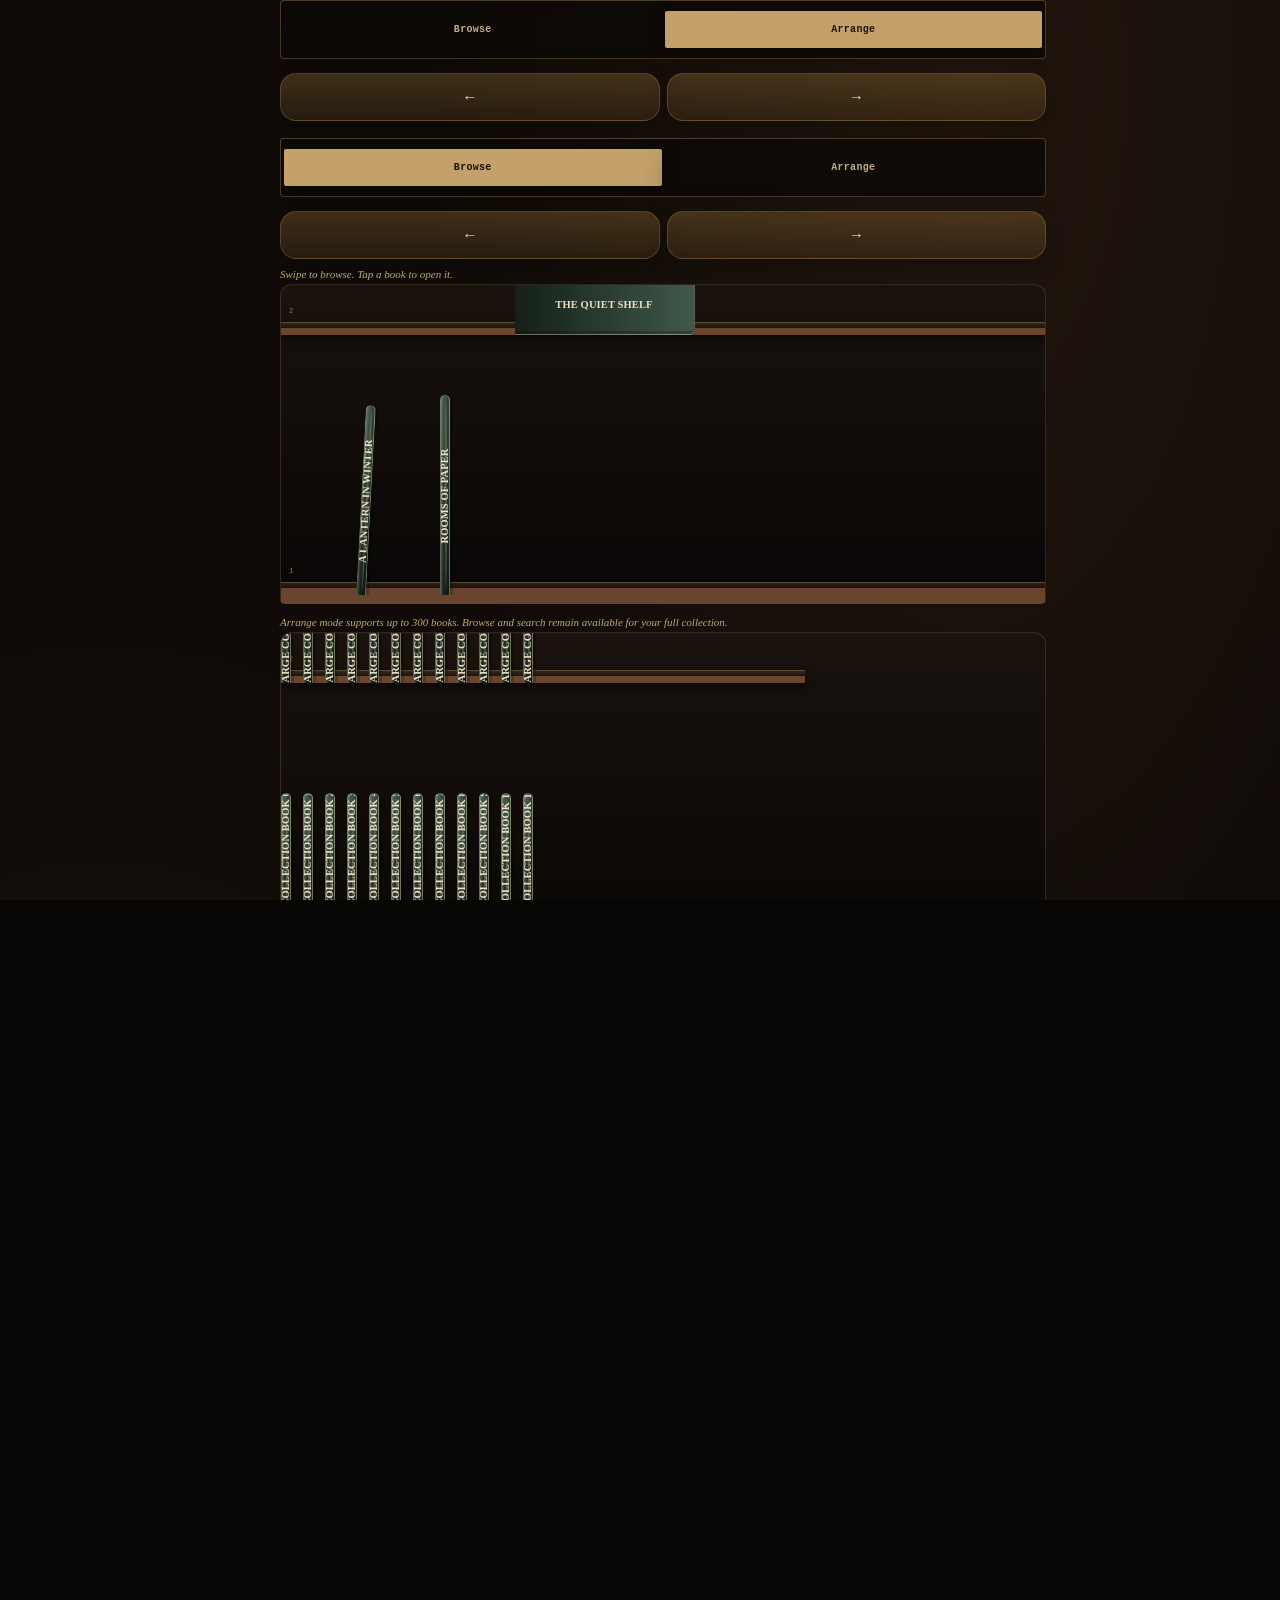
<file: tests/library-arrangement-browser-fixture.html>
<!doctype html>
<html lang="en">
<head>
  <meta charset="utf-8">
  <meta name="viewport" content="width=device-width,initial-scale=1">
  <title>Private bookshelf interaction check</title>
  <link rel="stylesheet" href="../styles.css">
  <link rel="stylesheet" href="../library-restoration.css">
  <style>
    html, body { margin: 0; min-height: 100%; color: #f0e4d0; background: #080706; }
    #mainApp { min-height: 100vh; }
    .app-content { padding: 12px; }
    #collectionScreen { display: block; max-width: 720px; margin: 0 auto; }
    .phase3g-library-stage { display: grid; gap: 10px; }
    #libraryGrid { display: contents; }
    .personal-shelf-tools { grid-row: 1; }
    .personal-shelf-status { grid-row: 5; }
    .personal-shelf-viewport { grid-row: 7; }
    .library-book-spine { position: relative; width: 100%; height: 100%; border: 1px solid #ba9a66; background: linear-gradient(90deg,#79583c,#322117); }
    .library-spine-title { position:absolute; inset:50% auto auto 50%; color:#f3e3c5; transform:translate(-50%,-50%) rotate(-90deg); font:10px Georgia,serif; white-space:nowrap; }
    #testReport { white-space: pre-wrap; margin: 12px; color: #dec18b; font: 12px/1.45 monospace; }
  </style>
</head>
<body>
  <main id="mainApp">
    <div class="app-content">
      <section id="collectionScreen" class="active" aria-label="Bookshelf test">
        <div class="phase3g-library-stage"><div id="libraryGrid"></div></div>
      </section>
    </div>
  </main>
  <pre id="testReport" role="status">Starting mobile checks…</pre>
  <script type="module">
    import { createPersonalShelves } from "../personal-shelves.mjs";
    import { serializeArrangement } from "../library-arrangement-model.mjs";

    const books = [
      { id: "book-a", title: "The Quiet Shelf", shelfX: 0, width: 60, height: 180 },
      { id: "book-b", title: "A Lantern in Winter", shelfX: 75, width: 66, height: 190 },
      { id: "book-c", title: "Rooms of Paper", shelfX: 159, width: 72, height: 200 },
      { id: "book-d", title: "The Copper Garden", shelfX: 300, width: 58, height: 175 },
    ];
    const dimensions = book => ({ width: book.width, height: book.height });
    let saved = null;
    let saves = 0;
    const savedPosition = id => Object.values(saved?.positions || {}).find(position => position.bookId === id);
    const token = { uid: "fictional-reader" };
    const shelves = createPersonalShelves({
      getBooks: () => books,
      getUid: () => token.uid,
      getSession: () => token,
      getSavedArrangement: () => saved,
      dimensions,
      renderSpine: book => `<div class="library-book-spine"><span class="library-spine-title">${book.title}</span></div>`,
      saveArrangement: async (_uid, scene, _session) => {
        saved = { ...serializeArrangement(scene), revision: (saved?.revision || 0) + 1 };
        saves++;
        return structuredClone(saved);
      },
    });
    const host = document.getElementById("libraryGrid");
    const report = document.getElementById("testReport");
    const checks = [];
    let phase = "initialize";
    const check = (condition, label) => {
      if (!condition) throw new Error(label);
      checks.push(label);
    };
    const wait = ms => new Promise(resolve => setTimeout(resolve, ms));
    async function waitSaved(count) {
      for (let i = 0; i < 100 && saves < count; i++) await wait(10);
      if (saves < count) throw new Error("Timed out waiting for the local save callback");
    }
    try {
      shelves.render(host, "collection", books);
      const viewport = host.querySelector(".personal-shelf-viewport");
      const arrangeButton = [...host.querySelectorAll("button")].find(button => button.textContent === "Arrange");
      arrangeButton.click();
      const bookC = host.querySelector('[data-book-id="book-c"]');
      phase = "unsupported lean";
      bookC.click();
      host.querySelector('[aria-label="Lean right"]').click();
      await wait(80);
      check(saved === null, "unsupported lean leaves the database untouched");
      const bookB = host.querySelector('[data-book-id="book-b"]');
      bookC.click();
      phase = "supported lean";
      bookB.click();
      host.querySelector('[aria-label="Lean left"]').click();
      await waitSaved(1);
      check(savedPosition("book-b")?.orientation === "lean-left", "supported lean is selectable and saved");

      const bookD = host.querySelector('[data-book-id="book-d"]');
      phase = "cross-shelf drag";
      const rect = bookD.getBoundingClientRect();
      const viewRect = viewport.getBoundingClientRect();
      const startX = rect.left + rect.width / 2;
      const startY = rect.top + rect.height / 2;
      bookD.dispatchEvent(new PointerEvent("pointerdown", { bubbles:true, pointerId:3, isPrimary:true, button:0, clientX:startX, clientY:startY }));
      await wait(450);
      const dropX = viewRect.left + 440;
      const dropY = viewRect.top + 20;
      bookD.dispatchEvent(new PointerEvent("pointermove", { bubbles:true, pointerId:3, isPrimary:true, clientX:dropX, clientY:dropY }));
      bookD.dispatchEvent(new PointerEvent("pointerup", { bubbles:true, pointerId:3, isPrimary:true, clientX:dropX, clientY:dropY }));
      await waitSaved(2);
      check(savedPosition("book-d")?.shelfId === "shelf-2", "pointer drag moves a book across shelf rows");

      const currentD = host.querySelector('[data-book-id="book-d"]');
      phase = "keyboard shelf move";
      currentD.focus();
      currentD.dispatchEvent(new KeyboardEvent("keydown", { key:"ArrowDown", bubbles:true }));
      await waitSaved(3);
      check(savedPosition("book-d")?.shelfId === "shelf-1", "keyboard arrow movement changes shelf accessibly");

      shelves.render(host, "collection", books);
      phase = "reload persistence";
      const persisted = saved;
      shelves.resetSession();
      shelves.render(host, "collection", books);
      check(Object.values(persisted.positions).some(position => position.bookId === "book-b" && position.orientation === "lean-left") &&
        Object.values(persisted.positions).some(position => position.bookId === "book-d" && position.shelfId === "shelf-1") &&
        host.querySelectorAll(".personal-shelf-rail").length === 2,
      "serialized orientation and shelf placement remain available after re-render");
      host.querySelectorAll("button")[1].click();
      check(viewport.scrollWidth >= viewport.clientWidth, "bookshelf supports horizontal overflow on a narrow screen");
      check(document.documentElement.scrollWidth <= window.innerWidth + 1,
        `page has no horizontal clipping at ${window.innerWidth}px (document ${document.documentElement.scrollWidth}, body ${document.body.scrollWidth}; wide ${[...document.querySelectorAll("*")].filter(el => el.getBoundingClientRect().right > window.innerWidth + 1).map(el => `${el.tagName}.${el.className?.baseVal || el.className}`).slice(0, 6).join(",")})`);
      check([...host.querySelectorAll(".personal-shelf-action")].every(button =>
        button.getBoundingClientRect().left >= 0 && button.getBoundingClientRect().right <= window.innerWidth + 1),
      "arrangement controls remain within the mobile viewport");

      const actionHost = document.createElement("div");
      actionHost.id = "integratedInteractionCheck";
      document.querySelector(".phase3g-library-stage").append(actionHost);
      let actionSaved = null;
      let actionSaves = 0;
      const actionShelves = createPersonalShelves({
        getBooks: () => books,
        getUid: () => token.uid,
        getSession: () => token,
        getSavedArrangement: () => actionSaved,
        dimensions,
        renderSpine: book => `<div class="library-book-spine"><span class="library-spine-title">${book.title}</span></div>`,
        saveArrangement: async (_uid, scene) => {
          actionSaved = { ...serializeArrangement(scene), revision: (actionSaved?.revision || 0) + 1 };
          actionSaves++;
          return structuredClone(actionSaved);
        },
      });
      const actionPosition = id => Object.values(actionSaved?.positions || {}).find(position => position.bookId === id);
      async function waitActionSaved(count) {
        for (let i = 0; i < 100 && actionSaves < count; i++) await wait(10);
        if (actionSaves < count) {
          throw new Error(`Timed out waiting for the integrated save callback (${actionHost.querySelector(".personal-shelf-status")?.textContent || "no status"}).`);
        }
        for (let i = 0; i < 100 &&
          actionHost.querySelector(".personal-shelf-status")?.textContent === "Saving arrangement…"; i++) {
          await wait(10);
        }
      }
      actionShelves.render(actionHost, "collection", books);
      [...actionHost.querySelectorAll(".personal-shelf-mode")].find(button => button.textContent === "Arrange").click();
      phase = "both supported lean directions";
      actionHost.querySelector('[data-book-id="book-b"]').click();
      actionHost.querySelector('[aria-label="Lean left"]').click();
      await waitActionSaved(1);
      check(actionPosition("book-b")?.orientation === "lean-left", "integrated UI saves a supported left lean");
      actionHost.querySelector('[data-book-id="book-b"]').click();
      actionHost.querySelector('[aria-label="Stand upright"]').click();
      await waitActionSaved(2);
      actionHost.querySelector('[data-book-id="book-b"]').click();
      actionHost.querySelector('[aria-label="Lean right"]').click();
      await waitActionSaved(3);
      check(actionPosition("book-b")?.orientation === "lean-right", "integrated UI saves a supported right lean");

      phase = "horizontal placement and separation";
      actionHost.querySelector('[data-book-id="book-d"]').click();
      actionHost.querySelector('[aria-label="Lay flat"]').click();
      await waitActionSaved(4);
      check(actionPosition("book-d")?.orientation === "horizontal" &&
        Boolean(actionPosition("book-d")?.stackId),
      "integrated UI saves horizontal placement with stack membership");
      actionHost.querySelector('[data-book-id="book-d"]').click();
      actionHost.querySelector('[aria-label="Separate stack"]').click();
      await waitActionSaved(5);
      check(!Object.keys(actionSaved.stacks || {}).length &&
        actionPosition("book-d")?.orientation === "upright",
      "integrated UI separates a horizontal book back to its saved position");

      phase = "three-book stack and reload";
      for (const id of ["book-b", "book-c", "book-a"]) {
        actionHost.querySelector(`[data-book-id="${id}"]`).click();
      }
      actionHost.querySelector('[aria-label="Stack selected"]').click();
      await waitActionSaved(6);
      const tripleStackId = actionPosition("book-a")?.stackId;
      check(Boolean(tripleStackId) && Object.keys(actionSaved.stacks[tripleStackId].members).length === 3,
        "integrated UI saves a stack of three books");
      actionShelves.resetSession();
      actionShelves.render(actionHost, "collection", books);
      check(Object.values(actionSaved.positions).filter(position => position.stackId === tripleStackId).length === 3,
        "three-book stack membership survives a reload");
      [...actionHost.querySelectorAll(".personal-shelf-mode")].find(button => button.textContent === "Arrange").click();
      actionHost.querySelector('[data-book-id="book-b"]').click();
      actionHost.querySelector('[aria-label="Separate stack"]').click();
      await waitActionSaved(7);
      check(!Object.keys(actionSaved.stacks || {}).length &&
        ["book-a", "book-b", "book-c"].every(id => actionPosition(id)?.orientation !== "horizontal"),
      "integrated UI separates the complete three-book stack");

      phase = "cross-shelf placement and gaps";
      actionHost.querySelector('[data-book-id="book-d"]').dispatchEvent(
        new KeyboardEvent("keydown", { key:"ArrowUp", bubbles:true }));
      await waitActionSaved(8);
      check(actionPosition("book-d")?.shelfId === "shelf-2",
        "keyboard movement persists a cross-shelf placement");
      const beforeRight = actionPosition("book-d").x;
      actionHost.querySelector('[data-book-id="book-d"]').dispatchEvent(
        new KeyboardEvent("keydown", { key:"ArrowRight", bubbles:true }));
      await waitActionSaved(9);
      check(actionPosition("book-d").x === beforeRight + 24,
        "keyboard repositioning saves the coordinate that creates an intentional gap");

      phase = "cross-shelf stacking and reload";
      actionHost.querySelector('[data-book-id="book-a"]').click();
      actionHost.querySelector('[data-book-id="book-d"]').click();
      actionHost.querySelector('[aria-label="Stack selected"]').click();
      await waitActionSaved(10);
      const crossShelfStackId = actionPosition("book-a")?.stackId;
      check(Boolean(crossShelfStackId) && actionPosition("book-a")?.shelfId === "shelf-2",
        "integrated UI stacks a book from another shelf onto the selected shelf");
      actionShelves.resetSession();
      actionShelves.render(actionHost, "collection", books);
      check(Object.values(actionSaved.positions).filter(position => position.stackId === crossShelfStackId).length === 2,
        "cross-shelf stack members survive a reload");

      const oversizedHost = document.createElement("div");
      oversizedHost.id = "oversizedBrowseCheck";
      document.querySelector(".phase3g-library-stage").append(oversizedHost);
      const oversizedBooks = Array.from({ length: 301 }, (_, index) => ({
        id: `large-book-${index}`, title: `Large Collection Book ${index}`,
        width: 22, height: 150,
      }));
      let oversizedSaves = 0;
      const oversizedShelves = createPersonalShelves({
        getBooks: () => oversizedBooks,
        getUid: () => token.uid,
        getSession: () => token,
        dimensions,
        renderSpine: book => `<div class="library-book-spine"><span class="library-spine-title">${book.title}</span></div>`,
        saveArrangement: async () => { oversizedSaves += 1; throw new Error("Oversized browse must not save."); },
      });
      phase = "large collection browse";
      oversizedShelves.render(oversizedHost, "collection", oversizedBooks);
      await wait(40);
      const oversizedViewport = oversizedHost.querySelector(".personal-shelf-viewport");
      const firstLargeBook = oversizedHost.querySelector('[data-book-id="large-book-0"]');
      const firstLargeBookRect = firstLargeBook.getBoundingClientRect();
      const oversizedViewportRect = oversizedViewport.getBoundingClientRect();
      check(oversizedHost.querySelectorAll("[data-book-id]").length === 301 &&
        ![...oversizedHost.querySelectorAll("button")].some(button => button.textContent === "Arrange") &&
        oversizedHost.querySelector(".personal-shelf-status")?.textContent.includes("Browse and search remain available") &&
        oversizedSaves === 0 &&
        oversizedViewport.scrollTop > 0 &&
        firstLargeBookRect.bottom > oversizedViewportRect.top &&
        firstLargeBookRect.top < oversizedViewportRect.bottom,
      "collections above 300 show shelf one on open and remain browseable without arrangement writes");

      const invalidHost = document.createElement("div");
      invalidHost.id = "invalidArrangementBrowseCheck";
      document.querySelector(".phase3g-library-stage").append(invalidHost);
      const corrupt = structuredClone(saved);
      corrupt.positions["slot-005"] = { ...corrupt.positions["slot-001"] };
      const invalidShelves = createPersonalShelves({
        getBooks: () => books,
        getUid: () => token.uid,
        getSession: () => token,
        getSavedArrangement: () => corrupt,
        dimensions,
        renderSpine: book => `<div class="library-book-spine"><span class="library-spine-title">${book.title}</span></div>`,
        saveArrangement: async () => { throw new Error("Corrupt arrangement must not be overwritten."); },
      });
      phase = "invalid saved arrangement browse";
      invalidShelves.render(invalidHost, "collection", books);
      check(invalidHost.querySelectorAll("[data-book-id]").length === books.length &&
        ![...invalidHost.querySelectorAll("button")].some(button => button.textContent === "Arrange") &&
        invalidHost.querySelector(".personal-shelf-status")?.textContent.includes("saved copy was not changed"),
      "invalid saved arrangements preserve book access and are not overwritten");

      report.textContent = `PASS ${window.innerWidth}px: ${checks.join("; ")}`;
      document.documentElement.dataset.result = "pass";
    } catch (error) {
      report.textContent = `FAIL ${window.innerWidth}px (${phase}, saves=${saves}): ${error?.stack || error?.message || error}`;
      document.documentElement.dataset.result = "fail";
    }
  </script>
</body>
</html>
</file>
<file: styles.css>
:root {
  --bg: #080706;
  --ink: #eadcc2;
  --ink-soft: #c8b994;
  --muted: #a58a5e;
  --gold: #a67c3a;
  --gold-soft: #c8a36a;
  --gold-pale: #e4c98b;
  --panel: rgba(19, 15, 12, .84);
  --panel-strong: rgba(26, 18, 13, .96);
  --line: rgba(200, 163, 106, .20);
  --line-soft: rgba(200, 163, 106, .10);
  --sage: #5e6b4a;
  --rust: #7a2f2f;
  --bluebook: #223640;
  --greenbook: #303923;
  --danger: #d8a1a1;
  --shadow: 0 28px 70px rgba(0,0,0,.62);
}

* { box-sizing: border-box; }

html { scroll-behavior: smooth; }

body {
  margin: 0;
  min-height: 100vh;
  color: var(--ink);
  font-family: Inter, -apple-system, BlinkMacSystemFont, "Helvetica Neue", sans-serif;

  background:
    radial-gradient(
      circle at center,
      rgba(0,0,0,.05),
      rgba(0,0,0,.50) 55%,
      rgba(0,0,0,.88) 100%
    ),
    linear-gradient(
      180deg,
      rgba(10,5,2,.15),
      rgba(8,4,2,.72)
    ),
    url("assets/cozy-library-bg.PNG");

  background-size: cover;
  background-position: center;
  background-repeat: no-repeat;
  background-attachment: fixed;

  padding: 0;
}


body::after {
  display: none;
}
  
@keyframes ambientShift {

  0% {
    transform: scale(1) translateY(0px);
    filter: blur(0px);
  }

  50% {
    transform: scale(1.03) translateY(-6px);
    filter: blur(2px);
  }

  100% {
    transform: scale(1.06) translateY(4px);
    filter: blur(0px);
  }

}

.app-shell {
  width: 100%;
  margin: 0;
  position: relative;
  z-index: 1;
}

.phone-frame {
  border: none;
  border-radius: 0;
  background: transparent;
  box-shadow: none;
  overflow: visible;
  isolation: isolate;
  min-height: 100vh;
}

.app-content {
  padding: 0 18px 92px;
}

.header {
  text-align: center;
  padding: 8px 0 18px;
}

.brand-mark {
  width: 70px;
  height: 70px;
  margin: 2px auto 12px;
  border-radius: 50%;
  display: grid;
  place-items: center;
  color: var(--gold-pale);
  background:
    radial-gradient(circle at 32% 24%, rgba(228,201,139,.32), transparent 26%),
    linear-gradient(145deg, rgba(166,124,58,.24), rgba(15,12,9,.94));
  border: 1px solid rgba(200,163,106,.36);
  box-shadow:
    0 14px 34px rgba(0,0,0,.42),
    0 0 34px rgba(166,124,58,.18),
    inset 0 1px 0 rgba(255,255,255,.08);
}

.brand-mark svg {
  width: 42px;
  height: 42px;
}

h1, h2, h3 {
  font-family: "Cormorant Garamond", Georgia, serif;
  font-weight: 600;
  letter-spacing: .25px;
}

h1 {
  font-size: 2.65rem;
  line-height: .94;
  color: var(--gold-soft);
  margin: 0 0 8px;
  text-shadow: 0 12px 30px rgba(166,124,58,.22);
}

h2 {
  font-size: 1.52rem;
  margin: 0;
}

h3 {
  font-size: 1.35rem;
  margin: 10px 0 4px;
}

.subtitle {
  color: var(--muted);
  font-size: .95rem;
  margin: 0;
  letter-spacing: .35px;
}

.card {
  background:
    linear-gradient(180deg, rgba(255,255,255,.055), rgba(255,255,255,.02)),
    radial-gradient(circle at top left, rgba(200,163,106,.09), transparent 42%),
    rgba(18,14,11,.76);
  border: 1px solid rgba(200,163,106,.16);
  border-radius: 25px;
  padding: 18px;
  margin: 14px 0;
  box-shadow:
    0 14px 42px rgba(0,0,0,.34),
    inset 0 1px 0 rgba(255,255,255,.04);
  backdrop-filter: blur(16px);
}

.card-header {
  display: flex;
  align-items: baseline;
  justify-content: space-between;
  gap: 12px;
  position: relative;
  padding-bottom: 11px;
  margin-bottom: 14px;
}

.card-header::after {
  content: "";
  position: absolute;
  left: 0;
  bottom: 0;
  height: 1px;
  width: 76px;
  background: linear-gradient(90deg, rgba(200,163,106,.70), transparent);
}

.helper {
  color: var(--muted);
  font-size: .88rem;
  line-height: 1.45;
  margin: 0 0 12px;
}

input, select, button {
  width: 100%;
  min-height: 48px;
  padding: 12px 15px;
  margin: 7px 0;
  border-radius: 16px;
  font-size: .94rem;
  font-family: inherit;
}

input, select {
  background: rgba(255,255,255,.035);
  color: var(--ink);
  border: 1px solid rgba(200,163,106,.18);
  outline: none;
  backdrop-filter: blur(12px);
}

input::placeholder { color: rgba(169,138,94,.74); }

input:focus, select:focus {
  border-color: rgba(200,163,106,.42);
  box-shadow: 0 0 0 4px rgba(200,163,106,.08);
}

button {
  cursor: pointer;
  border: 1px solid rgba(200,163,106,.25);
  color: var(--ink);
  background:
    linear-gradient(180deg, rgba(166,124,58,.32), rgba(166,124,58,.14));
  font-weight: 650;
  box-shadow: 0 10px 22px rgba(0,0,0,.24);
  transition: transform .18s ease, box-shadow .18s ease, border-color .18s ease;
}

button:hover {
  transform: translateY(-1px);
  border-color: rgba(228,201,139,.38);
  box-shadow: 0 14px 28px rgba(0,0,0,.30);
}

.primary {
  color: #0e0c0a;
  background: linear-gradient(180deg, rgba(228,201,139,.92), rgba(166,124,58,.82));
}

.secondary {
  color: var(--muted);
  background: rgba(255,255,255,.02);
  border-color: rgba(200,163,106,.16);
  box-shadow: none;
}

.danger {
  color: var(--danger);
  background: transparent;
  border-color: rgba(216,161,161,.28);
  box-shadow: none;
}

.screen{
  opacity:0;
  transform:translateY(14px);
  pointer-events:none;
  position:absolute;
  inset:0;
  transition:
    opacity .35s ease,
    transform .35s ease;
}

.screen.active{
  opacity:1;
  transform:translateY(0);
  pointer-events:auto;
  position:relative;
}

.page-top {
  display: flex;
  align-items: center;
  justify-content: space-between;
  margin: 6px 0 18px;
}

.page-title {
  font-family: "Cormorant Garamond", Georgia, serif;
  font-size: 1.95rem;
  color: var(--gold-pale);
}

.icon-button {
  width: 42px;
  min-height: 42px;
  padding: 0;
  border-radius: 50%;
  display: grid;
  place-items: center;
}

.top-nav {
  position: fixed;
  left: 50%;
  bottom: 14px;
  transform: translateX(-50%);
  width: min(420px, calc(100% - 18px));
  z-index: 50;
  display: grid;
  grid-template-columns: repeat(6, minmax(0, 1fr));
  gap: 3px;
  padding: 6px;
  border-radius: 24px;
  background: rgba(14,11,8,.88);
  border: 1px solid rgba(200,163,106,.20);
  box-shadow: 0 18px 42px rgba(0,0,0,.54);
  backdrop-filter: blur(18px);
}

.nav-btn {
  min-height: 52px;
  margin: 0;
  padding: 6px 2px;
  border-radius: 17px;
  color: var(--muted);
  background: transparent;
  border: 1px solid transparent;
  box-shadow: none;
  font-size: .62rem;
  line-height: 1;
  display: flex;
  flex-direction: column;
  align-items: center;
  justify-content: center;
  gap: 4px;
  white-space: nowrap;
}

.nav-btn .nav-icon {
  height: 20px;
  display: flex;
  align-items: center;
  justify-content: center;
  color: currentColor;
  line-height: 1;
  font-size: 18px;
}

.nav-btn svg {
  width: 19px;
  height: 19px;
  stroke: currentColor;
  stroke-width: 1.8;
  fill: none;
}

.lounge-hero {
  min-height: 210px;
  border-radius: 28px;
  padding: 22px;
  overflow: hidden;
  position: relative;
  border: 1px solid rgba(200,163,106,.18);
  background:
    linear-gradient(90deg, rgba(9,7,5,.94), rgba(9,7,5,.60)),
    radial-gradient(circle at 84% 28%, rgba(200,163,106,.20), transparent 26%),
    linear-gradient(135deg, rgba(49,35,21,.96), rgba(8,7,6,.95));
  box-shadow: var(--shadow);
}

.lounge-hero::before {
  content: "";
  position: absolute;
  right: -24px;
  bottom: -42px;
  width: 180px;
  height: 180px;
  background: radial-gradient(circle, rgba(200,163,106,.18), transparent 64%);
  filter: blur(2px);
}
.lounge-hero::after{
  content:"";
  position:absolute;
  inset:-40%;
  background:
    radial-gradient(circle,
      rgba(255,220,150,.12),
      transparent 40%);

  animation: heroGlow 10s ease-in-out infinite alternate;
  z-index:-1;
}

@keyframes heroGlow{

  0%{
    transform:translateX(-10%) translateY(-4%);
  }

  100%{
    transform:translateX(12%) translateY(8%);
  }

}
.lounge-kicker {
  color: var(--gold-pale);
  font-size: .78rem;
  text-transform: uppercase;
  letter-spacing: 1.6px;
  margin-bottom: 8px;
}

.lounge-title {
  font-family: "Cormorant Garamond", Georgia, serif;
  font-size: 2.15rem;
  line-height: 1;
  color: var(--ink);
  margin: 0 0 10px;
}

.lounge-copy {
  color: var(--muted);
  line-height: 1.55;
  max-width: 260px;
  margin: 0;
  font-size: .92rem;
}

.shelf-preview {
  display: flex;
  gap: 6px;
  align-items: flex-end;
  margin-top: 18px;
}

.preview-spine {
  width: 34px;
  border-radius: 6px 6px 3px 3px;
  border: 1px solid rgba(200,163,106,.18);
  box-shadow: 0 10px 20px rgba(0,0,0,.28);
}

.preview-spine:nth-child(1) { height: 72px; background: linear-gradient(180deg, #3b4a35, #1c251b); }
.preview-spine:nth-child(2) { height: 90px; background: linear-gradient(180deg, #6b3527, #2b1712); }
.preview-spine:nth-child(3) { height: 62px; background: linear-gradient(180deg, #2a3f4a, #121f26); }
.preview-spine:nth-child(4) { height: 80px; background: linear-gradient(180deg, #4b341f, #1d130c); }

.club-card, .book-item, .picked-item, .winner, .next-read-card {
  background:
    linear-gradient(180deg, rgba(255,255,255,.035), rgba(255,255,255,.015)),
    rgba(17,13,10,.82);
  border: 1px solid rgba(200,163,106,.16);
  border-radius: 21px;
  padding: 14px;
  margin: 10px 0;
}

.item-title {
  font-weight: 700;
  font-size: 1.02rem;
  line-height: 1.2;
  color: var(--ink);
}

.small {
  color: var(--muted);
  font-size: .84rem;
  line-height: 1.35;
}

.status {
  color: var(--muted);
  font-size: .94rem;
  text-align: center;
  line-height: 1.45;
  padding: 18px 10px;
}

.book-card-polished {
  display: flex;
  gap: 14px;
  align-items: flex-start;
}

.book-mini-cover {
  width: 62px;
  height: 94px;
  border-radius: 8px 10px 10px 8px;
  object-fit: cover;
  background: rgba(255,255,255,.06);
  border: 1px solid var(--line);
  flex-shrink: 0;
  box-shadow:
    0 10px 22px rgba(0,0,0,.38),
    4px 0 0 rgba(255,255,255,.04);
}

.book-mini-placeholder {
  width: 62px;
  height: 94px;
  border-radius: 8px 10px 10px 8px;
  background:
    linear-gradient(90deg, rgba(255,255,255,.10), transparent 12%),
    linear-gradient(180deg, #4a2f1f, #16100c);
  border: 1px solid var(--line);
  color: var(--gold-pale);
  display: flex;
  align-items: center;
  justify-content: center;
  font-family: "Cormorant Garamond", serif;
  font-weight: 800;
  flex-shrink: 0;
  box-shadow:
    0 10px 22px rgba(0,0,0,.38),
    4px 0 0 rgba(255,255,255,.04);
}

.book-info { flex: 1; }
.book-actions { margin-top: 10px; }

.book-category {
  display: inline-block;
  margin-top: 8px;
  padding: 4px 10px;
  border-radius: 999px;
  background: rgba(200,163,106,.08);
  border: 1px solid rgba(200,163,106,.13);
  color: var(--gold-pale);
  font-size: .70rem;
}

.library-shelf {
  padding: 16px 12px;
  border-radius: 24px;
  background:
    linear-gradient(180deg, rgba(255,255,255,.04), rgba(255,255,255,.015)),
    radial-gradient(circle at top, rgba(200,163,106,.08), transparent 35%),
    rgba(14,11,8,.72);
  border: 1px solid var(--line);
  box-shadow: inset 0 1px 0 rgba(255,255,255,.04);
}

.library-grid {
  display: grid;
  grid-template-columns: repeat(3, 1fr);
  gap: 9px;
}

.spine-card {
  min-height: 172px;
  border-radius: 9px 11px 11px 9px;
  border: 1px solid rgba(200,163,106,.22);
  background:
    linear-gradient(90deg, rgba(255,255,255,.10), transparent 12%),
    linear-gradient(180deg, #42311f, #15100d);
  padding: 12px 7px;
  display: flex;
  flex-direction: column;
  justify-content: space-between;
  text-align: center;
  font-family: "Cormorant Garamond", serif;
  color: var(--gold-pale);
  box-shadow: 0 12px 24px rgba(0,0,0,.36);
}

.spine-title {
  font-size: 1.02rem;
  line-height: 1.05;
  text-transform: uppercase;
  letter-spacing: .6px;
}

.spine-author {
  font-size: .68rem;
  color: var(--muted);
  text-transform: uppercase;
  letter-spacing: .5px;
}

.spine-card:nth-child(4n+1) { background: linear-gradient(90deg, rgba(255,255,255,.10), transparent 12%), linear-gradient(180deg, #23343a, #10191d); }
.spine-card:nth-child(4n+2) { background: linear-gradient(90deg, rgba(255,255,255,.10), transparent 12%), linear-gradient(180deg, #3b4228, #171b10); }
.spine-card:nth-child(4n+3) { background: linear-gradient(90deg, rgba(255,255,255,.10), transparent 12%), linear-gradient(180deg, #6a3627, #281410); }

.cover {
  width: 140px;
  height: 210px;
  object-fit: cover;
  border-radius: 17px;
  border: 1px solid rgba(200,163,106,.18);
  box-shadow: 0 18px 38px rgba(0,0,0,.48);
}

.cover-placeholder {
  width: 140px;
  height: 210px;
  border-radius: 17px;
  margin: 0 auto;
  display: grid;
  place-items: center;
  background:
    linear-gradient(90deg, rgba(255,255,255,.10), transparent 12%),
    linear-gradient(180deg, #4a2f1f, #14100c);
  border: 1px solid rgba(200,163,106,.18);
  color: var(--gold-pale);
  font-family: "Cormorant Garamond", serif;
  font-size: 2.4rem;
  box-shadow: 0 18px 38px rgba(0,0,0,.48);
}

.next-read-card {
  text-align: center;
}
.featured-volume-card {
  text-align: center;
  padding: 22px;
  border-radius: 28px;
  border: 1px solid rgba(200,163,106,.22);
  background:
    radial-gradient(circle at top, rgba(228,201,139,.14), transparent 42%),
    linear-gradient(180deg, rgba(255,255,255,.055), rgba(255,255,255,.018)),
    rgba(14,10,7,.88);
  box-shadow:
    0 22px 48px rgba(0,0,0,.45),
    inset 0 1px 0 rgba(255,255,255,.05);
}

.featured-kicker {
  color: var(--gold-soft);
  text-transform: uppercase;
  letter-spacing: 1.4px;
  font-size: .72rem;
  font-weight: 700;
  margin-bottom: 12px;
}

.featured-title {
  font-family: "Cormorant Garamond", serif;
  color: var(--gold-pale);
  font-size: 2rem;
  line-height: 1.05;
  margin-top: 12px;
}

.featured-cover-wrap {
  display: flex;
  justify-content: center;
}

.featured-volume-card .cover,
.featured-volume-card .cover-placeholder {
  width: 126px;
  height: 188px;
}
.featured-progress {
  margin-top: 16px;
  padding: 12px;
  border-radius: 18px;
  background: rgba(255,255,255,.035);
  border: 1px solid rgba(200,163,106,.14);
}

.featured-progress-top {
  display: flex;
  justify-content: space-between;
  gap: 10px;
  color: var(--gold-soft);
  font-size: .62rem;
  text-transform: uppercase;
  letter-spacing: .8px;
  white-space: nowrap;
}

.featured-progress-bar {
  height: 9px;
  margin-top: 12px;
  border-radius: 999px;
  background: rgba(255,255,255,.10);
  overflow: hidden;
}
.featured-reader-row {
  display: flex;
  justify-content: center;
  gap: 7px;
  margin-top: 12px;
  flex-wrap: wrap;
}

.featured-reader-avatar {
  width: 28px;
  height: 28px;
  border-radius: 50%;
  display: grid;
  place-items: center;
  background: linear-gradient(145deg, var(--gold-soft), var(--gold));
  color: #120b06;
  font-size: .72rem;
  font-weight: 800;
  border: 1px solid rgba(255,255,255,.18);
}
.featured-progress-fill {
  height: 100%;
  width: 35%;
  border-radius: 999px;
  background: linear-gradient(90deg, var(--gold-soft), var(--gold));
}

.next-read-card .cover,
.next-read-card .cover-placeholder {
  width: 96px;
  height: 144px;
}

.spin-display {
  min-height: 390px;
  display: flex;
  align-items: center;
  justify-content: center;
}

.spin-card {
  width: 100%;
  min-height: 350px;
  display: flex;
  flex-direction: column;
  align-items: center;
  justify-content: center;
  animation: finalPop .35s ease both;
}

@keyframes finalPop {
  from { opacity: 0; transform: scale(.96) translateY(8px); }
  to { opacity: 1; transform: scale(1) translateY(0); }
}

.randomizer-cabinet {
  border-radius: 30px;
  padding: 18px;
  background:
    radial-gradient(circle at top, rgba(200,163,106,.12), transparent 34%),
    linear-gradient(180deg, #1d130d, #080706);
  border: 1px solid rgba(200,163,106,.20);
  box-shadow: var(--shadow);
}

.slot-window {
  height: 360px;
  width: 100%;
  overflow: hidden;
  border-radius: 28px;
  border: 1px solid rgba(200,163,106,.18);
  background:
    radial-gradient(circle at top, rgba(200,163,106,.11), transparent 46%),
    rgba(15,12,9,.94);
  box-shadow: inset 0 1px 0 rgba(255,255,255,.04);
}

.slot-track {
  transition: transform 2.4s cubic-bezier(.12,.82,.22,1);
}

.slot-item {
  height: 360px;
  display: flex;
  align-items: center;
  justify-content: center;
  padding: 16px;
}

.slot-card {
  width: 100%;
  text-align: center;
}

.comment-card {
  background:
    linear-gradient(180deg, rgba(255,255,255,.052), rgba(255,255,255,.018)),
    rgba(17,13,10,.72);
  border: 1px solid rgba(200,163,106,.16);
  border-radius: 20px;
  padding: 14px;
  margin-top: 12px;
}

.comment-row {
  display: flex;
  gap: 12px;
  align-items: flex-start;
}

.comment-avatar {
  width: 38px;
  height: 38px;
  min-width: 38px;
  border-radius: 50%;
  overflow: hidden;

  flex-shrink: 0;

  background: linear-gradient(145deg, var(--gold-soft), var(--gold));
  color: #0b0806;

  display: flex;
  align-items: center;
  justify-content: center;

  font-weight: 800;
}

.comment-content { flex: 1; }

.comment-alias {
  color: var(--gold-pale);
  font-weight: 700;
  font-size: .94rem;
  margin-bottom: 6px;
}

.note-message {
  color: rgba(234,220,194,.90);
  line-height: 1.5;
  font-size: .92rem;
}

.comment-time {
  margin-top: 9px;
  font-size: .70rem;
  opacity: .58;
}

.reaction-summary {
  margin-top: 9px;
  font-size: .78rem;
  color: var(--muted);
}

.reaction-picker {
  display: none;
  gap: 8px;
  margin-top: 10px;
  border-radius: 999px;
  padding: 8px;
  justify-content: center;
  background: rgba(255,255,255,.07);
  border: 1px solid var(--line);
}

.reaction-picker.show { display: flex; }

.reaction-picker button {
  width: auto;
  min-height: 34px;
  margin: 0;
  padding: 6px 10px;
  border-radius: 999px;
  background: rgba(255,255,255,.08);
  box-shadow: none;
}
.checkin-label {
  font-size: .78rem;
  text-transform: uppercase;
  letter-spacing: 1px;
  color: var(--gold-soft);
  margin-bottom: 10px;
  font-weight: 700;
}

.checkin-text {
  color: var(--ink);
  font-size: 1rem;
  line-height: 1.5;
}

.checkin-book {
  font-family: "Cormorant Garamond", serif;
  font-size: 1.9rem;
  line-height: 1.1;
  color: var(--gold-pale);
  margin-top: 6px;
}
/* ==========================================
   NOOK — CREATE / JOIN DRAWER
========================================== */

.nook-circle-form {
  display: none;
}

.nook-circle-form.show {
  display: block;
}
/* === FULL MOODBOARD ADD-ON: Login, Nook, Club Tabs, Marginalia, Library, Reflection === */

.nook-header{display:flex;justify-content:space-between;align-items:center;margin:6px 0 22px}.nook-greeting{color:var(--gold-pale);font-size:.95rem;margin:0 0 2px}.nook-header h2{font-size:2.2rem;color:var(--ink)}.current-club-panel{display:flex;gap:14px;align-items:center;background:linear-gradient(180deg,rgba(255,255,255,.055),rgba(255,255,255,.02)),rgba(18,14,11,.78);border:1px solid rgba(200,163,106,.18);border-radius:24px;padding:16px;margin-bottom:18px;box-shadow:0 16px 38px rgba(0,0,0,.34)}.club-emblem{width:68px;height:68px;border-radius:50%;display:grid;place-items:center;background:radial-gradient(circle at 30% 20%,rgba(228,201,139,.25),transparent 32%),rgba(94,107,74,.20);border:1px solid rgba(200,163,106,.26);font-size:1.8rem;flex-shrink:0}.panel-kicker{color:var(--gold);text-transform:uppercase;letter-spacing:1.2px;font-size:.72rem;font-weight:700}.current-club-panel h3{margin:2px 0 4px;font-size:1.55rem}.today-pick-panel,.continue-panel,.mood-panel{background:linear-gradient(180deg,rgba(255,255,255,.052),rgba(255,255,255,.018)),rgba(17,13,10,.78);border:1px solid rgba(200,163,106,.16);border-radius:24px;padding:16px;margin:16px 0;box-shadow:0 14px 34px rgba(0,0,0,.32)}.section-row{display:flex;justify-content:space-between;align-items:baseline;gap:10px;margin-bottom:10px}.tiny-link{width:auto;min-height:auto;padding:0;margin:0;background:transparent;border:none;box-shadow:none;color:var(--gold-soft);font-size:.82rem}.nook-pick-card{display:flex;gap:16px;align-items:center}.nook-pick-cover,.nook-pick-placeholder{width:88px;height:132px;border-radius:10px;flex-shrink:0}.nook-pick-cover{object-fit:cover;border:1px solid rgba(200,163,106,.24);box-shadow:0 18px 32px rgba(0,0,0,.42)}.nook-pick-placeholder{display:grid;place-items:center;background:linear-gradient(90deg,rgba(255,255,255,.10),transparent 12%),linear-gradient(180deg,#6a3627,#281410);border:1px solid rgba(200,163,106,.24);color:var(--gold-pale);font-family:"Cormorant Garamond",serif;font-size:2rem}.nook-pick-info h3{font-size:1.7rem;margin:0 0 6px}.nook-circle-spine{min-height:76px;border-radius:12px;padding:14px 16px;display:flex;justify-content:space-between;align-items:center;background:linear-gradient(90deg,rgba(255,255,255,.10),transparent 12%),linear-gradient(180deg,#253f3d,#111b1a);border:1px solid rgba(200,163,106,.18);box-shadow:0 12px 28px rgba(0,0,0,.36)}.mood-grid{display:grid;grid-template-columns:repeat(5,1fr);gap:8px}.mood-grid button{min-height:72px;padding:8px 5px;font-size:.7rem;border-radius:14px}
.library-tabs{display:grid;grid-template-columns:repeat(4,1fr);gap:6px;margin:10px 0 12px;border-bottom:1px solid rgba(200,163,106,.14)}.library-tabs button{background:transparent;border:none;box-shadow:none;color:var(--muted);font-weight:700;padding:10px 4px;margin:0;min-height:38px}.library-tabs button.active{color:var(--gold-pale);border-bottom:3px solid var(--gold-soft)}.bookshelf-case{padding:14px 8px;border-radius:18px;background:linear-gradient(180deg,rgba(90,54,28,.42),rgba(22,14,9,.92)),rgba(12,8,5,.95);border:1px solid rgba(200,163,106,.18);box-shadow:inset 0 0 32px rgba(0,0,0,.55)}..bookshelf-row{
  display:flex;
  align-items:flex-end;
  gap:0;padding:12px 0 18px;border-bottom:8px solid rgba(88,51,27,.75);margin-bottom:16px}.bookshelf-row:last-child{margin-bottom:0}.library-book-spine{min-height:210px;border-radius:8px 10px 10px 8px;border:1px solid rgba(200,163,106,.20);padding:14px 6px;text-align:center;display:flex;flex-direction:column;justify-content:space-between;color:var(--gold-pale);background:linear-gradient(90deg,rgba(255,255,255,.10),transparent 13%),linear-gradient(180deg,#24343a,#101719);box-shadow:0 16px 24px rgba(0,0,0,.40),inset 3px 0 0 rgba(255,255,255,.04)}.library-book-spine:nth-child(4n+2){background:linear-gradient(90deg,rgba(255,255,255,.10),transparent 13%),linear-gradient(180deg,#334026,#151c10)}.library-book-spine:nth-child(4n+3){background:linear-gradient(90deg,rgba(255,255,255,.10),transparent 13%),linear-gradient(180deg,#6b3727,#281410)}.library-book-spine:nth-child(4n+4){background:linear-gradient(90deg,rgba(255,255,255,.10),transparent 13%),linear-gradient(180deg,#2b2924,#11100e)}.library-spine-title{font-family:"Cormorant Garamond",serif;font-size:1.05rem;line-height:1.08;text-transform:uppercase;letter-spacing:.7px}.library-spine-author{font-size:.62rem;text-transform:uppercase;letter-spacing:.6px;color:var(--muted)}.library-spine-status{font-size:.68rem;line-height:1.2;color:var(--ink-soft)}.add-book-spine{justify-content:center;gap:10px;font-family:"Cormorant Garamond",serif;font-size:1.3rem}
.club-room-tabs{display:grid;grid-template-columns:repeat(4,1fr);gap:6px;margin:16px 0;border-bottom:1px solid rgba(200,163,106,.14)}.club-room-tabs button{background:transparent;border:none;box-shadow:none;color:var(--muted);font-family:"Cormorant Garamond",serif;font-size:1rem;padding:10px 4px;margin:0;min-height:38px;border-radius:0}.club-room-tabs button.active{color:var(--gold-pale);border-bottom:2px solid var(--gold-soft)}.club-room-panel{display:none}.club-room-panel.active{display:block}
.marginalia-book-card{display:flex;align-items:center;gap:18px;padding:16px;margin-bottom:14px;background:rgba(17,13,10,.78);border:1px solid rgba(200,163,106,.16);border-radius:22px}.marginalia-tabs{display:grid;grid-template-columns:repeat(3,1fr);margin:14px 0;border:1px solid rgba(200,163,106,.14);border-radius:18px;overflow:hidden}.marginalia-tabs button{background:transparent;border:none;box-shadow:none;color:var(--muted);font-family:"Cormorant Garamond",serif;font-size:1.15rem;margin:0;border-radius:0}.marginalia-tabs button.active{color:var(--gold-pale);border-bottom:2px solid var(--gold-soft)}.note-card{border:1px solid rgba(200,163,106,.18);border-radius:22px;padding:16px;margin:12px 0;background:linear-gradient(180deg,rgba(255,255,255,.045),rgba(255,255,255,.018)),rgba(17,13,10,.78)}.note-message{font-family:"Cormorant Garamond",serif;font-size:1.35rem;line-height:1.35;color:var(--ink);margin:8px 0 12px}.note-footer{display:flex;justify-content:space-between;align-items:center;color:var(--gold-soft);font-size:.9rem}.add-note-button{min-height:58px;font-family:"Cormorant Garamond",serif;font-size:1.35rem}
.reflection-hero{min-height:430px;border-radius:30px;padding:24px;background:linear-gradient(180deg,rgba(0,0,0,.18),rgba(0,0,0,.55)),radial-gradient(circle at 12% 22%,rgba(255,169,72,.34),transparent 22%),linear-gradient(135deg,#2a1a10,#090706 62%,#1a1009);border:1px solid rgba(200,163,106,.18);box-shadow:var(--shadow)}.reflection-card-paper{margin-top:24px;padding:34px 26px;border-radius:16px;background:linear-gradient(180deg,#d8c29a,#b99b6a);color:#17100a;font-family:"Cormorant Garamond",serif;font-size:2rem;line-height:1.25;box-shadow:0 18px 40px rgba(0,0,0,.42)}.reflection-author{margin-top:18px;font-size:1.15rem}.streak-card,.goal-card{background:rgba(17,13,10,.82);border:1px solid rgba(200,163,106,.16);border-radius:22px;padding:18px;margin:16px 0}.fire-row{display:flex;gap:9px;margin-top:12px;font-size:1.15rem}.goal-bar{height:10px;border-radius:999px;background:rgba(255,255,255,.10);overflow:hidden;margin-top:14px}.goal-fill{height:100%;width:60%;background:linear-gradient(90deg,var(--gold-soft),var(--gold))}
.randomizer-shelf {
  margin-top: 16px;
  padding: 18px 10px 22px;
  border-radius: 26px;
  background:
    linear-gradient(180deg, rgba(72,42,22,.65), rgba(12,8,5,.96));
  border: 1px solid rgba(200,163,106,.18);
  box-shadow: inset 0 0 35px rgba(0,0,0,.65);
}
.login-welcome{
  color:var(--gold-pale);
  font-family:"Cormorant Garamond", serif;
  font-size:1.4rem;
  margin-bottom:10px;
  text-align:center;
}
.login-link{
  min-height:56px !important;
  border-radius:18px !important;
  background:rgba(255,255,255,.04) !important;
  border:1px solid rgba(200,163,106,.20) !important;
  color:var(--gold-pale) !important;
  text-decoration:none !important;
  font-family:"Cormorant Garamond",serif !important;
  font-size:1.25rem !important;
  margin-top:10px !important;
}
.randomizer-books {
  display: flex;
  gap: 8px;
  align-items: flex-end;
  justify-content: center;
  min-height: 285px;
  border-bottom: 10px solid rgba(86,50,27,.78);
  padding: 28px 8px 18px;
  overflow: visible;
  position: relative;
}

.randomizer-spine {
  width: 58px;
  min-height: 220px;
  position: relative;
  overflow: visible;
  z-index: 1;
  border-radius: 10px 12px 12px 10px;
  border: 1px solid rgba(200,163,106,.22);
  padding: 14px 6px;

  display: flex;
  flex-direction: column;
  justify-content: space-between;
  text-align: center;

  background:
    linear-gradient(90deg, rgba(255,255,255,.10), transparent 12%),
    linear-gradient(180deg, #263b32, #111714);

  color: var(--gold-pale);
  box-shadow: 0 18px 30px rgba(0,0,0,.45);

  transition:
    transform .35s ease,
    box-shadow .35s ease,
    filter .35s ease;
}

.randomizer-spine:nth-child(2n) {
  background:
    linear-gradient(90deg, rgba(255,255,255,.10), transparent 12%),
    linear-gradient(180deg, #243642, #11181e);
}

.randomizer-spine:nth-child(3n) {
  background:
    linear-gradient(90deg, rgba(255,255,255,.10), transparent 12%),
    linear-gradient(180deg, #6b3929, #281511);
}

.randomizer-spine.active {
  transform: translateY(-34px) scale(1.18);
  z-index: 20;
  outline: 2px solid rgba(228,201,139,.35);
  box-shadow:
    0 0 26px rgba(228,201,139,.55),
    0 30px 46px rgba(0,0,0,.65);
  filter: brightness(1.22);
}
.randomizer-spine.active::after {
  content: "";
  position: absolute;
  inset: -12px;
  border-radius: 14px;

  background:
    radial-gradient(
      circle,
      rgba(228,201,139,.24),
      transparent 70%
    );

  z-index: -1;
  filter: blur(12px);
}

.randomizer-spine-title {
  font-family: "Cormorant Garamond", serif;
  font-size: 1rem;
  line-height: 1.05;
  text-transform: uppercase;
  letter-spacing: .7px;
}

.randomizer-spine-author {
  font-size: .62rem;
  text-transform: uppercase;
  color: var(--muted);
}

.randomizer-controls {
  display: grid;
  grid-template-columns: 1fr 1fr;
  gap: 10px;
  margin: 18px 0;
}

.surprise-dial {
  width: 190px;
  height: 190px;
  margin: 18px auto 8px;
  border-radius: 50%;

  background:
    radial-gradient(circle, #d7b06d 0%, #a87434 48%, #2b1a0e 70%);
  border: 10px solid rgba(80,47,24,.85);

  color: #160d07;
  font-family: "Cormorant Garamond", serif;
  font-size: 1.8rem;

  display: grid;
  place-items: center;

  box-shadow:
    0 0 0 6px rgba(200,163,106,.18),
    0 24px 42px rgba(0,0,0,.58);
}

.surprise-dial:active {
  transform: scale(.97);
}

.randomizer-result {
  text-align: center;
  color: var(--gold-pale);
  margin-top: 14px;
}
.fate-title {
  text-align: center;
  font-family: "Cormorant Garamond", serif;
  font-size: clamp(1.45rem, 6vw, 2.1rem);
  color: var(--gold-pale);
  letter-spacing: 1.5px;
  margin: 0 0 6px;
  line-height: 1.1;
}

.fate-subtitle {
  text-align: center;
  color: var(--ink-soft);
  font-family: "Cormorant Garamond", serif;
  font-size: clamp(.95rem, 3.5vw, 1.1rem);
  margin: 0 0 18px;
  line-height: 1.25;
}

.fate-result-card {
  margin-top: 18px;
  text-align: center;
  padding: 16px;
  border-radius: 22px;
  border: 1px solid rgba(200,163,106,.18);
  background: rgba(12,8,5,.62);
}

.fate-result-kicker {
  color: var(--gold-soft);
  text-transform: uppercase;
  letter-spacing: 1.5px;
  font-size: .72rem;
  margin-bottom: 6px;
}

.fate-result-title {
  font-family: "Cormorant Garamond", serif;
  color: var(--gold-pale);
  font-size: 1.8rem;
  line-height: 1.1;
}
#toast{
  position:fixed;
  left:50%;
  bottom:110px;
  transform:translateX(-50%) translateY(20px);
  background:rgba(20,14,10,.96);
  color:var(--gold-pale);
  padding:14px 18px;
  border-radius:18px;
  border:1px solid rgba(200,163,106,.18);
  box-shadow:0 18px 40px rgba(0,0,0,.45);
  opacity:0;
  pointer-events:none;
  transition:.35s ease;
  z-index:99999;
  font-size:.92rem;
  backdrop-filter:blur(18px);
}

#toast.show{
  opacity:1;
  transform:translateX(-50%) translateY(0);
}
body::before {
  
}

@keyframes dustFloat {

  0% {
    transform: translateY(0px) translateX(0px);
  }

  25% {
    transform: translateY(-8px) translateX(4px);
  }

  50% {
    transform: translateY(-14px) translateX(-3px);
  }

  75% {
    transform: translateY(-7px) translateX(5px);
  }

  100% {
    transform: translateY(0px) translateX(0px);
  }

}
.club-progress-box {
  margin-top: 16px;
  padding: 16px;
  border-radius: 22px;
  background: rgba(255,255,255,.035);
  border: 1px solid rgba(200,163,106,.18);
}

.checkin-row {
  display: flex;
  justify-content: space-between;
  padding: 10px 0;
  border-bottom: 1px solid rgba(200,163,106,.12);
}

#finishedBookBtn:disabled {
  opacity: .45;
  cursor: not-allowed;
}
.club-progress-head {
  display: flex;
  justify-content: space-between;
  align-items: center;
  gap: 12px;
}

#chapterCountBadge {
  font-size: .72rem;
  color: var(--gold-pale);
  border: 1px solid rgba(200,163,106,.22);
  border-radius: 999px;
  padding: 6px 10px;
}

.progress-stat-grid {
  display: grid;
  grid-template-columns: 1fr 1fr;
  gap: 12px;
  text-align: left;
}

.mini-label {
  color: var(--gold-soft);
  font-size: .68rem;
  text-transform: uppercase;
  letter-spacing: 1px;
  margin: 0 0 6px;
}

.progress-bar-shell {
  height: 14px;
  border-radius: 999px;
  background: rgba(255,255,255,.09);
  overflow: hidden;
  margin: 14px 0;
}

.progress-bar-fill {
  height: 100%;
  width: 0%;
  border-radius: 999px;
  background: linear-gradient(90deg, var(--gold-soft), var(--gold));
}

.reader-checkin-row {
  display: flex;
  flex-wrap: wrap;
  gap: 8px;
  margin: 12px 0;
}

.reader-checkin-row .checkin-row {
  width: 100%;
}

.progress-actions {
  display: grid;
  grid-template-columns: 1fr 1fr;
  gap: 10px;
}
.club-room-tabs-bottom {
  position: sticky;
  bottom: 84px;
  z-index: 20;
  margin-top: 24px;
  padding: 8px;
  border-radius: 22px;
  background: rgba(14,11,8,.92);
  border: 1px solid rgba(200,163,106,.18);
  backdrop-filter: blur(18px);
}

.club-room-tabs-bottom button {
  border-radius: 16px;
  font-size: .82rem;
}
.club-featured-shell {
  margin-top: 4px;
  margin-bottom: 18px;
  border-radius: 34px;
  padding: 18px;
  background:
    radial-gradient(circle at top left, rgba(228,201,139,.18), transparent 34%),
    linear-gradient(180deg, rgba(255,255,255,.045), rgba(255,255,255,.015)),
    rgba(11,8,6,.9);
  border: 1px solid rgba(200,163,106,.18);
  box-shadow: 0 22px 52px rgba(0,0,0,.48);
}

.circle-rituals-card {
  margin: 18px 0;
  border-color: rgba(200,163,106,.24);
  background:
    radial-gradient(circle at top right, rgba(200,163,106,.12), transparent 42%),
    linear-gradient(180deg, rgba(34,26,19,.96), rgba(20,15,11,.96));
}

.circle-rituals-card .card-header {
  align-items: flex-start;
  gap: 10px;
}

.circle-rituals-card h2,
.circle-rituals-card h3 {
  margin: 0;
  color: var(--gold-pale);
}

.circle-rituals-card h3 {
  margin-top: 16px;
  font-family: "Cormorant Garamond", serif;
  font-size: 1.25rem;
}

.ritual-status-pill,
.ritual-type-label {
  color: var(--gold-soft);
  font-size: .76rem;
  font-weight: 700;
  letter-spacing: .04em;
}

.ritual-status-pill {
  flex: 0 0 auto;
  padding: 6px 10px;
  border: 1px solid rgba(200,163,106,.24);
  border-radius: 999px;
  background: rgba(200,163,106,.07);
}

.ritual-prompt {
  margin: 8px 0 14px;
  color: var(--cream, #f3e7d2);
  font-family: "Cormorant Garamond", serif;
  font-size: 1.25rem;
  line-height: 1.35;
  overflow-wrap: anywhere;
}

.ritual-participation,
.ritual-owner-controls,
.ritual-suggestion-form,
.ritual-owner-suggestions {
  margin-top: 16px;
  padding-top: 14px;
  border-top: 1px solid rgba(200,163,106,.14);
}

.circle-rituals-card label {
  display: block;
  margin: 10px 0 6px;
  color: var(--gold-pale);
  font-size: .86rem;
}

.circle-rituals-card textarea,
.circle-rituals-card select {
  width: 100%;
  box-sizing: border-box;
}

.circle-rituals-card textarea {
  min-height: 96px;
  padding: 12px 14px;
  border: 1px solid rgba(200,163,106,.22);
  border-radius: 16px;
  background: rgba(255,255,255,.035);
  color: var(--gold-pale);
  font: inherit;
  font-size: 16px;
  line-height: 1.45;
  resize: vertical;
}

.circle-rituals-card textarea::placeholder {
  color: var(--muted);
}

.circle-rituals-card textarea:focus-visible {
  outline: 2px solid var(--gold-soft);
  outline-offset: 2px;
}

.ritual-responses-list {
  display: grid;
  gap: 8px;
  margin-top: 14px;
}

.ritual-responses-list h3 {
  margin: 0;
}

.ritual-response,
.ritual-suggestion {
  min-width: 0;
  padding: 12px;
  border: 1px solid rgba(200,163,106,.15);
  border-radius: 16px;
  background: rgba(9,7,5,.36);
  overflow-wrap: anywhere;
}

.ritual-response p,
.ritual-suggestion p {
  margin: 6px 0 0;
  white-space: pre-wrap;
  overflow-wrap: anywhere;
}

.ritual-suggestion-actions {
  display: flex;
  flex-wrap: wrap;
  gap: 8px;
  margin-top: 10px;
}

.circle-ritual-status {
  margin-top: 12px;
  color: var(--gold-pale);
  font-size: .88rem;
}

.circle-ritual-status p {
  margin: 0 0 8px;
}

#circleRitualsCard [hidden] {
  display: none !important;
}

.club-current-read {
  text-align: left;
}

.club-current-top {
  display: grid;
  grid-template-columns: 1fr 118px;
  gap: 18px;
  align-items: center;
}

.club-current-top h2 {
  font-size: 2.45rem;
  line-height: .9;
  color: var(--gold-pale);
  margin: 8px 0;
}

.club-current-author {
  color: var(--ink-soft);
  margin: 0;
  font-size: .95rem;
}

.club-current-cover img {
  width: 118px;
  height: 176px;
  object-fit: cover;
  border-radius: 18px;
  border: 1px solid rgba(200,163,106,.24);
  box-shadow: 0 18px 36px rgba(0,0,0,.46);
}

.new-club-progress {
  margin-top: 20px;
}
.club-reading-together {
  margin-top: 16px;
  padding: 14px;
  border-radius: 22px;
  background: rgba(255,255,255,.035);
  border: 1px solid rgba(200,163,106,.14);
}

.club-reading-together .featured-reader-row {
  justify-content: flex-start;
}
.club-current-read {
  display: flex;
  flex-direction: column;
  gap: 20px;
}

.club-current-top {
  display: grid;
  grid-template-columns: 150px 1fr;
  gap: 22px;
  align-items: center;
}

.club-current-info {
  text-align: left;
}

.club-current-info h2 {
  font-size: 2rem;
  line-height: 1.05;
  color: #f7f1ea;
}

.club-current-cover img {
  width: 150px;
  height: 225px;
  object-fit: cover;
}

.club-current-top h2 {
  font-size: clamp(2rem, 5vw, 3rem);
  line-height: 1;
  margin-top: 10px;
  color: #f7f1ea;
}

.club-current-author {
  margin-top: 8px;
  color: rgba(255,255,255,.7);
  font-size: .95rem;
}

.club-current-cover img {
  width: 120px;
  border-radius: 18px;
  box-shadow:
    0 12px 30px rgba(0,0,0,.35),
    0 0 0 1px rgba(255,255,255,.08);
}

.new-club-progress {
  background:
    linear-gradient(
      180deg,
      rgba(255,255,255,.06),
      rgba(255,255,255,.03)
    );

  border: 1px solid rgba(200,163,106,.14);

  backdrop-filter: blur(20px);

  border-radius: 28px;

  padding: 20px;
}


.bookshelf-case {
  background: transparent;
  border: none;
  box-shadow: none;
}

.club-room-tabs-bottom {
  position: sticky;
  bottom: 14px;

  backdrop-filter: blur(20px);

  background: rgba(18,15,13,.72);

  border: 1px solid rgba(255,255,255,.06);

  border-radius: 26px;

  padding: 10px;

  margin-top: 30px;

  z-index: 30;
}

.club-room-tabs-bottom button {
  border-radius: 18px;
}

.club-room-tabs-bottom button.active {
  background:
    linear-gradient(
      180deg,
      rgba(201,163,106,.22),
      rgba(201,163,106,.08)
    );

  color: #f7f1ea;
}
.club-current-top {
  padding: 8px 4px 14px;
}

.club-current-cover {
  position: relative;
}

.club-current-cover::before {
  content: "";
  position: absolute;
  inset: 10px;
  border-radius: 22px;
  background: rgba(200,163,106,.24);
  filter: blur(22px);
  z-index: -1;
}

.club-current-cover img {
  width: 132px;
  height: 198px;
  object-fit: cover;
}

.club-current-top h2 {
  letter-spacing: -.04em;
  text-shadow: 0 14px 34px rgba(0,0,0,.45);
}

.club-current-read .book-category {
  margin-top: -8px;
}
.new-club-progress .progress-stat-grid {
  margin-top: 16px;
}

.new-club-progress .progress-stat-grid > div {
  border-radius: 22px;
  padding: 14px;
  background: rgba(255,255,255,.035);
  border: 1px solid rgba(200,163,106,.12);
}

.new-club-progress .progress-bar-shell {
  height: 12px;
  margin: 18px 0;
  background: rgba(255,255,255,.10);
}

.new-club-progress .progress-bar-fill {
  background: linear-gradient(90deg, #d7b06d, #a87434);
}

.new-club-progress button {
  border-radius: 20px;
}
.featured-reader-row {
  display: flex;
  align-items: center;
  margin-top: 12px;
}

.featured-reader-avatar {
  width: 38px;
  height: 38px;

  border-radius: 50%;

  background:
    linear-gradient(
      180deg,
      rgba(201,163,106,.22),
      rgba(201,163,106,.08)
    );

  border: 2px solid #1a1512;

  display: flex;
  align-items: center;
  justify-content: center;

  color: #f7f1ea;
  font-size: .8rem;

  margin-left: -10px;

  backdrop-filter: blur(10px);

  box-shadow:
    0 6px 18px rgba(0,0,0,.25);
}

.featured-reader-avatar:first-child {
  margin-left: 0;
}
.page-title {
  font-size: clamp(2.4rem, 6vw, 3.4rem);
  letter-spacing: -.04em;
}

.featured-kicker {
  font-size: .82rem;
  letter-spacing: .18em;
  text-transform: uppercase;
  color: rgba(212,179,120,.82);
  margin-bottom: 18px;
}

.club-current-author {
  margin-top: 12px;
  font-size: 1rem;
  color: rgba(255,255,255,.72);
}

.club-current-read {
  gap: 34px;
}

.club-current-top {
  padding-top: 10px;
}

.club-current-cover img {
  border-radius: 24px;
}

.club-current-info {
  padding-right: 10px;
}
.club-reading-together {
  margin-top: 4px;
  padding: 0;
  background: transparent;
  border: none;
}

.club-reading-together .mini-label {
  font-size: .72rem;
  letter-spacing: .18em;
  color: rgba(212,179,120,.78);
}

.featured-reader-row {
  margin-top: 12px;
}
.club-current-top {
  grid-template-columns: 135px 1fr !important;
  gap: 18px !important;
  align-items: center !important;
}

.club-current-cover img {
  width: 135px !important;
  height: 205px !important;
}

.club-current-info h2 {
  font-size: 2rem !important;
  line-height: .95 !important;
}

.club-current-read {
  gap: 18px !important;
}

.club-reading-together {
  margin-top: 0 !important;
}

.new-club-progress {
  margin-top: 8px !important;
}
#clubScreen .page-title {
  display: none;
}

#clubScreen .page-top {
  margin-bottom: 8px;
}
.club-hero-heading h1 {
  font-size: 2.4rem;
  margin: 0;
  color: var(--gold-pale);
}

.club-hero-heading p {
  margin: 4px 0 18px;
  color: var(--gold-soft);
  font-style: italic;
  font-family: "Cormorant Garamond", serif;
  font-size: 1.15rem;
}
.club-hero-heading p {
  margin-bottom: 8px !important;
}

.club-current-top {
  margin-top: 10px !important;
}

.club-current-read {
  gap: 14px !important;
}

.club-current-cover img {
  width: 128px !important;
  height: 192px !important;
}

.club-current-info h2 {
  font-size: 1.85rem !important;
}

.club-featured-shell {
  padding: 16px !important;
}
.club-hero-heading h1 {
  font-size: 2.15rem !important;
}

.club-hero-heading p {
  font-size: 1rem !important;
  margin-bottom: 4px !important;
}

.club-current-top {
  margin-top: 0 !important;
  gap: 14px !important;
}

.club-current-cover img {
  width: 116px !important;
  height: 174px !important;
}

.club-current-info h2 {
  font-size: 1.65rem !important;
}

.club-current-author {
  font-size: .92rem !important;
  margin-top: 6px !important;
}

.club-current-info .book-category {
  margin-top: 6px !important;
}

.club-reading-together {
  margin-top: 8px !important;
}

.featured-reader-avatar {
  width: 34px !important;
  height: 34px !important;
}

.new-club-progress {
  margin-top: 4px !important;
}
.club-featured-shell,
.club-current-read {
  overflow: hidden !important;
}

.club-featured-shell {
  background:
    linear-gradient(180deg, rgba(255,255,255,.035), rgba(255,255,255,.012)),
    rgba(11,8,6,.92) !important;
}
.featured-reader-count {
  margin-top: 8px;
  color: var(--ink-soft);
  font-size: .82rem;
}
.reader-icon{
  font-size: 0.9rem;
  opacity: .9;
  margin-right: 4px;
}
.member-count-icon{
  font-size: 0.85rem;
  opacity: 0.85;
  margin-right: 6px;
}
#membersModalList .book-item {
  display: flex;
  align-items: center;
  gap: 14px;
}

#membersModalList .item-title {
  display: flex;
  align-items: center;
  gap: 12px;
}

#membersModalList .member-roster-row {
  flex-wrap: wrap;
  align-items: center;
}

#membersModalList .member-roster-title {
  flex: 1 1 220px;
  min-width: 0;
  flex-wrap: wrap;
  gap: 8px;
}

#membersModalList .member-roster-name {
  min-width: 0;
  overflow-wrap: anywhere;
}

#membersModalList .circle-owner-badge.member-owner-badge {
  flex: 0 0 auto;
  margin-left: 0;
}

#membersModalList .circle-member-role {
  display: inline-flex;
  align-items: center;
  flex: 0 0 auto;
  padding: 4px 8px;
  border: 1px solid rgba(200,163,106,.18);
  border-radius: 999px;
  background: rgba(200,163,106,.05);
  color: var(--gold-soft);
  font-size: .68rem;
  font-weight: 700;
  letter-spacing: .02em;
  line-height: 1;
  white-space: nowrap;
}

#membersModalList .member-role-unavailable {
  opacity: .72;
}

#membersModalList .item-title img {
  width: 54px !important;
  height: 54px !important;
  min-width: 54px !important;
  max-width: 54px !important;
  max-height: 54px !important;
  border-radius: 50% !important;
  object-fit: cover !important;
}
.reading-goal-summary {
  display: grid;
  grid-template-columns: 1.2fr .7fr;
  gap: 10px;
  margin: 12px 0;
}

.reading-goal-summary > div {
  border-radius: 20px;
  padding: 14px;
  background: rgba(255,255,255,.035);
  border: 1px solid rgba(200,163,106,.12);
}

.reading-goal-summary strong {
  display: block;
  color: var(--ink);
  font-size: 1.05rem;
}
.club-progress-card{
  margin-top:16px;
  padding:20px;
  border-radius:28px;
  background:rgba(255,255,255,.035);
  border:1px solid rgba(200,163,106,.12);
}

.chapter-pill{
  padding:8px 14px;
  border-radius:999px;
  border:1px solid rgba(200,163,106,.2);
}
.club-progress-grid {
  display: grid;
  grid-template-columns: 1fr;
  gap: 12px;
  margin-top: 14px;
}
.checked-in-card {
  margin-top: 16px;
  padding: 20px;
  border-radius: 28px;
  background: rgba(255,255,255,.035);
  border: 1px solid rgba(200,163,106,.12);
}
.goal-progress-row {
  display: flex;
  justify-content: space-between;
  align-items: center;
  gap: 12px;
  margin-top: 6px;
  color: var(--gold-soft);
  font-size: .9rem;
}

.goal-progress-row strong {
  color: var(--gold-pale);
  font-size: 1.1rem;
}
.goal-card-footer {
  display: flex;
  justify-content: flex-end;
  margin-top: 12px;
}

.goal-details-btn {
  width: auto;
  min-height: 38px;
  padding: 8px 16px;
  margin: 0;
  border-radius: 999px;
  font-size: .85rem;
}
.goal-bar-row {
  display: grid;
  grid-template-columns: 1fr auto;
  align-items: center;
  gap: 12px;
  margin-top: 18px;
}

.goal-bar-row .progress-bar-shell {
  margin: 0;
}

.goal-card-footer {
  display: flex;
  justify-content: space-between;
  align-items: center;
  gap: 12px;
  margin-top: 14px;
  color: var(--gold-soft);
}

.goal-details-btn {
  width: auto;
  min-height: 38px;
  padding: 8px 16px;
  margin: 0;
  border-radius: 999px;
  font-size: .85rem;
}
.goal-details-btn {
  min-height: 34px !important;
  height: 34px !important;
  padding: 6px 14px !important;
  font-size: .82rem !important;
  white-space: nowrap !important;
}

.goal-card-footer {
  align-items: center !important;
}

.goal-card-footer span {
  flex: 1;
  font-size: .9rem !important;
  line-height: 1.2 !important;
}
.goal-bar-row .progress-bar-shell {
  max-width: 92% !important;
}
.goal-details-btn {
  padding: 6px 12px !important;
  font-size: .8rem !important;
}
.goal-combined-panel {
  display: grid !important;
  grid-template-columns: 1.45fr .85fr !important;
  gap: 10px !important;
}

.goal-combined-panel > div {
  min-width: 0 !important;
}

.goal-divider {
  width: 1px !important;
  height: 70px !important;
  background: rgba(212,184,128,.18) !important;
  border-radius: 999px !important;
}
.due-countdown {
  margin-top: 4px;
  font-size: .8rem;
  color: var(--gold-soft);
}
.new-club-progress {
  padding-top: 18px !important;
}

.reading-goal-summary {
  margin-top: 12px !important;
  margin-bottom: 18px !important;
}
.reading-goal-summary {
  grid-template-columns: 2fr 1fr !important;
  gap: 14px !important;
  margin-bottom: 14px !important;
}
.reading-goal-summary {
  grid-template-columns: 1.6fr 1fr !important;
}

.due-countdown {
  white-space: nowrap !important;
  font-size: .75rem !important;
}
.goal-bar-row {
  grid-template-columns: minmax(0, 1fr) auto !important;
  gap: 10px !important;
}

.goal-bar-row .progress-bar-shell {
  max-width: none !important;
  width: 100% !important;
}
.modal-checkins-list {
  display: flex;
  flex-direction: column;
  gap: 10px;
  margin-top: 12px;
}

.modal-checkin-row {
  display: flex;
  justify-content: space-between;
  align-items: center;

  padding: 12px 14px;

  border-radius: 14px;

  background: rgba(255,255,255,.04);
  border: 1px solid rgba(212,175,55,.12);
}

.modal-checkin-name {
  color: #f5efe2;
}

.modal-checkin-status {
  color: var(--gold-soft);
  font-weight: 600;
}
.goal-detail-grid {
  display: grid;
  grid-template-columns: 1fr;
  gap: 12px;
  margin: 18px 0;
}

.goal-detail-card {
  padding: 16px;
  border-radius: 20px;
  background: rgba(255,255,255,.04);
  border: 1px solid rgba(212,175,55,.14);
}

.goal-detail-card strong {
  display: block;
  margin-top: 6px;
  color: var(--ink);
  font-size: 1.15rem;
}
.club-tools-card {
  margin-top: 18px;
  padding: 18px;
  border-radius: 28px;
  background: rgba(255,255,255,.035);
  border: 1px solid rgba(200,163,106,.12);
}

.club-tools-row {
  display: grid;
  grid-template-columns: repeat(3, 1fr);
  gap: 10px;
}

.club-tools-row button {
  min-height: 78px;
  margin: 0;
  border-radius: 20px;
  font-size: .85rem;
}
.club-tools-row {
  display: grid;
  grid-template-columns: repeat(3, 1fr);
  gap: 12px;
}

.club-tools-row button {
  min-height: 95px;
  border-radius: 22px;
  padding: 16px 10px;
}

.club-tools-row button span {
  display: block;
}
#clubScreen .club-featured-shell {
  margin-top: 0 !important;
}


#clubScreen .club-featured-shell {
  margin-top: 0 !important;
}
#clubScreen .page-top {
  display: none !important;
}

#clubScreen .club-featured-shell {
  position: relative;
  margin-top: 0 !important;
  background:
  radial-gradient(
    circle at top left,
    rgba(200,163,106,.08),
    transparent 42%
  ),
  linear-gradient(
    180deg,
    rgba(28,22,18,.96),
    rgba(18,14,11,.96)
  ) !important; !important;
}

.club-card-menu {
  position: absolute;
  top: 18px;
  right: 18px;
  width: 44px;
  min-height: 44px;
  padding: 0;
  border-radius: 50%;
  z-index: 5;
}
#clubScreen {
  background: transparent !important;
}
#clubScreen .card,
#clubScreen .club-progress-card,
#clubScreen .checked-in-card,
#clubScreen .club-tools-card {
  background:
    linear-gradient(180deg, rgba(255,255,255,.035), rgba(255,255,255,.012)),
    rgba(11,8,6,.92) !important;
}
#clubScreen .club-room-embed .card {
  background:
    linear-gradient(180deg, rgba(255,255,255,.035), rgba(255,255,255,.012)),
    rgba(11,8,6,.92) !important;

  border: 1px solid rgba(200,163,106,.18) !important;
  box-shadow: 0 22px 52px rgba(0,0,0,.48) !important;
}
#clubScreen .club-featured-shell {
  background:
    radial-gradient(
      circle at top left,
      rgba(200,163,106,.08),
      transparent 42%
    ),
    linear-gradient(
      180deg,
      rgba(28,22,18,.96),
      rgba(18,14,11,.96)
    ) !important;
}
.finished-detail-card {
  display: flex;
  flex-direction: column;
  gap: 18px;
}

.finished-detail-hero {
  display: grid;
  grid-template-columns: 96px 1fr;
  gap: 16px;
  align-items: center;
}

.finished-detail-cover,
.finished-detail-placeholder {
  width: 120px;
  height: 180px;
  border-radius: 16px;
  object-fit: cover;
  border: 1px solid rgba(200,163,106,.22);
  box-shadow: 0 16px 34px rgba(0,0,0,.45);
}

.finished-detail-placeholder {
  display: grid;
  place-items: center;
  background: rgba(255,255,255,.04);
  font-size: 2rem;
}

.finished-detail-section {
  padding: 16px;
  border-radius: 24px;
  background:
    radial-gradient(circle at top left, rgba(200,163,106,.08), transparent 42%),
    rgba(18,14,11,.76);
  border: 1px solid rgba(200,163,106,.16);
}

.finished-stars {
  color: var(--gold-pale);
  font-size: 1.45rem;
  letter-spacing: 2px;
  margin: 10px 0 4px;
}
.finished-review-card {
  margin-top: 14px;
  padding: 16px;
  border-radius: 20px;
  background: rgba(255,255,255,.035);
  border: 1px solid rgba(200,163,106,.14);
}

.finished-review-name {
  color: var(--gold-pale);
  font-weight: 700;
  margin-bottom: 8px;
}

.finished-review-text {
  margin: 0;
  color: var(--ink);
  line-height: 1.45;
}
.rating-picker {
  display: flex;
  gap: 6px;
  margin: 12px 0;
}

.rating-picker button {
  width: auto;
  min-height: 42px;
  padding: 4px 8px;
  margin: 0;
  border: none;
  background: transparent;
  box-shadow: none;
  color: var(--gold-pale);
  font-size: 1.8rem;
}
.finished-review-card {
  margin-top: 14px;
  padding: 16px;
  border-radius: 22px;
  background:
    radial-gradient(circle at top left, rgba(200,163,106,.10), transparent 42%),
    rgba(18,14,11,.82);
  border: 1px solid rgba(200,163,106,.18);
  box-shadow: 0 12px 28px rgba(0,0,0,.28);
}

.finished-review-name {
  color: var(--gold-pale);
  font-weight: 800;
  font-size: .95rem;
  margin-bottom: 8px;
}

.finished-review-text {
  margin: 0;
  color: var(--ink);
  line-height: 1.55;
  font-size: .94rem;
}
.finished-review-stars {
  color: var(--gold-pale);
  letter-spacing: 2px;
  margin-bottom: 10px;
}

.finished-review-date {
  margin-top: 12px;
  font-size: .8rem;
  opacity: .65;
  text-align: right;
}
.review-rating-picker {
  display: flex;
  gap: 10px;
  justify-content: center;
  margin: 12px 0 16px;
}

.review-rating-picker span {
  font-size: 2rem;
  color: var(--gold-pale);
  cursor: pointer;
  transition: transform .15s ease;
}

.review-rating-picker span:hover {
  transform: scale(1.15);
}
.review-rating-picker {
  display: flex;
  justify-content: center;
  gap: 12px;
  margin: 12px 0;
}

.review-rating-picker span {
  font-size: 2rem;
  color: var(--gold-pale);
  cursor: pointer;
  transition: .15s ease;
}

.review-rating-picker span:hover {
  transform: scale(1.15);
}

#selectedReviewRatingText {
  text-align: center;
  margin-bottom: 12px;
}
.dog-ear-btn {
  position: absolute;
  top: -6px;
  right: -4px;
  width: 46px;
  min-height: 46px;
  padding: 0;
  margin: 0;
  border-radius: 50%;
  background: rgba(12, 8, 5, .58);
  border: 1px solid rgba(228, 201, 139, .35);
  box-shadow: none;
  display: grid;
  place-items: center;
}

.dog-ear-btn svg {
  width: 24px;
  height: 24px;
  fill: none;
  stroke: var(--gold-pale);
  stroke-width: 1.9;
  stroke-linejoin: round;
}

.dog-ear-btn:hover {
  transform: translateY(-1px);
}
.book-detail-page {
  text-align: left;
}

.book-detail-topbar {
  display: flex;
  justify-content: space-between;
  align-items: center;
  margin-bottom: 22px;
}

.book-back-btn,
.book-bookmark-btn {
  width: 44px;
  min-height: 44px;
  padding: 0;
  margin: 0;
  border-radius: 50%;
  background: rgba(255,255,255,.02);
  border: 1px solid rgba(200,163,106,.22);
  box-shadow: none;
  display: grid;
  place-items: center;
}

.book-bookmark-btn svg {
  width: 24px;
  height: 24px;
  fill: none;
  stroke: var(--gold-pale);
  stroke-width: 1.8;
  stroke-linejoin: round;
}

.book-detail-hero {
  display: grid;
  grid-template-columns: 130px 1fr;
  gap: 18px;
  align-items: center;
}

.book-detail-cover,
.book-detail-placeholder {
  width: 130px;
  height: 195px;
  border-radius: 18px;
  object-fit: cover;
  border: 1px solid rgba(200,163,106,.22);
}

.book-detail-placeholder {
  display: grid;
  place-items: center;
  background: linear-gradient(180deg, #4a2f1f, #14100c);
  color: var(--gold-pale);
  font-family: "Cormorant Garamond", serif;
  font-size: 3rem;
}

.book-detail-info h2 {
  font-size: 2rem;
  line-height: 1;
  margin: 0 0 8px;
  color: var(--ink);
}

.book-detail-author {
  color: var(--gold-soft);
  margin: 0 0 12px;
}

.book-detail-meta {
  color: var(--gold-soft);
  font-size: .95rem;
  margin-top: 8px;
}
  color: var(--gold-pale);
  font-size: .85rem;
  font-weight: 600;
  margin-top: 8px;
}
.book-detail-rating {
  margin-top: 10px;
  color: var(--gold-pale);
  font-size: .95rem;
  font-weight: 500;
}
.book-detail-divider {
  height: 1px;
  background: rgba(200,163,106,.18);
  margin: 26px 0;
}

.book-detail-section h3 {
  font-size: 1.65rem;
  margin-bottom: 10px;
}

.book-detail-section p {
  color: var(--ink-soft);
  line-height: 1.6;
}
.dog-eared-shelf {
  display: flex;
  gap: 12px;
  overflow-x: auto;
  padding: 10px 2px 18px;
  border-bottom: 8px solid rgba(88,51,27,.75);
}

.dog-eared-book {
  width: 92px;
  flex: 0 0 auto;
}

.dog-eared-book img,
.dog-eared-placeholder {
  width: 92px;
  height: 138px;
  border-radius: 10px 12px 12px 10px;
  object-fit: cover;
  border: 1px solid rgba(200,163,106,.22);
  box-shadow: 0 12px 24px rgba(0,0,0,.35);
}

.dog-eared-placeholder {
  display: grid;
  place-items: center;
  background:
    linear-gradient(90deg, rgba(255,255,255,.10), transparent 13%),
    linear-gradient(180deg, #4a2f1f, #14100c);
  color: var(--gold-pale);
  font-family: "Cormorant Garamond", serif;
  font-size: 2.2rem;
}

.dog-eared-title {
  margin-top: 8px;
  font-size: .75rem;
  color: var(--ink-soft);
  line-height: 1.2;
  text-align: center;
}
.section-header {
  display:flex;
  justify-content:space-between;
  align-items:center;
  margin-bottom:12px;
}

.section-header h3 {
  margin:0;
}

.text-link {
  background:none;
  border:none;
  color:var(--gold-soft);
  font-size:.9rem;
  padding:0;
  min-height:auto;
  width:auto;
}
.library-tabs{
  display:flex !important;
  flex-wrap:nowrap !important;
  overflow-x:auto !important;
  overflow-y:hidden !important;
  gap:12px !important;
  padding-bottom:8px !important;
  scrollbar-width:none;
}

.library-tabs::-webkit-scrollbar{
  display:none;
}

.library-tabs button{
  flex:0 0 auto !important;
  white-space:nowrap !important;
  padding:10px 18px !important;
  width:auto !important;
}
.section-header{
  display:flex;
  justify-content:space-between;
  align-items:flex-end;
  margin-bottom:14px;
}
.login-small{
  color:var(--muted);
  font-size:.9rem;
  line-height:1.5;
  margin-top:12px;
  margin-bottom:20px;
}
.login-small{
  color:var(--muted);
  font-size:.9rem;
  line-height:1.5;
  margin:8px 0 18px;
}
.reading-room-login {
  min-height: 100dvh;
  margin: 0 -18px -96px;

  padding:
    max(20px, env(safe-area-inset-top))
    18px
    max(48px, env(safe-area-inset-bottom));

  display: flex;
  align-items: flex-start;
  justify-content: center;
  position: relative;
  overflow-y: auto;
  overflow-x: hidden;

  background:
    linear-gradient(180deg, rgba(0,0,0,.20), rgba(0,0,0,.78)),
    radial-gradient(circle at 12% 35%, rgba(217,151,71,.28), transparent 24%),
    linear-gradient(135deg, #1b1009, #080604 58%, #160d07);
}

.reading-room-login::before {
  content: "";
  position: absolute;
  inset: 0;
  background:
    linear-gradient(90deg, rgba(0,0,0,.62), transparent 34%, transparent 66%, rgba(0,0,0,.62)),
    repeating-linear-gradient(90deg, rgba(200,163,106,.04) 0 2px, transparent 2px 34px);
  opacity: 0;
  pointer-events: none;
}

.reading-room-login::after{
  content:"";
  position:absolute;

  left:-40px;
  top:220px;

  width:260px;
  height:260px;

  border-radius:50%;

  background:
    radial-gradient(
      circle,
      rgba(255,210,140,.40) 0%,
      rgba(255,180,90,.18) 35%,
      rgba(255,140,40,.06) 65%,
      transparent 100%
    );

  filter:blur(28px);

  pointer-events:none;
}

.reading-room-overlay {
  width: min(92vw, 340px);
  margin: 0 auto;
  position: relative;
  z-index: 2;
  text-align: center;
  padding-top: clamp(8px, 2vw, 18px);
}

.reading-room-logo {
  margin-bottom: 16px;
}

.reading-room-logo .logo-book svg {
  width: clamp(58px, 8vw, 74px);
  height: clamp(58px, 8vw, 74px);
  stroke: var(--gold-soft);
  fill: none;
  stroke-width: 2;
  filter: drop-shadow(0 0 12px rgba(200,163,106,.22));
}
.logo-book{
  position:relative;
  display:inline-block;
}

.logo-book::after{
  content:"";

  position:absolute;

  top:50%;
  left:50%;

  width:140px;
  height:140px;

  transform:translate(-50%,-50%);

  border-radius:50%;

  background:
    radial-gradient(
      circle,
      rgba(212,170,97,.16),
      transparent 70%
    );

  animation:pulseGlow 6s ease-in-out infinite;

  pointer-events:none;
}
.reading-room-logo .login-title {
  font-size: clamp(1.8rem, 7vw, 2.4rem);
  line-height: .92;
  letter-spacing: 8px;
  margin-bottom: 10px;
}

.reading-room-subtitle {
  color: var(--gold-pale);
  font-family: "Cormorant Garamond", serif;
  font-size: clamp(.82rem, 2.8vw, 1rem);
  margin-top: 8px;
  display: flex;
  align-items: center;
  justify-content: center;
  gap: 12px;
}
.bookclub-tagline {
  color: rgba(228, 201, 139, .88);
  font-size: clamp(.8rem, 2vw, .95rem);
  letter-spacing: 3px;
  text-transform: uppercase;
  margin-top: 6px;
  margin-bottom: 8px;
  font-weight: 500;
}
.established{
  color: rgba(228,201,139,.72);
  font-size: clamp(.72rem, 1.8vw, .9rem);
  letter-spacing: 4px;
  text-transform: uppercase;
  margin-top: 8px;
  margin-bottom: 10px;
}
.reading-room-subtitle::before,
.reading-room-subtitle::after {
  content: "";
  width: 54px;
  height: 1px;
  background: linear-gradient(90deg, transparent, var(--gold-soft), transparent);
}

.reading-journal-card {
  width: min(88%, 520px);

  margin: clamp(8px, 2vh, 18px) auto -28px;

  padding: 18px 16px;

  border-radius: 24px;

  background:
    linear-gradient(
      180deg,
      rgba(230,207,168,.96),
      rgba(197,168,124,.94)
    );

  border: 1px solid rgba(255,232,180,.22);

  box-shadow:
    0 18px 40px rgba(0,0,0,.32);

  position: relative;
  overflow: hidden;

  color: #1a1008;

  transform: scale(.90);
  transform-origin: top center;
}

.journal-flourish {
  color: #58351f;
  font-size: 1.3rem;
  margin-bottom: 8px;
}

.reading-journal-card input,
.reading-journal-card input:-webkit-autofill,
.reading-journal-card input:-webkit-autofill:hover,
.reading-journal-card input:-webkit-autofill:focus {
  min-height: clamp(44px, 6vw, 52px);
  font-size: clamp(.95rem, 2vw, 1rem);
  background: rgba(255,255,255,.18) !important;
  -webkit-box-shadow: 0 0 0 1000px rgba(255,255,255,.18) inset !important;
  -webkit-text-fill-color: #f3e6cf !important;
  border: 1px solid rgba(54,34,18,.34) !important;
  color: #f3e6cf !important;
}

.reading-journal-card input::placeholder {
  color: rgba(45,28,16,.62);
}

.reading-journal-card .login-primary,
.reading-journal-card .login-secondary,
.reading-journal-card .login-link {
  min-height: clamp(48px, 6vw, 58px);
  font-size: clamp(1.1rem, 3vw, 1.25rem);
}

.reading-journal-card .login-primary {
  background: linear-gradient(180deg, #2a160c, #090604);
  color: #8b633c;
  box-shadow: none;
}

.reading-journal-card .login-secondary,
.reading-journal-card .login-link {
  background: rgba(195,165,120,.35);
  border: 1px solid rgba(54,34,18,.36);
  color: #1a1008;
  text-decoration: none;
  box-shadow: inset 0 1px 0 rgba(255,255,255,.25);
}

.reading-journal-card .or-divider {
  color: #5b3820;
  margin: 14px 0 12px;
}

.reading-journal-card .or-divider span {
  background: linear-gradient(90deg, transparent, rgba(54,34,18,.4));
}

.reading-journal-card .or-divider span:last-child {
  background: linear-gradient(90deg, rgba(54,34,18,.4), transparent);
}

.reading-journal-card .login-small {
  color: rgba(45,28,16,.72);
  font-size: .82rem;
  line-height: 1.35;
  margin: 8px 0 12px;
}

.bookish-thought-card {
  position: relative;
  z-index: 1;
  width: min(84%, 560px);
  margin: -4px auto 0;
  

padding:

  clamp(18px, 3vw, 24px)

  clamp(16px, 4vw, 28px)

  clamp(18px, 3vw, 24px);
  background: linear-gradient(180deg, rgba(237,219,184,.98), rgba(206,181,139,.96));
  color: #1b1008;
  border-radius: 8px;
  box-shadow: 0 18px 45px rgba(0,0,0,.48);
  transform: rotate(-1deg);
}

.tape-strip {
  position: absolute;
  top: -16px;
  left: 50%;
  transform: translateX(-50%) rotate(-2deg);
  width: 78px;
  height: 26px;
  background: rgba(220,195,160,.55);
  box-shadow: inset 0 0 10px rgba(255,255,255,.18);
  z-index: 999;
}
.tape-strip::after {
  content: "";
  position: absolute;
  inset: 0;
  background: rgba(220,195,160,.35);
  z-index: 999;
}
.thought-label {
  text-transform: uppercase;
  letter-spacing: 3px;
  font-size: clamp(.62rem, 1.6vw, .75rem);
  color: #5b3820;
  margin-bottom: 16px;
}

.bookish-thought-card p {
  font-family: "Cormorant Garamond", serif;
  font-size: clamp(1.1rem, 3vw, 1.35rem);
  line-height: 1.25;
  margin: 0;
}

.thought-heart {
  margin-top: 14px;
  color: #7b3d23;
  font-size: 1.5rem;
}

/* Change these colors to match your Spine Society theme */
:root {
  --bg-dark: #080604;
  --page-light: rgba(236, 218, 184, 0.55);
  --page-edge: rgba(120, 82, 45, 0.25);
  --gold: #d8b36a;
}

* {
  box-sizing: border-box;
}

body {
  margin: 0;
  min-height: 100vh;
  overflow-x: hidden;
  font-family: Georgia, serif;
}

/* Main login area */
.login-page {
  position: relative;
  min-height: 100vh;
  overflow: hidden;
  perspective: 900px;
}

/* Background layer */
.floating-pages {
  position: absolute;
  inset: 0;
  z-index: 1;
  pointer-events: none;
  overflow: hidden;
  perspective: 1200px;
  transform-style: preserve-3d;
}

.floating-page {
  position: absolute;
  top: -160px;
  left: 0;

  width: var(--page-width);
  height: calc(var(--page-width) * 1.38);

  padding: 10px;

  opacity: var(--page-opacity);

  color: rgba(45, 37, 30, .72);
  font-family: Georgia, "Times New Roman", serif;
  font-size: clamp(5px, .75vw, 8px);
  line-height: 1.2;
  text-align: left;
  overflow: hidden;

  background-color: #eee3c9;
  background-image:
    linear-gradient(
      90deg,
      rgba(91,58,31,.20) 0%,
      rgba(91,58,31,.10) 4%,
      transparent 12%,
      rgba(0,0,0,.08) 50%,
      transparent 56%
    ),
    radial-gradient(
      circle at 22% 16%,
      rgba(255,255,255,.34),
      transparent 42%
    ),
    radial-gradient(
      circle at 82% 88%,
      rgba(95,60,30,.24),
      transparent 48%
    ),
    radial-gradient(
      ellipse at center,
      transparent 54%,
      rgba(45,26,12,.18) 100%
    ),
    linear-gradient(
      180deg,
      #f4eedb,
      #d9c79f
    );

  border: 1px solid rgba(95,61,31,.26);

  clip-path: polygon(
    0% 0%,
    7% 1%,
    14% 0%,
    23% 1.5%,
    33% .4%,
    44% 1.8%,
    56% .6%,
    68% 1.4%,
    82% .5%,
    96% 1.2%,
    100% 0%,

    99% 18%,
    100% 33%,
    98.5% 49%,
    100% 66%,
    99% 84%,
    100% 100%,

    86% 99%,
    71% 100%,
    58% 98.7%,
    44% 100%,
    31% 99%,
    18% 100%,
    5% 98.5%,

    0% 100%,
    2.8% 93%,
    .4% 87%,
    3.6% 80%,
    .6% 73%,
    4.4% 66%,
    .3% 59%,
    3.8% 52%,
    .8% 45%,
    4.9% 38%,
    .5% 31%,
    3.9% 24%,
    .7% 17%,
    4.2% 10%,
    .4% 5%
  );

  box-shadow:
    calc(var(--shadow-x) * .8) 24px 52px rgba(0,0,0,.24),
    0 6px 18px rgba(0,0,0,.16),
    inset 7px 0 12px rgba(86,52,26,.16),
    inset -7px 0 14px rgba(255,255,255,.16);

  transform-style: preserve-3d;
  backface-visibility: visible;
  will-change: transform, opacity, box-shadow;

  filter: sepia(.12);

  animation-name: pageFallDay;
  animation-duration: var(--fall-duration);
  animation-timing-function: linear;
  animation-fill-mode: forwards;
}
#authScreen.lamp-is-off .floating-page {
  animation-name: pageFallNight;
  animation-duration: calc(var(--fall-duration) * 5);
  animation-timing-function: cubic-bezier(.28, .62, .22, 1);
  filter:
    sepia(.24)
    brightness(.68)
    saturate(.85);
}
/* Actual tiny printed text */
.page-text {
  display: block;
  position: relative;
  z-index: 2;

  filter: blur(.5px);
  opacity: .78;

  column-count: 1;
  word-spacing: 1px;
  letter-spacing: .15px;
}

/* darker torn binding edge */
.floating-page::before {
  content: "";
  position: absolute;
  inset: 0 auto 0 0;
  width: 13px;

  background:
    linear-gradient(
      90deg,
      rgba(78,45,22,.22),
      rgba(78,45,22,.10),
      transparent
    );

  opacity: .72;
  transform: translateZ(1px);
  pointer-events: none;
}

/* center crease + light paper sheen */
.floating-page::after {
  content: "";
  position: absolute;
  inset: 0;

  background:
    linear-gradient(
      90deg,
      transparent 42%,
      rgba(70,45,24,.16) 49%,
      rgba(255,255,255,.18) 52%,
      transparent 59%
    ),
    radial-gradient(
      circle at 70% 20%,
      rgba(255,255,255,.22),
      transparent 34%
    );

  opacity: .75;
  transform: translateZ(2px);
  pointer-events: none;
}

@keyframes pageFallDay {
  0% {
    transform:
      translate3d(0, -18vh, 0)
      rotateX(0deg)
      rotateY(0deg)
      rotateZ(var(--start-rotate));
  }

  18% {
    transform:
      translate3d(calc(var(--sway) * .38), 12vh, 95px)
      rotateX(85deg)
      rotateY(55deg)
      rotateZ(calc(var(--start-rotate) + 85deg));
  }

  36% {
    transform:
      translate3d(calc(var(--sway) * -.22), 34vh, -20px)
      rotateX(150deg)
      rotateY(115deg)
      rotateZ(calc(var(--start-rotate) + 155deg));
  }

  56% {
    transform:
      translate3d(calc(var(--sway) * .48), 60vh, 75px)
      rotateX(235deg)
      rotateY(175deg)
      rotateZ(calc(var(--start-rotate) + 245deg));
  }

  76% {
    transform:
      translate3d(calc(var(--sway) * -.10), 88vh, -15px)
      rotateX(310deg)
      rotateY(235deg)
      rotateZ(calc(var(--start-rotate) + 325deg));
  }

  100% {
    transform:
      translate3d(var(--sway), 123vh, 0)
      rotateX(390deg)
      rotateY(300deg)
      rotateZ(calc(var(--start-rotate) + 410deg));

    opacity: 0;
  }
}

@keyframes pageFallNight {
  0% {
    transform:
      translate3d(0, -18vh, 18px)
      rotateX(3deg)
      rotateY(-3deg)
      rotateZ(var(--start-rotate));

    opacity: 0;
  }

  10% {
    opacity: var(--page-opacity);

    transform:
      translate3d(
        calc(var(--sway) * .03),
        -2vh,
        28px
      )
      rotateX(6deg)
      rotateY(4deg)
      rotateZ(calc(var(--start-rotate) + 2deg));
  }

  25% {
    transform:
      translate3d(
        calc(var(--sway) * -.04),
        18vh,
        36px
      )
      rotateX(9deg)
      rotateY(-5deg)
      rotateZ(calc(var(--start-rotate) - 3deg));
  }

  40% {
    transform:
      translate3d(
        calc(var(--sway) * .05),
        38vh,
        26px
      )
      rotateX(12deg)
      rotateY(5deg)
      rotateZ(calc(var(--start-rotate) + 3deg));
  }

  55% {
    transform:
      translate3d(
        calc(var(--sway) * -.03),
        58vh,
        34px
      )
      rotateX(15deg)
      rotateY(-4deg)
      rotateZ(calc(var(--start-rotate) - 2deg));
  }

  70% {
    transform:
      translate3d(
        calc(var(--sway) * .04),
        79vh,
        24px
      )
      rotateX(18deg)
      rotateY(4deg)
      rotateZ(calc(var(--start-rotate) + 2deg));
  }

  85% {
    transform:
      translate3d(
        calc(var(--sway) * -.02),
        101vh,
        14px
      )
      rotateX(21deg)
      rotateY(-2deg)
      rotateZ(calc(var(--start-rotate) - 1deg));

    opacity: calc(var(--page-opacity) * .65);
  }

  100% {
    transform:
      translate3d(
        calc(var(--sway) * .02),
        123vh,
        0
      )
      rotateX(24deg)
      rotateY(2deg)
      rotateZ(var(--start-rotate));

    opacity: 0;
  }
}

/* Login stays crisp above background */
.login-card {
  position: relative;
  z-index: 5;

  width: min(88%, 420px);
  margin: 18vh auto 0;
  padding: 32px 24px;

  background: rgba(236, 216, 180, .92);
  border: 1px solid rgba(255,235,200,.28);
  border-radius: 28px;

  box-shadow: 0 28px 70px rgba(0,0,0,.55);
  text-align: center;
}

.login-card h1 {
  margin: 0;
  color: #201106;
  font-size: clamp(2rem, 7vw, 3rem);
  letter-spacing: 4px;
}

.tagline {
  color: #6f4727;
  letter-spacing: 3px;
  text-transform: uppercase;
  font-size: .78rem;
  margin-bottom: 24px;
}

.login-card input,
.login-card button {
  width: 100%;
  min-height: 52px;
  margin: 8px 0;
  border-radius: 16px;
  font-size: 1rem;
}

.login-card input {
  border: 1px solid rgba(65,38,20,.28);
  padding: 0 16px;
  background: rgba(255,255,255,.28);
}

.login-card button {
  border: none;
  background: linear-gradient(180deg, #2a160c, #090604);
  color: var(--gold);
  font-weight: 700;
}

.bookish-thought-card {
  margin-top: 6px !important;
}
.finished-detail-hero {
  display: block;
}

.finished-detail-cover {
  width: 100%;
  height: auto;
  aspect-ratio: 2 / 3;
  object-fit: cover;
  display: block;
  border-radius: 22px;
  border: 1px solid rgba(200,163,106,.18);
  box-shadow: 0 18px 38px rgba(0,0,0,.45);
  margin-bottom: 18px;
}

.finished-detail-placeholder {
  width: 100%;
  height: auto;
  aspect-ratio: 2 / 3;
  border-radius: 22px;
  margin-bottom: 18px;
}
.reading-room-overlay {
  padding-top: clamp(12px, 3vw, 24px);
}
/* ------------------------------ */
/* Floating Library Dust */
/* ------------------------------ */

.reading-room-login .reading-room-overlay::before{
    content:"";
    position:absolute;
    inset:-20%;
    pointer-events:none;
    z-index:2;

    background-image:

        radial-gradient(circle, rgba(255,234,190,.55) 0 1px, transparent 1.8px),
        radial-gradient(circle, rgba(255,235,200,.35) 0 .8px, transparent 1.5px),
        radial-gradient(circle, rgba(255,245,225,.22) 0 1.3px, transparent 2px),
        radial-gradient(circle, rgba(228,201,139,.28) 0 .9px, transparent 1.6px);

    background-size:
        230px 230px,
        320px 320px,
        170px 170px,
        430px 430px;

    background-position:
        20px 80px,
        120px 200px,
        260px 60px,
        40px 260px;

    opacity:.28;

    animation:
        dustDriftOne 55s linear infinite,
        dustGlow 9s ease-in-out infinite alternate;
}

@keyframes dustDriftOne{

    from{
        transform:
            translateY(0)
            translateX(0)
            rotate(.001deg);
    }

    to{
        transform:
            translateY(-90px)
            translateX(24px)
            rotate(.001deg);
    }
}

@keyframes dustGlow{

    from{
        opacity:.08;
    }

    to{
        opacity:.24;
    }
}

.reading-room-login::after {
  animation: lampGlow 5s ease-in-out infinite alternate;
}

@keyframes lampGlow {
  from {
    opacity: .45;
    filter: blur(18px);
  }

  to {
    opacity: .85;
    filter: blur(12px);
  }
}
.reading-journal-card{
  width:82% !important;
  max-width:340px !important;

  padding:18px 18px !important;

  margin-top:20px !important;
}
.login-title{
  font-size:clamp(2rem,6vw,2.7rem) !important;
}

.bookclub-tagline{
  font-size:.88rem !important;
}

.established{
  font-size:.78rem !important;
}

.reading-journal-card input{
  min-height:50px !important;
}

.reading-journal-card button{
  min-height:50px !important;
}

.reading-journal-card .login-small{
  font-size:.80rem !important;
  line-height:1.4 !important;
}
.reading-room-logo{
  margin-bottom: 34px !important;
}

.reading-room-subtitle{
  margin-top: 14px !important;
}
.bookshelf-shadow{
  position:absolute;
  inset:0;
  pointer-events:none;
  opacity:.05;
  z-index:0;

  background:
    repeating-linear-gradient(
      90deg,
      transparent 0 30px,
      rgba(218,186,136,.12) 30px 34px,
      transparent 34px 74px
    );
}
.bookshelf-shadow::before,
.bookshelf-shadow::after{
  content:"";
  position:absolute;
  left:0;
  right:0;
  height:2px;
  background:
    linear-gradient(
      90deg,
      transparent,
      rgba(120,80,40,.18),
      transparent
    );
}

.bookshelf-shadow::before{
  top:28%;
}

.bookshelf-shadow::after{
  top:58%;
}
.reading-room-logo{
  position:relative;
}

.reading-room-logo::before{
  content:"";
  position:absolute;
  left:50%;
  top:46%;
  transform:translate(-50%, -50%);
  width:280px;
  height:190px;
  border-radius:50%;

  background:
    radial-gradient(
      circle,
      rgba(228,201,139,.18),
      rgba(166,124,58,.08) 42%,
      transparent 70%
    );

  filter:blur(18px);
  z-index:-1;
  pointer-events:none;

  animation:logoGlow 6s ease-in-out infinite alternate;
}

@keyframes logoGlow{
  from{
    opacity:.45;
    transform:translate(-50%, -50%) scale(.96);
  }

  to{
    opacity:.85;
    transform:translate(-50%, -50%) scale(1.05);
  }
}
.reading-room-overlay {

}

.login-scene.reading-room-login {
  background:
    radial-gradient(
      circle at center,
      rgba(0,0,0,.08),
      rgba(0,0,0,.45) 55%,
      rgba(0,0,0,.82) 100%
    ),
    url("cozy-library-bg.PNG") !important;

  background-size: cover !important;
  background-position: center center !important;
  background-repeat: no-repeat !important;
}
.reading-journal-card{
  background:
    linear-gradient(
      180deg,
      rgba(30,22,16,.42),
      rgba(12,8,5,.34)
    ) !important;

  backdrop-filter: blur(6px) saturate(120%) !important;
  -webkit-backdrop-filter: blur(6px) saturate(120%) !important;

  border: 1px solid rgba(228,201,139,.18) !important;

  box-shadow:
    0 22px 55px rgba(0,0,0,.46),
    inset 0 1px 0 rgba(255,255,255,.10) !important;

  color: #f3e6cf !important;
}
/* LOGIN CARD FINAL OVERRIDES */

.reading-room-logo{
  text-align:center !important;
  margin-bottom:28px !important;
}

.reading-room-logo::before{
  display:none !important;
}

.logo-book{
  display:none !important;
}

.journal-flourish{
  display:none !important;
}

.login-scene.reading-room-login{
  background-size:108% auto !important;
  background-position:center top !important;
  background-color:#080604 !important;
}

/* LOGIN CARD SIZE */

.reading-journal-card{
  width:72% !important;
  max-width:290px !important;
  padding:14px !important;
  margin-top:140px !important;
  transform:scale(.80) !important;
  transform-origin:top center !important;
}

.reading-room-logo .login-title{
  color:rgba(255,245,225,.92) !important;
  font-size:clamp(1.6rem, 5vw, 2.15rem) !important;
  letter-spacing:5px !important;
  text-shadow:
    0 2px 12px rgba(0,0,0,.75),
    0 0 18px rgba(228,201,139,.18) !important;
}

.bookclub-tagline{
  color:rgba(228,201,139,.88) !important;
  text-align:center !important;
  font-size:.72rem !important;
  letter-spacing:2px !important;
}

.established{
  text-align:center !important;
  font-size:.65rem !important;
}

.reading-journal-card input,
.reading-journal-card button{
  min-height:42px !important;
  font-size:.95rem !important;
}

.reading-journal-card .login-small{
  color:rgba(255,245,225,.72) !important;
  text-align:center !important;
  font-size:.78rem !important;
}

/* BOOKISH NOTE */

.bookish-thought-card{
  width:76% !important;
  max-width:300px !important;
  padding:14px 18px !important;
  margin-top:-55px !important;
  transform:rotate(-1deg);
}

.bookish-thought-card p{
  font-size:1rem !important;
}
/* ==========================================
   RESPONSIVE APP FOUNDATION
   ========================================== */

html,
body{
  width:100%;
  min-height:100%;
  overflow-x:hidden;
}

.app-shell{
  width:100%;
  max-width:100%;
}

.phone-frame{
  width:100%;
  max-width:100%;
  min-height:100dvh;
}

.app-content{
  width:100%;
  max-width:720px;
  margin:0 auto;
  padding-left:clamp(14px, 4vw, 28px);
  padding-right:clamp(14px, 4vw, 28px);
  padding-bottom:110px;
}

/* Phones */
@media (max-width:480px){
  .app-content{
    max-width:100%;
  }

  .card,
  .club-featured-shell,
  .club-tools-card,
  .bookshelf-case{
    border-radius:clamp(20px, 6vw, 30px);
  }

  .page-title{
    font-size:clamp(1.8rem, 8vw, 2.6rem);
  }
}

/* Tablets / iPad */
@media (min-width:768px){
  .app-content{
    max-width:680px;
  }

  .top-nav{
    max-width:620px;
  }
}

/* Desktop */
@media (min-width:1024px){
  .app-content{
    max-width:760px;
  }

  .phone-frame{
    display:flex;
    justify-content:center;
  }
}
/* RESPONSIVE CARDS */

.card,
.bookshelf-case,
.club-featured-shell,
.club-tools-card,
.randomizer-shelf,
.reflection-hero,
.streak-card,
.goal-card{
  width:100%;
  max-width:100%;
  box-sizing:border-box;
}

.card{
  padding:clamp(14px, 3vw, 24px);
}

.card h2,
.section-header h3{
  font-size:clamp(1rem, 3vw, 1.25rem);
}
/* RESPONSIVE BOOK GRIDS */

#libraryGrid,
#clubCollectionGrid{
  display:grid;
  grid-template-columns:repeat(auto-fill, minmax(140px, 1fr));
  gap:16px;
}
/* RESPONSIVE MODALS */

#bookModalContent,
#readerProfileModal > div,
#readerStacksModal > div,
#finishedBookModal > div,
#membersModal > div,
#addCollectionBookModal > div,
#addLibraryBookModal > div,
#editBookModal > div,
#shelfSettingsModal > div,
#readingGoalModal > div{
  width:min(92vw, 420px) !important;
  max-width:420px !important;
}
/* ==========================================
   RESPONSIVE BOTTOM NAV
   ========================================== */

.top-nav{
  width:min(96%, 700px) !important;
  left:50% !important;
  transform:translateX(-50%) !important;
}

.nav-btn{
  flex:1 1 0;
  min-width:0;
  font-size:clamp(.65rem, 2vw, .85rem);
}

.nav-icon{
  font-size:clamp(1rem, 3vw, 1.25rem);
}

@media (min-width:768px){

  .top-nav{
    width:min(90%, 650px) !important;
  }

  .nav-btn{
    font-size:.85rem;
  }
}
/* RESPONSIVE CLUB ROOM */

.club-current-top{
  grid-template-columns:minmax(95px, 135px) minmax(0, 1fr) !important;
  gap:clamp(12px, 4vw, 20px) !important;
}

.club-current-cover img{
  width:100% !important;
  max-width:135px !important;
  height:auto !important;
  aspect-ratio:2 / 3;
}

.club-current-info h2{
  font-size:clamp(1.35rem, 6vw, 2rem) !important;
}

.club-tools-row{
  grid-template-columns:repeat(3, minmax(0, 1fr)) !important;
  gap:clamp(8px, 3vw, 12px) !important;
}

.club-tools-row button{
  min-height:clamp(72px, 18vw, 95px) !important;
  padding:clamp(10px, 3vw, 16px) !important;
}
/* RESPONSIVE PROFILE */

#profileScreen .card{
  width:100% !important;
  max-width:100% !important;
}

#profileAvatar,
#membersModalList .item-title img{
  width:clamp(54px, 18vw, 90px) !important;
  height:clamp(54px, 18vw, 90px) !important;
}

input,
select,
textarea,
button{
  max-width:100%;
}
/* RESPONSIVE LOGIN */

@media (max-width:480px){
  .reading-journal-card{
    width:72% !important;
    max-width:290px !important;
  }

  .bookish-thought-card{
    width:76% !important;
    max-width:300px !important;
  }
}

@media (min-width:768px){
  .reading-journal-card{
    max-width:340px !important;
  }

  .bookish-thought-card{
    max-width:340px !important;
  }
}
/* RESPONSIVE NOOK */

.nook-header{
  gap:12px;
  flex-wrap:wrap;
}

.nook-header h2{
  font-size:clamp(1.8rem, 7vw, 2.6rem) !important;
}

.current-club-panel,
.nook-pick-card,
.marginalia-book-card{
  flex-wrap:wrap;
}

.mood-grid{
  grid-template-columns:repeat(auto-fit, minmax(58px, 1fr)) !important;
}
/* RESPONSIVE LIBRARY */

.library-tabs{
  max-width:100%;
}

.library-tabs button{
  font-size:clamp(.78rem, 2.6vw, .95rem) !important;
}

.book-card-polished{
  flex-wrap:wrap;
}

.book-mini-cover,
.book-mini-placeholder{
  width:clamp(54px, 18vw, 72px) !important;
  height:clamp(82px, 27vw, 108px) !important;
}

.dog-eared-shelf{
  max-width:100%;
}

/* ==========================================
   FULL-FRAME LOGIN REBUILD
   ========================================== */

html,
body{
  width:100%;
  height:100%;
  margin:0;
  overflow:hidden !important;
  position:fixed;
  inset:0;
  overscroll-behavior:none;
}

button,
input,
select,
textarea{
  -webkit-tap-highlight-color:transparent;
  touch-action:manipulation;
}

.login-scene.reading-room-login{
  position:fixed !important;
  inset:0 !important;
  width:100vw !important;
  height:100dvh !important;
  overflow:hidden !important;
  background:#080604 !important;
  margin:0 !important;
  padding:0 !important;
}

.login-bg{
  position:absolute;
  inset:0;
  z-index:0;

  background:
    radial-gradient(
      circle at center,
      rgba(0,0,0,.06),
      rgba(0,0,0,.42) 55%,
      rgba(0,0,0,.82) 100%
    ),
    url("cozy-library-bg.PNG");

  background-size:cover;
  background-position:center center;
  background-repeat:no-repeat;
}
#authScreen.lamp-is-off .login-bg{
  filter: brightness(.35) saturate(.75);
  transition: filter .8s ease;
}

#authScreen .login-bg{
  transition: filter .8s ease;
}
/* Intentional vintage lamp flicker */
#authScreen.lamp-flicker .login-bg{
  animation:libraryLampFlicker .7s ease;
}

@keyframes libraryLampFlicker{
  0%{
    filter:brightness(1) saturate(1);
  }

  12%{
    filter:brightness(.42) saturate(.72);
  }

  24%{
    filter:brightness(.95) saturate(1.08);
  }

  38%{
    filter:brightness(.52) saturate(.78);
  }

  55%{
    filter:brightness(1.08) saturate(1.12);
  }

  72%{
    filter:brightness(.72) saturate(.88);
  }

  100%{
    filter:brightness(1) saturate(1);
  }
}
@media (min-width: 768px){
  .login-bg{
    background-size: auto 100%;
    background-position: center top;
    background-color: #080604;
  }
}
.bookshelf-shadow{
  z-index:1 !important;
}

.floating-pages{
  position:absolute !important;
  inset:0 !important;
  z-index:2 !important;
  pointer-events:none !important;
  overflow:hidden !important;
}

.login-content{
  position:relative;
  z-index:5;

  width:100%;
  height:100%;

  display:flex;
  flex-direction:column;
  align-items:center;
  justify-content:center;

  padding:24px;
  box-sizing:border-box;
}

.reading-journal-card{
  width:min(74vw, 300px) !important;
  max-width:300px !important;

  padding:14px !important;
  margin:0 !important;

  transform:scale(.82) !important;
  transform-origin:center center !important;

  border-radius:24px !important;

  background:
    linear-gradient(
      180deg,
      rgba(30,22,16,.42),
      rgba(12,8,5,.34)
    ) !important;

  backdrop-filter:blur(6px) saturate(120%) !important;
  -webkit-backdrop-filter:blur(6px) saturate(120%) !important;

  border:1px solid rgba(228,201,139,.18) !important;

  box-shadow:
    0 22px 55px rgba(0,0,0,.46),
    inset 0 1px 0 rgba(255,255,255,.10) !important;

  color:#f3e6cf !important;
}

.reading-room-logo{
  text-align:center !important;
  margin-bottom:24px !important;
}

.reading-room-logo::before,
.logo-book,
.journal-flourish{
  display:none !important;
}

.reading-room-logo .login-title{
  color:rgba(255,245,225,.92) !important;
  font-size:clamp(1.6rem, 5vw, 2.15rem) !important;
  letter-spacing:5px !important;
  line-height:.92 !important;
  margin:0 0 10px !important;

  text-shadow:
    0 2px 12px rgba(0,0,0,.75),
    0 0 18px rgba(228,201,139,.18) !important;
}

.bookclub-tagline{
  color:rgba(228,201,139,.88) !important;
  text-align:center !important;
  font-size:.72rem !important;
  letter-spacing:2px !important;
  text-transform:uppercase !important;
  margin:0 0 8px !important;
}

.established{
  color:rgba(228,201,139,.72) !important;
  text-align:center !important;
  font-size:.65rem !important;
  letter-spacing:3px !important;
  margin:0 !important;
}

.reading-journal-card input,
.reading-journal-card button{
  min-height:42px !important;
  font-size:.95rem !important;
}

.reading-journal-card .login-small{
  color:rgba(255,245,225,.72) !important;
  text-align:center !important;
  font-size:.78rem !important;
  line-height:1.35 !important;
}

.bookish-thought-card{
  width:min(76vw, 300px) !important;
  max-width:300px !important;

  padding:14px 18px !important;
  margin:-30px 0 0 !important;

  position:relative !important;
  z-index:4 !important;

  transform:rotate(-1deg) !important;
}

.bookish-thought-card p{
  font-size:1rem !important;
}

.bookish-thought-card .thought-label{
  font-size:.72rem !important;
  letter-spacing:3px !important;
}

/* SMALL PHONES */

@media (max-width:480px){
  .login-content{
    padding:18px;
  }

  .reading-journal-card{
  width:min(82vw, 300px) !important;
  max-width:300px !important;
}

  .bookish-thought-card{
    width:76vw !important;
    max-width:300px !important;
  }
}

/* TABLET / DESKTOP */

@media (min-width:768px){
  .reading-journal-card{
    max-width:340px !important;
  }

  .bookish-thought-card{
    max-width:340px !important;
  }
}
/* ==========================================
   FIX: APP SCROLL + REMOVE LOGIN BLOCKING
   ========================================== */

/* Let the app scroll normally after login */
html,
body{
  width:100% !important;
  min-height:100% !important;
  height:auto !important;
  overflow-x:hidden !important;
  overflow-y:auto !important;
  position:static !important;
  background:#080604 !important;
  overscroll-behavior:auto !important;
}

/* Remove login image from the app background */
body{
  background:#080604 !important;
  background-image:none !important;
  background-attachment:scroll !important;
}

/* Keep login full-frame ONLY when auth screen is showing */
#authScreen.login-scene.reading-room-login{
  position:fixed !important;
  inset:0 !important;

  width:100% !important;
  height:100vh !important;
  height:100dvh !important;

  overflow:hidden !important;
  z-index:999 !important;
}

/* If auth screen is hidden, make sure it cannot block the app */
#authScreen[style*="display: none"]{
  pointer-events:none !important;
  z-index:-1 !important;
}

/* Main app should be usable and scrollable */
#mainApp{
  position:relative !important;
  z-index:1 !important;
  width:100% !important;
  max-width:none !important;
  min-height:100dvh !important;
  overflow:visible !important;
  background:#080604 !important;
}

/* Stop the screen from being too skinny */
#mainApp .screen{
  width:100% !important;
  max-width:720px !important;
  margin:0 auto !important;
  padding-top:max(24px, env(safe-area-inset-top)) !important;
  
}

/* Phone width */
@media (max-width:480px){
  #mainApp .screen{
    max-width:100% !important;
  }
}

/* Fix white side margins */
.app-shell,
.phone-frame,
.app-content{
  background:#080604 !important;
}
/* LOGIN INPUT VALIDATION */

.input-warning{
  min-height:14px;
  margin:-2px 0 6px;
  color:#ffb3b3;
  font-size:.72rem;
  text-align:left;
  opacity:.95;
}

.input-error{
  border-color:rgba(255,120,120,.75) !important;
  box-shadow:0 0 0 3px rgba(255,80,80,.12) !important;
}

.input-shake{
  animation:inputShake .28s ease;
}

@keyframes inputShake{
  0%,100%{ transform:translateX(0); }
  25%{ transform:translateX(-5px); }
  50%{ transform:translateX(5px); }
  75%{ transform:translateX(-3px); }
}
/* PASSWORD BOOK TOGGLE */

.password-wrap{
  position:relative;
  width:100%;
}

.password-wrap input{
  padding-right:52px !important;
}

.password-toggle{
  position:absolute;
  right:10px;
  top:50%;
  transform:translateY(-50%);

  width:28px !important;
  min-height:28px !important;
  height:28px !important;

  padding:0 !important;
  margin:0 !important;

  border-radius:0 !important;
  background:transparent !important;
  border:none !important;
  box-shadow:none !important;

  font-size:.72rem !important;

  display:flex;
  align-items:center;
  justify-content:center;

  cursor:pointer;
  -webkit-tap-highlight-color:transparent;
}

.password-toggle:hover,
.password-toggle:focus,
.password-toggle:active,
.password-toggle.open{
  background:transparent !important;
  border:none !important;
  box-shadow:none !important;
  transform:translateY(-50%) !important;
  outline:none !important;
}
/* ELEGANT TOAST NOTIFICATIONS */

#toast{
  position:fixed !important;
  top:calc(18px + env(safe-area-inset-top)) !important;
  right:18px !important;
  left:auto !important;
  bottom:auto !important;

  width:min(88vw, 340px) !important;
  padding:14px 16px !important;

  border-radius:18px !important;
  z-index:99999 !important;

  color:rgba(255,245,225,.95) !important;
  font-size:.9rem !important;
  line-height:1.35 !important;

  background:
    linear-gradient(
      180deg,
      rgba(46,30,22,.92),
      rgba(18,12,9,.94)
    ) !important;

  border:1px solid rgba(228,201,139,.18) !important;

  box-shadow:
    0 18px 44px rgba(0,0,0,.50),
    inset 0 1px 0 rgba(255,255,255,.08) !important;

  backdrop-filter:blur(16px) saturate(125%) !important;
  -webkit-backdrop-filter:blur(16px) saturate(125%) !important;

  opacity:0 !important;
  pointer-events:none !important;

  transform:translateX(24px) translateY(-10px) scale(.98) !important;

  transition:
    opacity .35s ease,
    transform .35s cubic-bezier(.22,1,.36,1) !important;
}

#toast.show{
  opacity:1 !important;
  transform:translateX(0) translateY(0) scale(1) !important;
}

/* success / normal */
#toast.success{
  border-color:rgba(200,163,106,.28) !important;
}

/* error */
#toast.error{
  background:
    linear-gradient(
      180deg,
      rgba(96,39,32,.94),
      rgba(38,18,15,.96)
    ) !important;

  border-color:rgba(216,120,104,.42) !important;

  color:rgba(255,235,220,.96) !important;

  box-shadow:
    0 18px 44px rgba(0,0,0,.55),
    0 0 24px rgba(122,47,47,.18),
    inset 0 1px 0 rgba(255,255,255,.08) !important;
}
#mainApp[style*="display: none"],
#mainNav[style*="display: none"]{
  pointer-events:none !important;
}
.login-card-blur {
  filter: blur(4px);
  transform: scale(.78) !important;
  transition: .25s ease;
}

.forgot-password-modal {
  position: fixed;
  inset: 0;
  z-index: 20000;
  display: none;
  align-items: center;
  justify-content: center;
  padding: 24px;
  background: rgba(0,0,0,.68);
  backdrop-filter: blur(14px);
}

.forgot-password-card {
  width: min(86vw, 330px);
  padding: 24px;
  border-radius: 28px;
  background: linear-gradient(180deg, rgba(30,22,16,.96), rgba(12,8,5,.96));
  border: 1px solid rgba(228,201,139,.22);
  box-shadow: 0 24px 60px rgba(0,0,0,.65);
  animation: modalBookPop .42s cubic-bezier(.18,.89,.32,1.28);
}

@keyframes modalBookPop {
  from {
    opacity: 0;
    transform: scale(.84) translateY(18px);
  }

  to {
    opacity: 1;
    transform: scale(1) translateY(0);
  }
}
/* OPENING LIBRARY FULL-SCREEN LOADER */

.library-loader{
  position:fixed;
  inset:0;
  z-index:100000;
  display:flex;
  flex-direction:column;
  align-items:center;
  justify-content:center;
  gap:22px;
  background:rgba(5,3,2,.72);
  backdrop-filter:blur(10px);
  opacity:0;
  pointer-events:none;
  transition:opacity .35s ease;
}

.library-loader.show{
  opacity:1;
  pointer-events:auto;
}
.loader-book{
  position:relative;
  width:220px;
  height:140px;
  perspective:1400px;
}
.library-book-loader{
  position:relative;
}

.library-book-loader::after{
  content:"";
  position:absolute;
  inset:-30px;
  border-radius:50%;
  background:radial-gradient(
    circle,
    rgba(212,170,97,.18),
    transparent 70%
  );
  filter:blur(20px);
  z-index:-1;
}
.book-shadow{
  position:absolute;
  left:50%;
  bottom:-16px;
  width:180px;
  height:28px;
  transform:translateX(-50%);
  background:rgba(0,0,0,.35);
  filter:blur(16px);
  border-radius:50%;
}

.book-base{
  position:relative;
  width:100%;
  height:100%;
  transform-style:preserve-3d;
}

.left-page,
.right-page{
  position:absolute;
  top:0;
  width:50%;
  height:100%;
  background:
    linear-gradient(
      135deg,
      #fcfaf2 0%,
      #f5f0e2 40%,
      #ece4d3 100%
    );
  box-shadow:
    inset 0 0 12px rgba(0,0,0,.08),
    0 8px 18px rgba(0,0,0,.18);
}

.left-page{
  left:0;
  border-radius:8px 0 0 8px;
}

.right-page{
  right:0;
  border-radius:0 8px 8px 0;
}

.book-spine{
  position:absolute;
  left:50%;
  top:0;
  transform:translateX(-50%);
  width:10px;
  height:100%;
  background:
    linear-gradient(
      180deg,
      #8c6846,
      #5e4025
    );
  box-shadow:
    0 0 10px rgba(0,0,0,.35);
}
.flipping-page{
  position:absolute;
  top:0;
  right:0;
  width:50%;
  height:100%;

  transform-origin:left center;
  transform-style:preserve-3d;

  border-radius:0 8px 8px 0;

  background:
    linear-gradient(135deg, #fcfaf2, #efe6d5);

  box-shadow:
    inset 8px 0 12px rgba(0,0,0,.08),
    0 10px 22px rgba(0,0,0,.22);

  animation:realPageFlip 2.8s cubic-bezier(.45,.05,.2,1) infinite;
}

@keyframes realPageFlip{
  0%{
    transform:rotateY(0deg);
    opacity:1;
  }

  42%{
    transform:rotateY(-92deg);
    opacity:1;
  }

  50%{
    transform:rotateY(-108deg);
    opacity:0;
  }

  58%{
    transform:rotateY(-145deg);
    opacity:0;
  }

  72%{
    transform:rotateY(-180deg);
    opacity:1;
  }

  100%{
    transform:rotateY(-180deg);
    opacity:1;
  }
}
/* FIX LOGIN OR DIVIDER + GOOGLE BUTTON */

.reading-journal-card .or-divider{
  display:flex !important;
  align-items:center !important;
  justify-content:center !important;
  gap:18px !important;
  margin:22px 0 20px !important;
}

.reading-journal-card .or-divider span{
  flex:1 !important;
  max-width:none !important;
}

.reading-journal-card .or-divider em{
  font-style:normal !important;
  font-size:.72rem !important;
  letter-spacing:3px !important;
  color:rgba(228,201,139,.95) !important;
  text-shadow:0 0 10px rgba(228,201,139,.35) !important;
}

.reading-journal-card .login-link:last-of-type{
  min-height:46px !important;
  border-radius:18px !important;
  color:rgba(255,235,190,.95) !important;
  border:1px solid rgba(228,201,139,.32) !important;
}
/* MAKE LOGIN FORM WIDER */

.reading-journal-card{
  width:min(84vw, 380px) !important;
  max-width:380px !important;

  padding:18px 20px !important;

  border-radius:28px !important;

  background:
    linear-gradient(
      180deg,
      rgba(32,24,18,.52),
      rgba(12,8,5,.42)
    ) !important;

  backdrop-filter:blur(10px) saturate(130%) !important;
  -webkit-backdrop-filter:blur(10px) saturate(130%) !important;
}
/* STEP 1: Make password book icon smaller */

.password-toggle{
  width:32px !important;
  min-height:32px !important;
  height:32px !important;
  font-size:.8rem !important;
}
/* STEP 2: Polish Bookish Thought card */

.bookish-thought-card{
  width:min(82vw, 360px) !important;
  max-width:360px !important;
  border-radius:18px !important;
  padding:18px 22px !important;
}

.bookish-thought-card p{
  font-size:1.08rem !important;
  line-height:1.28 !important;
}
/* STEP 2: Elegant login input fields */

.reading-journal-card input{
  border-radius:18px !important;
  background:rgba(255,245,225,.10) !important;
  border:1px solid rgba(228,201,139,.26) !important;
  color:rgba(255,245,225,.95) !important;
  box-shadow:
    inset 0 1px 0 rgba(255,255,255,.10),
    0 8px 18px rgba(0,0,0,.18) !important;
}

.reading-journal-card input::placeholder{
  color:rgba(255,235,200,.58) !important;
}

.reading-journal-card input:focus{
  border-color:rgba(228,201,139,.55) !important;
  box-shadow:
    0 0 0 3px rgba(228,201,139,.10),
    0 0 18px rgba(228,201,139,.16) !important;
}
.reading-journal-card .login-primary{
  background:
    linear-gradient(
      180deg,
      rgba(38,24,16,.96),
      rgba(12,8,5,.96)
    ) !important;

  color:rgba(228,201,139,.92) !important;

  border:1px solid rgba(228,201,139,.18) !important;

  box-shadow:
    inset 0 1px 0 rgba(255,255,255,.05),
    0 10px 24px rgba(0,0,0,.25) !important;
}
/* Elegant OR divider */

.reading-journal-card .or-divider{
  display:flex !important;
  align-items:center !important;
  gap:14px !important;

  margin:18px 0 !important;

  color:rgba(228,201,139,.82) !important;
  letter-spacing:3px !important;
  font-size:.72rem !important;
}

.reading-journal-card .or-divider::before,
.reading-journal-card .or-divider::after{
  content:"";
  flex:1;

  height:1px;

  background:
    linear-gradient(
      90deg,
      transparent,
      rgba(228,201,139,.25),
      transparent
    );
}
/* Softer Google button */

.reading-journal-card .login-link:last-of-type{
  background:rgba(255,255,255,.03) !important;

  border:1px solid rgba(228,201,139,.18) !important;

  color:rgba(255,235,190,.78) !important;

  font-size:1rem !important;

  min-height:42px !important;

  box-shadow:none !important;
}

.reading-journal-card .login-link:last-of-type:hover{
  border-color:rgba(228,201,139,.35) !important;
}
/* Google login button */

.google-login{

display:flex !important;
align-items:center;
justify-content:center;
gap:14px;

}

.google-icon{

width:22px;
height:22px;

flex-shrink:0;

}

.google-login span{

font-family:"Cormorant Garamond", serif;
font-size:1.15rem;

}
/* Google login button */

.google-login{

display:flex !important;
align-items:center;
justify-content:center;
gap:14px;

}

.google-icon{

width:22px;
height:22px;

flex-shrink:0;

}

.google-login span{

font-family:"Cormorant Garamond", serif;
font-size:1.15rem;

}

/* ---------- Google Sign In Button ---------- */

.google-login{
  display:flex;
  align-items:center;
  justify-content:center;
  gap:14px;

  width:100%;
  margin-top:18px;

  padding:16px 22px;

  border:1px solid rgba(220,190,145,.28);
  border-radius:18px;

  background:rgba(255,255,255,.03);
  backdrop-filter:blur(10px);

  color:var(--ink);
  text-decoration:none;
  cursor:pointer;

  transition:
    transform .35s ease,
    background .35s ease,
    border-color .35s ease,
    box-shadow .35s ease;
}

.google-login:hover{
  transform:translateY(-2px);
  background:rgba(255,255,255,.05);
  border-color:rgba(212,170,97,.55);
  box-shadow:0 10px 24px rgba(0,0,0,.25);
}

.google-icon{
  width:22px;
  height:22px;
  display:block;
  flex-shrink:0;

  transition:transform .35s ease;
}

.google-login:hover .google-icon{
  transform:rotate(-12deg) scale(1.12);
}

.google-login span{
  font-family:"Cormorant Garamond", serif;
  font-size:1.45rem;
  font-weight:600;
  letter-spacing:.02em;
  color:var(--ink);
}
/* ================================
   TODAY'S BOOKISH THOUGHT CARD
   Vintage aged paper version
================================ */

.bookish-thought-card{
  position:relative !important;
  z-index:4 !important;

  width:min(84vw, 390px) !important;
  max-width:390px !important;

  margin:-8px auto 0 !important;
  padding:30px 26px 26px !important;

  border-radius:16px !important;

  transform:rotate(-2.5deg) !important;
  transform-origin:center;

  color:#2a170c !important;

  background:
    radial-gradient(circle at 18% 78%, rgba(55,35,20,.22) 0 18px, transparent 44px),
    radial-gradient(circle at 82% 82%, rgba(95,55,25,.16) 0 36px, transparent 70px),
    radial-gradient(circle at 72% 26%, rgba(70,42,20,.18) 0 5px, transparent 12px),
    radial-gradient(circle at 35% 14%, rgba(70,42,20,.12) 0 3px, transparent 8px),
    radial-gradient(circle at 92% 18%, rgba(45,28,18,.20) 0 4px, transparent 11px),
    repeating-linear-gradient(
      0deg,
      rgba(80,60,38,.08) 0 1px,
      transparent 1px 22px
    ),
    linear-gradient(180deg, #ead4a4, #d7b87d) !important;

  border:1px solid rgba(95,58,28,.34) !important;

  box-shadow:
    0 26px 45px rgba(0,0,0,.46),
    inset 0 1px 0 rgba(255,246,215,.38),
    inset 0 -16px 34px rgba(85,48,22,.12) !important;

  overflow:visible !important;
}

/* torn masking tape */
.bookish-thought-card::before{
  content:"";
  position:absolute;
  top:-18px;
  left:50%;
  transform:translateX(-50%) rotate(2deg);

  width:112px;
  height:34px;

  background:
    radial-gradient(circle at 24% 40%, rgba(80,52,27,.12) 0 2px, transparent 5px),
    radial-gradient(circle at 70% 65%, rgba(80,52,27,.10) 0 3px, transparent 7px),
    linear-gradient(180deg, rgba(232,202,144,.72), rgba(174,128,69,.52));

  clip-path:polygon(
    0 18%, 7% 0, 15% 14%, 25% 3%,
    36% 12%, 48% 0, 60% 10%, 74% 2%,
    86% 13%, 100% 4%, 94% 100%,
    82% 88%, 69% 100%, 56% 91%,
    42% 100%, 28% 88%, 14% 100%, 0 86%
  );

  opacity:.82;
  backdrop-filter:blur(1px);
  box-shadow:0 8px 18px rgba(0,0,0,.20);
}

/* paper grime overlay */
.bookish-thought-card::after{
  content:"";
  position:absolute;
  inset:0;
  border-radius:16px;
  pointer-events:none;

  background:
    radial-gradient(circle at 12% 20%, rgba(60,38,18,.12) 0 2px, transparent 6px),
    radial-gradient(circle at 88% 52%, rgba(60,38,18,.10) 0 3px, transparent 9px),
    radial-gradient(circle at 48% 88%, rgba(60,38,18,.08) 0 4px, transparent 11px),
    linear-gradient(90deg, rgba(90,55,25,.10), transparent 18%, transparent 82%, rgba(90,55,25,.10));

  opacity:.7;
}

.thought-label{
  position:relative;
  z-index:1;

  margin-bottom:18px;

  font-family:"Courier Prime", "Courier New", monospace !important;
  font-size:.78rem !important;
  letter-spacing:.18em !important;
  text-transform:uppercase;
  color:#6b3f20 !important;
}

.bookish-thought-card p{
  position:relative;
  z-index:1;

  margin:0;

  font-family:"Courier Prime", "Courier New", monospace !important;
  font-size:1.05rem !important;
  line-height:1.55 !important;
  letter-spacing:-.02em;

  color:#2b180c !important;
  text-shadow:0 .4px 0 rgba(70,35,15,.20);
}

.thought-heart{
  position:relative;
  z-index:1;

  margin-top:22px;
  font-size:1.65rem !important;
  color:#7d3d25 !important;
}
/* ==========================================
   LIBRARIAN'S NOTE
========================================== */

.librarian-note-card{
    position:relative;

    width:min(420px,90vw);

    margin:34px auto 0;

    padding:34px 30px 30px;

    border-radius:18px;

    background:
        linear-gradient(
            180deg,
            #f6ebcb,
            #efe1bc
        );

    border:1px solid rgba(110,82,44,.18);

    transform:rotate(-2deg);

    overflow:hidden;

    box-shadow:
        0 18px 40px rgba(0,0,0,.30),
        0 6px 12px rgba(0,0,0,.18),
        inset 0 0 0 1px rgba(255,255,255,.25);

    isolation:isolate;
}

/* subtle paper texture */

.librarian-note-card::after{

    content:"";

    position:absolute;
    inset:0;

    background:

        repeating-linear-gradient(
            180deg,
            transparent 0px,
            transparent 28px,
            rgba(126,97,58,.08) 29px
        ),

        radial-gradient(
            circle at 20% 30%,
            rgba(255,255,255,.28),
            transparent 45%
        ),

        radial-gradient(
            circle at 75% 80%,
            rgba(121,82,41,.05),
            transparent 45%
        );

    opacity:.75;

    pointer-events:none;
}

.librarian-note-pin{

    position:absolute;

    top:-10px;
    left:50%;

    transform:translateX(-50%);

    width:18px;
    height:18px;

    border-radius:50%;

    background:
        radial-gradient(circle at 35% 35%,#fff,#b98f4d);

    box-shadow:
        inset 0 -2px 4px rgba(0,0,0,.25),
        0 3px 8px rgba(0,0,0,.25);

    z-index:4;
}

.librarian-note-header{

    display:flex;

    align-items:center;

    gap:12px;

    margin-bottom:10px;

    position:relative;
    z-index:2;
}

.librarian-note-icon{

    font-size:20px;

    color:#6d4a26;
}

.librarian-note-title{

    margin:0;

    font-family:"Cormorant Garamond",serif;

    font-size:28px;

    font-weight:700;

    color:#4b2f18;
}

.librarian-note-divider{

    height:1px;

    background:rgba(93,62,28,.22);

    margin-bottom:18px;
}

.librarian-note-category{

    font-family:"Cormorant Garamond",serif;

    font-size:26px;

    font-style:italic;

    color:#5f3c1c;

    margin-bottom:16px;
}

.librarian-note-prompt{

    font-family:"Courier Prime",monospace;

    font-size:29px;

    line-height:1.45;

    color:#352011;

    margin-bottom:20px;
}

.librarian-note-action{

    font-family:"Cormorant Garamond",serif;

    font-size:20px;

    color:#7a5a39;

    font-style:italic;
}

.librarian-note-heart{

    position:absolute;

    bottom:18px;
    right:24px;

    font-size:28px;

    color:#6b4630;
}

.librarian-note-dots{

    display:flex;

    justify-content:center;

    gap:8px;

    margin-top:22px;
}

.librarian-note-dots span{

    width:8px;
    height:8px;

    border-radius:50%;

    background:#b89463;
}

.librarian-note-dots span.active{

    width:24px;

    border-radius:20px;

    background:#6f4d2f;
}
/* ==========================================
   LIBRARIAN'S NOTE — MOBILE SIZE FIX
========================================== */

.librarian-note-card{
  width:min(86vw, 360px) !important;
  max-width:360px !important;

  min-height:0 !important;
  height:auto !important;

  margin:16px auto 0 !important;
  padding:24px 24px 20px !important;

  border-radius:18px !important;
  transform:rotate(-1.2deg) !important;

  overflow:visible !important;
}

/* Smaller decorative pin */
.librarian-note-pin{
  width:15px !important;
  height:15px !important;
  top:-7px !important;
}

/* Compact header */
.librarian-note-header{
  gap:9px !important;
  margin-bottom:8px !important;
}

.librarian-note-icon{
  font-size:15px !important;
}

.librarian-note-title{
  font-size:clamp(1.35rem, 6vw, 1.7rem) !important;
  line-height:1 !important;
}

.librarian-note-divider{
  margin:10px 0 14px !important;
}

/* Prompt category */
.librarian-note-category{
  margin:0 0 12px !important;

  font-size:clamp(1.15rem, 5.2vw, 1.45rem) !important;
  line-height:1.1 !important;
}

/* Main typewriter question */
.librarian-note-prompt{
  margin:0 0 12px !important;

  font-size:clamp(1.15rem, 5.3vw, 1.45rem) !important;
  line-height:1.3 !important;

  letter-spacing:-0.02em !important;
  overflow-wrap:anywhere !important;
}

/* Small closing instruction */
.librarian-note-action{
  margin:0 !important;
  padding-right:34px !important;

  font-size:clamp(.9rem, 3.7vw, 1.05rem) !important;
  line-height:1.25 !important;
}

/* Heart placement */
.librarian-note-heart{
  right:20px !important;
  bottom:17px !important;
  font-size:1.55rem !important;
}

/* Rotation dots */
.librarian-note-dots{
  margin-top:14px !important;
  gap:6px !important;
}

/* Keep the whole login layout inside the screen */
.login-content{
  justify-content:flex-start !important;

  height:100dvh !important;
  overflow-y:auto !important;

  padding:
    max(20px, env(safe-area-inset-top))
    18px
    max(110px, env(safe-area-inset-bottom)) !important;
}

/* Restore a manageable login-card size */
.reading-journal-card{
  flex-shrink:0 !important;
  margin-top:92px !important;
  transform:scale(.82) !important;
}

/* Keep the note from shrinking */
.librarian-note-card{
  flex-shrink:0 !important;
}
/* Short mobile browser viewports */
@media (max-width: 767px) and (max-height: 850px){
  .reading-journal-card{
    margin-top:55px !important;
  }
}
/* Extra-small phones */
@media (max-height:760px){
  .reading-journal-card{
    margin-top:55px !important;
    transform:scale(.75) !important;
  }

  .librarian-note-card{
    width:min(84vw, 340px) !important;
    margin-top:-12px !important;
    padding:21px 21px 18px !important;
  }

  .librarian-note-prompt{
    font-size:1.12rem !important;
  }
}

/* ==========================================
   PREMIUM PINNED NOTE SWAP ANIMATION
========================================== */

.daily-note-card{
  position:relative;
  perspective:1100px;
  transform-style:preserve-3d;
}

/* The paper itself moves */
.daily-note-paper{
  position:relative;
  z-index:2;

  transform-origin:50% 8%;
  transform-style:preserve-3d;
  backface-visibility:hidden;

  will-change:
    transform,
    opacity,
    filter;

  transition:
    transform .72s cubic-bezier(.22, 1, .36, 1),
    opacity .42s ease,
    filter .42s ease;
}

/* Soft curl and lift as the old note leaves */
.daily-note-paper.note-paper-leave{
  animation:
    dailyNoteLiftAway
    .52s
    cubic-bezier(.55, .02, .72, .45)
    both;
}

/* Fresh note rises from underneath and settles */
.daily-note-paper.note-paper-enter{
  animation:
    dailyNoteSettleIn
    .72s
    cubic-bezier(.18, .89, .32, 1.18)
    both;
}

/* Keeps the pin visually above the moving paper */
.daily-note-pin{
  position:absolute;
  top:-12px;
  left:50%;
  z-index:20;

  width:34px;
  height:34px;

  transform:translateX(-50%);

  border-radius:50%;

  background:
    radial-gradient(
      circle at 35% 28%,
      rgba(255,247,211,.95) 0 5%,
      rgba(224,188,105,.95) 18%,
      rgba(155,106,40,.98) 58%,
      rgba(82,48,18,.98) 100%
    );

  border:1px solid rgba(74,42,14,.72);

  box-shadow:
    0 3px 5px rgba(0,0,0,.38),
    0 10px 18px rgba(0,0,0,.18),
    inset 0 1px 2px rgba(255,255,255,.58);

  pointer-events:none;
}

/* Tiny central dimple for a real pushpin look */
.daily-note-pin::before{
  content:"";
  position:absolute;
  inset:9px;

  border-radius:50%;

  background:
    radial-gradient(
      circle at 38% 30%,
      rgba(255,245,205,.72),
      rgba(105,63,22,.86) 72%
    );

  box-shadow:
    inset 0 1px 2px rgba(255,255,255,.42),
    0 1px 2px rgba(0,0,0,.35);
}

/* Small shadow where the pin presses into the paper */
.daily-note-pin::after{
  content:"";
  position:absolute;
  left:50%;
  bottom:-7px;

  width:46px;
  height:12px;

  transform:translateX(-50%);

  border-radius:50%;

  background:rgba(55,31,13,.22);
  filter:blur(5px);

  z-index:-1;
}

/* Old paper lifts, curls, and leaves */
@keyframes dailyNoteLiftAway{
  0%{
    opacity:1;
    transform:
      translate3d(0, 0, 0)
      rotateX(0deg)
      rotateZ(0deg)
      scale(1);

    filter:
      brightness(1)
      drop-shadow(0 12px 18px rgba(0,0,0,.22));
  }

  30%{
    opacity:1;
    transform:
      translate3d(0, -7px, 18px)
      rotateX(8deg)
      rotateZ(-1.8deg)
      scale(.995);

    filter:
      brightness(1.03)
      drop-shadow(0 18px 24px rgba(0,0,0,.28));
  }

  68%{
    opacity:.72;
    transform:
      translate3d(-8px, -28px, 42px)
      rotateX(20deg)
      rotateZ(-6deg)
      scale(.97);

    filter:
      brightness(1.06)
      blur(.15px)
      drop-shadow(10px 24px 28px rgba(0,0,0,.32));
  }

  100%{
    opacity:0;
    transform:
      translate3d(-22px, -54px, 72px)
      rotateX(32deg)
      rotateZ(-10deg)
      scale(.92);

    filter:
      brightness(1.08)
      blur(.7px)
      drop-shadow(16px 30px 34px rgba(0,0,0,.20));
  }
}

/* New paper starts beneath the pin and settles naturally */
@keyframes dailyNoteSettleIn{
  0%{
    opacity:0;
    transform:
      translate3d(16px, -34px, 54px)
      rotateX(-24deg)
      rotateZ(7deg)
      scale(.94);

    filter:
      brightness(1.08)
      blur(.65px)
      drop-shadow(-10px 25px 28px rgba(0,0,0,.20));
  }

  44%{
    opacity:1;
    transform:
      translate3d(-3px, 5px, 8px)
      rotateX(5deg)
      rotateZ(-2deg)
      scale(1.015);

    filter:
      brightness(1.02)
      blur(0)
      drop-shadow(0 18px 24px rgba(0,0,0,.28));
  }

  68%{
    transform:
      translate3d(2px, -2px, 3px)
      rotateX(-2deg)
      rotateZ(.8deg)
      scale(.996);
  }

  84%{
    transform:
      translate3d(-1px, 1px, 1px)
      rotateX(1deg)
      rotateZ(-.35deg)
      scale(1.002);
  }

  100%{
    opacity:1;
    transform:
      translate3d(0, 0, 0)
      rotateX(0deg)
      rotateZ(0deg)
      scale(1);

    filter:
      brightness(1)
      blur(0)
      drop-shadow(0 12px 18px rgba(0,0,0,.22));
  }
}

/* Makes the paper corners feel slightly curled during movement */
.daily-note-paper::after{
  content:"";
  position:absolute;
  inset:auto 8px -7px;

  height:18px;

  border-radius:50%;

  background:
    radial-gradient(
      ellipse at center,
      rgba(62,35,15,.24),
      transparent 68%
    );

  filter:blur(7px);
  opacity:.58;

  pointer-events:none;

  transition:
    opacity .35s ease,
    transform .35s ease;
}

.daily-note-paper.note-paper-leave::after{
  opacity:.9;
  transform:translateY(8px) scaleX(.88);
}

.daily-note-paper.note-paper-enter::after{
  animation:dailyNoteCornerShadow .72s ease both;
}

@keyframes dailyNoteCornerShadow{
  0%{
    opacity:.18;
    transform:translateY(12px) scaleX(.72);
  }

  55%{
    opacity:.82;
    transform:translateY(4px) scaleX(1.04);
  }

  100%{
    opacity:.58;
    transform:translateY(0) scaleX(1);
  }
}

/* Respect accessibility settings */
@media (prefers-reduced-motion: reduce){
  .daily-note-paper,
  .daily-note-paper.note-paper-leave,
  .daily-note-paper.note-paper-enter{
    animation:none !important;
    transition:opacity .2s ease !important;
    transform:none !important;
    filter:none !important;
  }
}

/* ==========================================
   DESKTOP — FIXED MOBILE FRAME
   Background stays still; content scrolls
   ========================================== */

@media (min-width: 768px) {

  html,
  body {
    width: 100% !important;
    height: 100% !important;
    min-height: 100% !important;

    margin: 0 !important;
    overflow: hidden !important;
    position: static !important;

    background: #080604 !important;
  }

  #authScreen.login-scene.reading-room-login {
    position: fixed !important;

    top: 0 !important;
    bottom: 0 !important;
    left: 50% !important;
    right: auto !important;

    transform: translateX(-50%) !important;

    width: 430px !important;
    max-width: 430px !important;

    height: 100dvh !important;
    min-height: 0 !important;

    margin: 0 !important;
    padding: 0 !important;

    overflow: hidden !important;
    z-index: 999 !important;
  }

  /* Background remains fixed inside the mobile frame */
  #authScreen .login-bg {
    position: absolute !important;
    inset: 0 !important;

    width: 100% !important;
    height: 100% !important;

    background-size: cover !important;
    background-position: center center !important;
    background-repeat: no-repeat !important;

    pointer-events: none !important;
    z-index: 0 !important;
  }

  /* Only this layer scrolls */
  #authScreen .login-content {
    position: relative !important;
    z-index: 5 !important;

    width: 100% !important;
    height: 100% !important;
    min-height: 0 !important;

    overflow-x: hidden !important;
    overflow-y: auto !important;

    scroll-behavior: smooth !important;
    overscroll-behavior-y: contain !important;
    -webkit-overflow-scrolling: touch;

    padding:
      20px
      18px
      110px !important;
  }

  /* Preserve mobile card sizing */
  #authScreen .reading-journal-card {
    width: 74vw !important;
    max-width: 290px !important;
  }

  #authScreen .bookish-thought-card {
    width: 76vw !important;
    max-width: 300px !important;
  }

  #authScreen .librarian-note-card {
    flex-shrink: 0 !important;
  }

  /* Hide the internal scrollbar */
  #authScreen .login-content {
    scrollbar-width: none !important;
    -ms-overflow-style: none !important;
  }

  #authScreen .login-content::-webkit-scrollbar {
    display: none !important;
  }
}
/* Lamp toggle — behind the login card, over the lamp */
#lampToggle {
  position: absolute !important;

  top: 66px !important;
  left: 16px !important;
  right: auto !important;

  width: 118px !important;
  height: 118px !important;
  min-height: 118px !important;

  margin: 0 !important;
  padding: 0 !important;

  z-index: 6 !important;
  opacity: 0.9 !important;

  border-radius: 50% !important;
}

/* Keep the form above the lamp toggle */
#authScreen .login-content {
  position: relative !important;
  z-index: 5 !important;
}
/* ==========================================
   FINAL INTERACTIVE LIBRARY LAMP
   ========================================== */

/* Invisible clickable area positioned over the lamp */
#lampToggle {
  position: absolute !important;

  top: 66px !important;
  left: 16px !important;
  right: auto !important;

  width: 118px !important;
  height: 118px !important;
  min-height: 118px !important;

  margin: 0 !important;
  padding: 0 !important;

  background: transparent !important;
  border: none !important;
  border-radius: 50% !important;
  box-shadow: none !important;

  opacity: 1 !important;
  visibility: visible !important;

  cursor: pointer;
  pointer-events: auto !important;

  z-index: 9999 !important;

  -webkit-tap-highlight-color: transparent;
  touch-action: manipulation;
}

/* Warm light surrounding the lamp */
#lampToggle::before {
  content: "";

  position: absolute;
  inset: -38px;

  border-radius: 50%;

  background:
    radial-gradient(
      circle,
      rgba(255, 196, 94, 0.34) 0%,
      rgba(226, 143, 45, 0.20) 34%,
      rgba(173, 91, 22, 0.08) 55%,
      transparent 72%
    );

  opacity: 1;
  transform: scale(1);

  pointer-events: none;

  transition:
    opacity 0.45s ease,
    transform 0.45s ease;
}

/* Subtle press effect */
#lampToggle:active {
  transform: scale(0.96) !important;
}

/* Dark overlay when the lamp is off */
#authScreen::after {
  content: "";

  position: absolute;
  inset: 0;

  background:
    linear-gradient(
      180deg,
      rgba(2, 2, 3, 0.16),
      rgba(0, 0, 0, 0.56)
    );

  opacity: 0;
  pointer-events: none;

  transition: opacity 0.5s ease;

  z-index: 2;
}

/* Lamp-off room effect */
#authScreen.lamp-is-off::after {
  opacity: 1;

  background:
    radial-gradient(
      circle at 15% 18%,
      rgba(255, 204, 120, .42) 0%,
      rgba(255, 185, 90, .26) 18%,
      rgba(150, 88, 36, .12) 34%,
      rgba(32, 22, 16, .22) 55%,
      rgba(10, 8, 8, .58) 78%,
      rgba(4, 4, 4, .74) 100%
    ),
    radial-gradient(
      circle at center,
      rgba(255,255,255,.03),
      transparent 70%
    );

  backdrop-filter:
      brightness(.88)
      saturate(.92)
      contrast(.96);
}

#authScreen.lamp-is-off #lampToggle::before {
  opacity: 0;
  transform: scale(0.82);
}

/* Keep the form readable above the darkened room */
#authScreen .login-content {
  position: relative !important;
  z-index: 5 !important;
}
/* Warm lamp reflection on the login card */
#authScreen.lamp-is-off .login-content {
  box-shadow:
    -18px -10px 42px rgba(255, 177, 74, 0.12),
    -4px 0 18px rgba(255, 205, 130, 0.08),
    0 24px 60px rgba(0, 0, 0, 0.42) !important;

  border-color: rgba(214, 165, 96, 0.34) !important;

  transition:
    box-shadow 1s ease,
    border-color 1s ease;
}
/* ==========================================
   COFFEE STEAM — 3 WAVY RISING RIBBONS
   ========================================== */

.library-steam .steam {
  position: absolute;
  bottom: 0;

  width: 14px;
  height: 70px;

  background: transparent;

  /* Two opposing curved edges create an S-shaped wisp */
  border-left: 2px solid rgba(235, 225, 210, 0.5);
  border-right: 2px solid transparent;

  border-radius:
    55% 35% 60% 40% /
    30% 60% 40% 70%;

  filter: blur(2.5px);

  opacity: 0;

  transform-origin: bottom center;

  animation:
    librarySteamWave var(--steam-duration)
    ease-in-out
    var(--steam-delay)
    infinite;

  will-change: transform, opacity;
}


/* Spread the three wisps across the top of the mug */

.library-steam .steam:nth-child(1) {
  left: 35%;
}

.library-steam .steam:nth-child(2) {
  left: 50%;
}

.library-steam .steam:nth-child(3) {
  left: 65%;
}


/*
  The steam moves left/right while traveling upward.
  Opacity increases near the mug, then gradually fades
  as the steam reaches the top.
*/
@keyframes librarySteamWave {
  0% {
    transform:
      translate3d(-50%, 0, 0)
      rotate(-5deg)
      scaleX(0.7)
      scaleY(0.65);
    opacity: 0;
  }

  12% {
    opacity: var(--steam-opacity);
  }

  30% {
    transform:
      translate3d(calc(-50% - 5px), -28px, 0)
      rotate(7deg)
      scaleX(0.85)
      scaleY(0.8);
    opacity: var(--steam-opacity);
  }

  50% {
    transform:
      translate3d(calc(-50% + 6px), -58px, 0)
      rotate(-7deg)
      scaleX(1)
      scaleY(0.95);
    opacity: calc(var(--steam-opacity) * 0.85);
  }

  70% {
    transform:
      translate3d(calc(-50% - 4px), -88px, 0)
      rotate(6deg)
      scaleX(1.08)
      scaleY(1.05);
    opacity: calc(var(--steam-opacity) * 0.55);
  }

  85% {
    transform:
      translate3d(calc(-50% + 5px), -112px, 0)
      rotate(-4deg)
      scaleX(1.15)
      scaleY(1.1);
    opacity: calc(var(--steam-opacity) * 0.25);
  }

  100% {
    transform:
      translate3d(-50%, -135px, 0)
      rotate(3deg)
      scaleX(1.2)
      scaleY(1.15);
    opacity: 0;
  }
}
/* ==========================================
   Individual Floating Dust Particles
========================================== */

.dust-particles {
  position: absolute;
  inset: 0;
  overflow: hidden;
  pointer-events: none;
  z-index: 2;
}

.dust-particle {
  position: absolute;
  width: var(--dust-size);
  height: var(--dust-size);
  border-radius: 50%;

  background: rgba(255, 235, 195, var(--dust-opacity));

  box-shadow:
    0 0 4px rgba(255, 220, 160, calc(var(--dust-opacity) * .55));

  animation:
    dustParticleFloat var(--dust-duration) linear infinite,
    dustParticleFade var(--dust-fade-duration) ease-in-out infinite alternate;

  animation-delay:
    var(--dust-delay),
    var(--dust-fade-delay);

  will-change: transform, opacity;
}
.dust-particle.dust-glint {
  animation:
    dustParticleFloat var(--dust-duration) linear infinite,
    dustParticleFade var(--dust-fade-duration) ease-in-out infinite alternate,
    dustParticleGlint 55s ease-in-out -50s infinite;
}
@keyframes dustParticleFloat {

  0%{
    transform:
      translate3d(0,35px,0);
  }

  25%{
    transform:
      translate3d(calc(var(--dust-drift) * .35),-15px,0);
  }

  50%{
    transform:
      translate3d(calc(var(--dust-drift) * -.25),-55px,0);
  }

  75%{
    transform:
      translate3d(calc(var(--dust-drift) * .55),-95px,0);
  }

  100%{
    transform:
      translate3d(var(--dust-drift),-140px,0);
  }

}

@keyframes dustParticleFade {
  0% {
    opacity: 0;
  }

  15% {
    opacity: calc(var(--dust-opacity) * .55);
  }

  45% {
    opacity: var(--dust-opacity);
  }

  75% {
    opacity: calc(var(--dust-opacity) * .7);
  }

  100% {
    opacity: 0;
  }
}
@keyframes dustParticleGlint {
  0%,
  96%,
  100% {
    filter: brightness(1);
    box-shadow:
      0 0 4px rgba(255, 220, 160, calc(var(--dust-opacity) * .55));
  }

  97.5% {
    filter: brightness(2.4);
    box-shadow:
      0 0 7px rgba(255, 235, 190, .65),
      0 0 13px rgba(255, 205, 125, .28);
  }

  98.5% {
    filter: brightness(3.1);
    box-shadow:
      0 0 9px rgba(255, 245, 215, .8),
      0 0 17px rgba(255, 205, 125, .35);
  }

  99% {
    filter: brightness(1.7);
  }
}
#librarySteam {
  position: absolute !important;

  left: 70% !important;
  top: 42% !important;

  right: auto !important;
  bottom: auto !important;

  transform: translate(-50%, -50%) !important;

  width: 120px !important;
  height: 180px !important;

  

  z-index: 3 !important;
  pointer-events: none !important;
}
/* SPINE SOCIETY PASSWORD BOOK */

.password-book {
  width: 26px;
  height: 26px;
  display: block;

  filter: none;

  transition:
    opacity .22s ease,
    transform .32s ease,
    filter .32s ease;
}

.password-book-open {
  display: none;
}

.password-toggle.open .password-book-closed {
  display: none;
}

.password-toggle.open .password-book-open {
  display: block;
  animation: passwordBookOpen .38s ease both;
}

@keyframes passwordBookOpen {
  0% {
    opacity: 0;
    transform: scale(.72) rotateY(-18deg);
  }

  65% {
    transform: scale(1.08) rotateY(3deg);
  }

  100% {
    opacity: 1;
    transform: scale(1) rotateY(0);
  }
}

.password-toggle.open .password-book-open {
  filter: none;
}
/* =========================================
   SPINE SOCIETY — LOGIN FORM LOWER SECTION
   ========================================= */

/* OR divider */
.login-divider {
  display: flex;
  align-items: center;
  gap: 14px;
  width: 100%;
  margin: 18px 0;
  color: #d8b56f;
  font-family: "Cormorant Garamond", serif;
  font-size: 0.9rem;
  font-weight: 600;
  letter-spacing: 0.22em;
  text-transform: uppercase;
}

.login-divider::before,
.login-divider::after {
  content: "";
  flex: 1;
  height: 1px;
  background: linear-gradient(
    90deg,
    transparent,
    rgba(216, 181, 111, 0.28),
    transparent
  );
}

.login-divider span {
  flex-shrink: 0;
}


/* JOIN THE SOCIETY */
.join-society-button {
  width: 100%;
  min-height: 56px;
  margin: 0;
  border-radius: 18px;
  border: 1px solid rgba(239, 220, 178, 0.32);

  background:
    linear-gradient(
      180deg,
      rgba(226, 207, 166, 0.92),
      rgba(185, 157, 111, 0.92)
    );

  color: #21150f;

  font-family: "Cormorant Garamond", serif;
  font-size: 1.15rem;
  font-weight: 700;
  letter-spacing: 0.01em;

  box-shadow:
    inset 0 1px 0 rgba(255,255,255,.28),
    0 7px 18px rgba(0,0,0,.20);
}


/* JOIN DESCRIPTION */
.join-society-copy {
  margin: 14px auto 18px;
  max-width: 330px;

  color: rgba(241, 226, 195, 0.78);

  font-family: "Cormorant Garamond", serif;
  font-size: 0.95rem;
  line-height: 1.25;

  text-align: center;
}


/* GOOGLE SIGN IN */
.google-login-button {
  width: 100%;
  min-height: 58px;

  display: flex;
  align-items: center;
  justify-content: center;
  gap: 14px;

  padding: 0 20px;

  border-radius: 18px;
  border: 1px solid rgba(216, 181, 111, 0.25);

  background: rgba(22, 15, 11, 0.48);

  color: #f1e3c6 !important;
  text-decoration: none !important;

  font-family: "Cormorant Garamond", serif;
  font-size: 1.18rem;
  font-weight: 600;

  box-sizing: border-box;

  transition:
    background .2s ease,
    border-color .2s ease,
    transform .2s ease;
}

.google-login-button:hover,
.google-login-button:focus {
  background: rgba(216, 181, 111, 0.08);
  border-color: rgba(216, 181, 111, 0.45);
  text-decoration: none !important;
}


/* GOOGLE G */
.google-login-icon {
  flex: 0 0 auto;

  width: 24px;
  height: 24px;

  display: flex;
  align-items: center;
  justify-content: center;

  font-family: Arial, sans-serif;
  font-size: 1.25rem;
  font-weight: 700;

  color: #4285f4;
}
/* =========================================
   LOGIN FORM — FINAL ORIGINAL-STYLE FIX
   ========================================= */


/* OR DIVIDER — restore the lines */
.login-divider {
  display: flex;
  align-items: center;
  justify-content: center;
  gap: 16px;

  width: 100%;
  margin: 18px 0;

  color: #d8b56f;

  font-family: "Cormorant Garamond", serif;
  font-size: .9rem;
  font-weight: 600;
  letter-spacing: .22em;
}

.login-divider::before,
.login-divider::after {
  content: "";
  display: block;
  flex: 1;
  height: 1px;

  background: rgba(216, 181, 111, .20);
}

.login-divider span {
  flex: 0 0 auto;
}


/* JOIN THE SOCIETY — cream button like original */
.login-form .secondary {
  width: 100%;
  min-height: 56px;

  margin: 0;

  border-radius: 18px;

  border: 1px solid rgba(232, 214, 177, .36);

  background:
    linear-gradient(
      180deg,
      #cdbb94 0%,
      #b7a27b 100%
    ) !important;

  color: #21150f !important;

  font-family: "Cormorant Garamond", serif;
  font-size: 1.15rem;
  font-weight: 700;

  box-shadow:
    inset 0 1px 0 rgba(255,255,255,.30),
    0 7px 18px rgba(0,0,0,.18);
}


/* DESCRIPTION — centered and smaller */
.login-signup-copy {
  max-width: 330px;

  margin:
    14px auto
    18px;

  text-align: center;

  color: rgba(241, 226, 195, .78);

  font-family: "Cormorant Garamond", serif;
  font-size: .92rem;
  line-height: 1.3;
}


/* GOOGLE BUTTON */
.google-login-button {
  width: 100%;
  min-height: 58px;

  display: flex;
  align-items: center;
  justify-content: center;
  gap: 14px;

  padding: 0 20px;

  border-radius: 18px;

  border:
    1px solid
    rgba(216, 181, 111, .25);

  background:
    rgba(22, 15, 11, .48);

  color: #f1e3c6 !important;

  text-decoration: none !important;

  font-family:
    "Cormorant Garamond",
    serif;

  font-size: 1.18rem;
  font-weight: 600;

  box-sizing: border-box;
}


/* GOOGLE G — temporary clean multicolor look */
.google-icon {
  width: 26px;
  height: 26px;

  display: flex;
  align-items: center;
  justify-content: center;

  flex: 0 0 26px;
}

.google-g {
  font-family: Arial, sans-serif;
  font-size: 1.35rem;
  font-weight: 700;

  background:
    conic-gradient(
      from -45deg,
      #4285f4 0deg 90deg,
      #34a853 90deg 180deg,
      #fbbc05 180deg 270deg,
      #ea4335 270deg 360deg
    );

  -webkit-background-clip: text;
  background-clip: text;

  color: transparent;
}
/* =========================================================
   READER'S NOTE — LOGIN ROOM OBJECT
   ========================================================= */

/* Hide any leftover pieces from the old Librarian's Note */
.librarian-note-card,
.librarian-note-content,
.librarian-note-prompt,
.librarian-note-action,
.librarian-note-heart,
.librarian-note-dots {
  display: none !important;
}
/* =========================================================
   SPINE SOCIETY — VINTAGE LIBRARY CHECKOUT CARD
   ========================================================= */

.reader-note-trigger{
  position:relative;

  width:calc(100% - 40px) !important;
  max-width:430px !important;

  min-height:0 !important;
  height:auto !important;

  margin:28px auto 46px !important;
  padding:0 !important;

  display:flex;
  flex-direction:column;
  align-items:center;

  background:transparent !important;
  border:0 !important;
  border-radius:0 !important;
  box-shadow:none !important;

  cursor:pointer;

  color:inherit;

  transform:rotate(-0.7deg);

  -webkit-tap-highlight-color:transparent;
}


/* ===============================
   ACTUAL CHECKOUT PAPER
   =============================== */

.reader-note-paper{
  position:relative;

  width:100%;
  max-width:390px;

  min-height:250px;

  box-sizing:border-box;

  display:block;

  padding:22px 24px 20px;

  text-align:left;

  color:#3d281b;

  background:

    /* faint old-library stains */
    radial-gradient(
      circle at 86% 18%,
      rgba(101,64,31,.09) 0 3px,
      transparent 18px
    ),

    radial-gradient(
      circle at 14% 76%,
      rgba(93,56,29,.08) 0 5px,
      transparent 28px
    ),

    /* paper fibers */
    repeating-linear-gradient(
      0deg,
      rgba(85,55,31,.035) 0 1px,
      transparent 1px 5px
    ),

    /* aged cardstock */
    linear-gradient(
      180deg,
      #ead8a8 0%,
      #dfc58c 54%,
      #d2b477 100%
    );

  border:1px solid rgba(76,48,28,.65);

  border-radius:3px;

  box-shadow:
    0 20px 34px rgba(0,0,0,.42),
    0 4px 8px rgba(0,0,0,.24),
    inset 0 0 0 3px rgba(255,244,207,.28),
    inset 0 0 22px rgba(79,48,24,.09);

  overflow:hidden;
}


/* inner printed border */

.reader-note-paper::before{
  content:"";

  position:absolute;
  inset:6px;

  border:1px solid rgba(88,55,30,.18);

  pointer-events:none;
}


/* slight age around edges */

.reader-note-paper::after{
  content:"";

  position:absolute;
  inset:0;

  pointer-events:none;

  box-shadow:
    inset 8px 0 12px rgba(83,52,29,.05),
    inset -8px 0 12px rgba(83,52,29,.05),
    inset 0 -9px 12px rgba(83,52,29,.07);

  opacity:.9;
}


/* ===============================
   TOP LIBRARY HEADER
   =============================== */

.reader-note-topline{
  position:relative;
  z-index:2;

  display:flex;
  align-items:flex-start;
  justify-content:space-between;

  gap:16px;

  padding-bottom:10px;

  border-bottom:1px solid rgba(73,45,25,.42);
}


.reader-note-heading{
  max-width:62%;

  font-family:"Courier Prime", monospace;

  font-size:.73rem;
  line-height:1.05;

  font-weight:700;

  letter-spacing:.16em;

  color:#42291c;
}


.reader-note-date{
  flex-shrink:0;

  padding-top:1px;

  font-family:"Courier Prime", monospace;

  font-size:.62rem;
  font-weight:700;

  letter-spacing:.12em;

  color:rgba(66,41,28,.75);
}


/* ===============================
   CHECKOUT NUMBER
   =============================== */

.reader-note-checkout-row{
  position:relative;
  z-index:2;

  display:flex;
  justify-content:space-between;
  align-items:center;

  padding:10px 0 8px;

  font-family:"Courier Prime", monospace;

  font-size:.56rem;
  font-weight:700;

  letter-spacing:.14em;

  color:rgba(65,40,26,.72);

  border-bottom:1px solid rgba(73,45,25,.26);
}


/* ===============================
   DATE / READER FORM ROW
   =============================== */

.reader-note-library-row{
  position:relative;
  z-index:2;

  display:grid;
  grid-template-columns:1.08fr .92fr;

  border-bottom:1px solid rgba(73,45,25,.34);
}


.reader-note-field{
  position:relative;

  min-height:48px;

  padding:7px 9px 6px 0;

  display:flex;
  flex-direction:column;
  justify-content:flex-start;
}


.reader-note-reader-field{
  padding-left:12px;

  border-left:1px solid rgba(73,45,25,.32);
}


.reader-note-field-label{
  font-family:"Courier Prime", monospace;

  font-size:.52rem;
  font-weight:700;

  letter-spacing:.15em;

  color:rgba(62,38,25,.68);
}


.reader-note-date-stamp{
  margin-top:5px;

  font-family:"Courier Prime", monospace;

  font-size:.78rem;
  font-weight:700;

  letter-spacing:.08em;

  color:#944d3c;

  transform:rotate(-2deg);
}


/* blank signature line */

.reader-note-field-line{
  display:block;

  width:82%;

  margin-top:16px;

  border-bottom:1px solid rgba(64,40,25,.35);
}


/* ===============================
   QUESTION
   =============================== */

.reader-note-question-section{
  position:relative;
  z-index:2;

  display:block;

  padding:14px 0 15px;

  border-bottom:1px solid rgba(73,45,25,.32);
}


.reader-note-section-label{
  display:block;

  margin-bottom:7px;

  font-family:"Courier Prime", monospace;

  font-size:.55rem;
  font-weight:700;

  letter-spacing:.14em;

  color:rgba(62,38,25,.72);
}


.reader-note-prompt-text{
  display:block;

  max-width:86%;

  font-family:"Courier Prime", monospace;

  font-size:1rem;
  line-height:1.32;

  font-weight:400;

  letter-spacing:.01em;

  color:#352216;
}


/* ===============================
   BOTTOM MESSAGE + STAMP
   =============================== */

.reader-note-footer{
  position:relative;
  z-index:2;

  display:grid;
  grid-template-columns:1fr 92px;

  min-height:66px;
}


.reader-note-message{
  padding:12px 10px 0 0;
}


.reader-note-message-text{
  display:block;

  font-family:"Courier Prime", monospace;

  font-size:.72rem;
  line-height:1.32;

  color:#452d1f;
}


/* REALISTIC LIBRARY STAMP */

.reader-note-stamp{
  position:relative;

  align-self:center;
  justify-self:end;

  width:76px;
  min-height:58px;

  margin-top:8px;

  padding:6px;

  display:flex;
  flex-direction:column;
  align-items:center;
  justify-content:center;

  border:2px solid rgba(135,55,45,.72);

  border-radius:5px;

  color:rgba(135,55,45,.76);

  transform:rotate(-6deg);

  font-family:"Courier Prime", monospace;

  text-align:center;

  box-sizing:border-box;

  opacity:.88;
}


.reader-note-stamp-title{
  font-size:.56rem;
  line-height:.95;

  font-weight:700;

  letter-spacing:.05em;
}


.reader-note-stamp-book{
  margin:2px 0 1px;

  font-size:.72rem;
}


.reader-note-stamp-est{
  font-size:.38rem;

  font-weight:700;

  letter-spacing:.08em;
}


/* ===============================
   HANDWRITTEN MARGIN NOTE
   =============================== */

.reader-note-scribble{
  position:absolute;

  right:16px;
  top:140px;

  width:72px;

  z-index:3;

  font-family:"Cormorant Garamond", serif;

  font-size:.72rem;
  line-height:1.02;

  font-style:italic;
  font-weight:600;

  text-align:center;

  color:rgba(79,54,37,.62);

  transform:rotate(-8deg);
}


/* ===============================
   OPEN NOTE LABEL
   =============================== */

.reader-note-hint{
  margin-top:10px;

  font-family:"Cormorant Garamond", serif;

  font-size:.95rem;
  font-style:italic;
  font-weight:600;

  letter-spacing:.02em;

  color:rgba(225,207,167,.72);

  text-shadow:
    0 2px 4px rgba(0,0,0,.72);
}


/* ===============================
   TAP FEEL
   =============================== */

.reader-note-trigger{
  transition:
    transform .18s ease,
    filter .18s ease;
}


.reader-note-trigger:active{
  transform:
    rotate(-0.7deg)
    translateY(2px)
    scale(.985);

  filter:brightness(.97);
}


/* ===============================
   SMALLER PHONES
   =============================== */

@media (max-width:390px){

  .reader-note-trigger{
    width:calc(100% - 30px) !important;
  }

  .reader-note-paper{
    padding:20px 20px 18px;
  }

  .reader-note-prompt-text{
    font-size:.94rem;
  }

  .reader-note-scribble{
    right:12px;
    font-size:.67rem;
  }
}
/* ==========================================
   READER'S NOTE — FINAL LOGIN PLACEMENT
   ========================================== */

#authScreen .reader-note-trigger {
  position: relative !important;

  display: flex !important;
  flex-direction: column !important;
  align-items: center !important;

  flex: 0 0 auto !important;
  flex-shrink: 0 !important;

  width: 280px !important;
  max-width: 280px !important;

  min-height: 0 !important;
  height: auto !important;

  margin: 24px auto 55px !important;
  padding: 0 !important;

  opacity: 1 !important;
  visibility: visible !important;

  top: auto !important;
  right: auto !important;
  bottom: auto !important;
  left: auto !important;

  transform: none !important;

  background: transparent !important;
  border: 0 !important;
  border-radius: 0 !important;
  box-shadow: none !important;

  z-index: 10 !important;

  pointer-events: auto !important;
}

#authScreen .reader-note-paper {
  display: flex !important;
  visibility: visible !important;
  opacity: 1 !important;
}

#authScreen .reader-note-hint {
  display: block !important;
  visibility: visible !important;
  opacity: 1 !important;
}
/* ==========================================
   READER'S NOTE — CHECKOUT CARD CONTENT
   ========================================== */

.reader-note-paper{
  box-sizing:border-box !important;
  overflow:hidden !important;

  display:flex !important;
  flex-direction:column !important;
  align-items:stretch !important;

  padding:18px 20px 16px !important;

  font-family:"Courier Prime", "Courier New", monospace !important;
  text-align:left !important;
}

/* READER'S NOTE + DATE */

.reader-note-topline{
  display:flex;
  align-items:center;
  justify-content:space-between;
  gap:12px;

  width:100%;
}

.reader-note-heading{
  flex:1;

  font-family:"Courier Prime", "Courier New", monospace !important;
  font-size:11px !important;
  font-weight:700 !important;
  line-height:1 !important;
  letter-spacing:.12em !important;

  color:#4a2d1d !important;
}

.reader-note-date{
  flex-shrink:0;

  font-family:"Courier Prime", "Courier New", monospace !important;
  font-size:9px !important;
  font-weight:700 !important;
  line-height:1 !important;
  letter-spacing:.06em !important;

  color:rgba(74,45,29,.72) !important;
}

/* DIVIDER */

.reader-note-rule{
  display:block !important;

  width:100% !important;
  height:1px !important;

  margin:11px 0 10px !important;

  background:rgba(79,49,25,.38) !important;
}

/* TODAY'S CHECKOUT / CARD NUMBER */

.reader-note-meta{
  display:flex;
  justify-content:space-between;
  align-items:center;
  gap:12px;

  width:100%;

  font-family:"Courier Prime", "Courier New", monospace !important;
  font-size:7px !important;
  font-weight:700 !important;
  line-height:1 !important;
  letter-spacing:.11em !important;

  color:rgba(65,40,23,.70) !important;
}

/* DAILY QUESTION */

.reader-note-prompt-text{
  display:block;

  width:100%;

  margin:15px 0 16px;

  font-family:"Courier Prime", "Courier New", monospace !important;
  font-size:12px !important;
  font-weight:400 !important;
  line-height:1.35 !important;
  letter-spacing:0 !important;

  text-align:left !important;

  color:#3c2617 !important;

  overflow-wrap:break-word;
}

/* BOTTOM ROW */

.reader-note-bottom{
  display:flex;
  align-items:flex-end;
  justify-content:space-between;
  gap:12px;

  width:100%;

  margin-top:auto;
}

/* LITTLE VINTAGE STAMP */

.reader-note-stamp{
  display:inline-flex;
  align-items:center;
  justify-content:center;

  padding:4px 7px;

  border:1px solid rgba(91,50,29,.42);
  border-radius:2px;

  font-family:"Courier Prime", "Courier New", monospace !important;
  font-size:6px !important;
  font-weight:700 !important;
  line-height:1 !important;
  letter-spacing:.12em !important;

  color:rgba(91,50,29,.66) !important;

  transform:rotate(-2deg);
}

/* LITTLE CHECKOUT MARK */

.reader-note-bookmark{
  position:static !important;

  margin:0 !important;

  font-size:11px !important;
  line-height:1 !important;

  color:rgba(74,44,24,.62) !important;
}

/* TEXT UNDER THE CARD */

.reader-note-hint{
  margin-top:10px !important;

  font-family:"Cormorant Garamond", serif !important;
  font-size:13px !important;
  font-style:italic !important;

  color:rgba(225,207,167,.76) !important;
}
/* =========================================
   SPINE SOCIETY — FULL SCREEN ENTRANCE
   ========================================= */

.society-entrance{
  position: fixed !important;
  inset: 0 !important;

  width: 100vw !important;
  height: 100dvh !important;

  margin: 0 !important;
  padding: 0 !important;

  overflow: hidden !important;

  background: #160e0a !important;

  z-index: 20000 !important;

  perspective: 1800px;
}

/* Reveal the login room behind the opening cover */
.society-entrance.is-opening {
  background: transparent !important;
}

/* Remove all old entrance artwork */
.society-entrance::before,
.society-entrance::after{
  content: none !important;
  display: none !important;
}


/* Full-screen clickable cover */
.society-entrance-button{
  position: absolute !important;
  inset: 0 !important;

  width: 100% !important;
  height: 100% !important;
  min-height: 0 !important;

  margin: 0 !important;
  padding: 0 !important;

  display: block !important;

  border: 0 !important;
  border-radius: 0 !important;

  background: transparent !important;
  box-shadow: none !important;

  appearance: none;
  -webkit-appearance: none;

  cursor: pointer;

  z-index: 1;
}


/* This becomes the physical book cover */
.society-book-cover{
  position: absolute !important;
  inset: 0 !important;

  width: 100% !important;
  height: 100% !important;

  margin: 0 !important;
  padding: 0 !important;

  overflow: visible !important;

  transform-origin: left center;
  transform-style: preserve-3d;

  /* NEW */
  backface-visibility: visible;
  -webkit-backface-visibility: visible;
}
/* =========================================
   REALISTIC HARDCOVER DEPTH
   ========================================= */

/* Leather hardcover thickness */
.society-book-cover::before{
  content:"";
  position:absolute;

  top:0;
  right:-18px;

  width:36px;
  height:100%;

  background:
    linear-gradient(
      90deg,
      #120805 0%,
      #3a2014 18%,
      #7b5432 42%,
      #2b160d 68%,
      #090403 100%
    );

  transform:
    rotateY(90deg)
    translateZ(18px);

  transform-origin:left center;

  box-shadow:
    inset 7px 0 10px rgba(255,220,160,.10),
    inset -10px 0 14px rgba(0,0,0,.75),
    5px 0 18px rgba(0,0,0,.65);

  pointer-events:none;
}


/* Cream page block inside the hardcover */
.society-book-cover::after{
  content:"";
  position:absolute;

  top:8px;
  right:-13px;

  width:28px;
  height:calc(100% - 16px);

  background:
    repeating-linear-gradient(
      90deg,
      #d8c39a 0px,
      #f2e3bf 2px,
      #b89d70 3px,
      #ead7ad 5px
    );

  transform:
    rotateY(90deg)
    translateZ(14px);

  transform-origin:left center;

  box-shadow:
    inset 6px 0 9px rgba(255,255,255,.18),
    inset -7px 0 10px rgba(65,38,19,.38);

  pointer-events:none;
}
/* ==========================================
   REAL 3D HARDCOVER EDGES
========================================== */

.society-book-cover {
  transform-style: preserve-3d !important;
  overflow: visible !important;
}

/* Push the front artwork slightly forward */
.society-cover-image {
  transform: translateZ(12px);
}

/* Shared hardcover edge */
.society-cover-edge {
  position: absolute;
  display: block;
  pointer-events: none;

  backface-visibility: visible;
  -webkit-backface-visibility: visible;
}

/* TOP HARDCOVER THICKNESS */
.society-cover-edge-top {
  top: 0;
  left: 0;

  width: 100%;
  height: 24px;

  transform: rotateX(90deg);
  transform-origin: top center;

  background:
    linear-gradient(
      to bottom,
      #100805 0%,
      #3f2818 20%,
      #9b7044 48%,
      #c0925a 55%,
      #49301d 76%,
      #090403 100%
    );

  box-shadow:
    inset 0 4px 5px rgba(255,220,170,.16),
    inset 0 -7px 8px rgba(0,0,0,.78);
}

/* BOTTOM HARDCOVER THICKNESS */
.society-cover-edge-bottom {
  bottom: 0;
  left: 0;

  width: 100%;
  height: 24px;

  transform: rotateX(-90deg);
  transform-origin: bottom center;

  background:
    linear-gradient(
      to top,
      #090403 0%,
      #382315 22%,
      #8d633b 48%,
      #bd8e56 55%,
      #422919 76%,
      #080403 100%
    );

  box-shadow:
    inset 0 5px 6px rgba(255,220,170,.10),
    inset 0 -7px 8px rgba(0,0,0,.82);
}

/* OUTER HARDCOVER THICKNESS */
.society-cover-edge-side {
  top: 0;
  right: 0;

  width: 24px;
  height: 100%;

  transform: rotateY(90deg);
  transform-origin: right center;

  background:
    linear-gradient(
      to right,
      #090403 0%,
      #2d1a10 14%,
      #79502e 34%,
      #c19359 50%,
      #79502e 66%,
      #2a180e 84%,
      #070302 100%
    );

  box-shadow:
    inset 4px 0 5px rgba(255,220,170,.18),
    inset -7px 0 8px rgba(0,0,0,.82),
    3px 0 10px rgba(0,0,0,.45);
}
/* Actual Spine Society cover artwork */
.society-cover-image{
  position: absolute !important;
  inset: 0 !important;

  display: block !important;

  width: 100% !important;
  height: 100% !important;

  margin: 0 !important;
  padding: 0 !important;

  object-fit: cover !important;
  object-position: center center !important;

  opacity: 1 !important;
  visibility: visible !important;

  user-select: none;
  -webkit-user-select: none;
  -webkit-user-drag: none;
}


/* Tap to enter */
.society-entrance-hint{
  position: absolute !important;

  left: 50% !important;
  bottom: calc(28px + env(safe-area-inset-bottom)) !important;

  transform: translateX(-50%) !important;

  margin: 0 !important;

  z-index: 5 !important;

  color: rgba(245,224,183,.88);

  font-family: "Cormorant Garamond", serif;
  font-size: 1rem;

  font-style: italic;
  letter-spacing: .14em;

  white-space: nowrap;

  text-shadow: 0 2px 8px rgba(0,0,0,.8);

  pointer-events: none;
}
/* =========================================================
   SPINE SOCIETY — EDGE-TO-EDGE MOBILE ENTRANCE
   ========================================================= */

html,
body {
  width: 100%;
  min-height: 100%;
  margin: 0;
  padding: 0;
  background: #160e0a;
}

body {
  min-height: 100vh;
  min-height: 100dvh;
  overflow-x: hidden;
}

.society-entrance {
  position: fixed !important;
  inset: 0 !important;

  width: 100% !important;

  height: 100vh !important;
  height: 100dvh !important;

  margin: 0 !important;
  padding: 0 !important;

  background: #160e0a !important;
  overflow: hidden !important;

  z-index: 100000;
}

.society-entrance-button {
  position: absolute !important;
  inset: 0 !important;

  width: 100% !important;
  height: 100% !important;

  margin: 0 !important;
  padding: 0 !important;

  border: 0 !important;
  background: transparent !important;

  -webkit-appearance: none;
  appearance: none;
}

.society-book-cover {
  position: absolute !important;
  inset: 0 !important;

  width: 100% !important;
  height: 100% !important;

  margin: 0 !important;
  padding: 0 !important;

  overflow: visible !important;
  background: #160e0a !important;
}

.society-cover-image {
  position: absolute !important;
  inset: 0 !important;

  width: 100% !important;
  height: 100% !important;

  display: block !important;

  margin: 0 !important;
  padding: 0 !important;

  object-fit: cover !important;
  object-position: center center !important;
}

.society-entrance-hint {
  position: absolute !important;

  left: 50% !important;

  bottom: calc(
    58px + env(safe-area-inset-bottom, 0px)
  ) !important;

  transform: translateX(-50%) translateZ(24px) !important;

z-index: 20 !important;
}
/* ==========================================
   SPINE SOCIETY BOOK OPENING ANIMATION
========================================== */

.society-entrance {
  perspective: 1800px;
}

.society-book-cover {
  transform-origin: left center;
  transform-style: preserve-3d;
  backface-visibility: hidden;
  -webkit-backface-visibility: hidden;

  transition:
    transform 1.15s cubic-bezier(.62,.05,.25,1),
    opacity .35s ease .85s;
}

.society-entrance.is-opening .society-book-cover {
  transform: rotateY(-105deg);
  opacity: 0;
}

.society-entrance.is-opening .society-entrance-hint {
  opacity: 0;
  transition: opacity .2s ease;
}

/* ==========================================
   HOME SCREEN COVER — FINAL
========================================== */
.home-screen-app .society-cover-image {
  object-fit: fill !important;
  object-position: center center !important;
}
/* ==========================================
   NOOK — COMPACT CIRCLE CARDS
========================================== */

.nook-circle-card{
  width:100%;
  margin:0 0 12px;
  padding:16px 18px;

  display:flex;
  align-items:center;
  justify-content:space-between;
  gap:14px;

  color:#f3e6cf;

  background:
    linear-gradient(
      145deg,
      rgba(35,29,25,.92),
      rgba(20,17,15,.96)
    );

  border:1px solid rgba(176,139,79,.28);
  border-radius:18px;

  box-shadow:
    inset 0 1px 0 rgba(255,255,255,.025),
    0 8px 22px rgba(0,0,0,.18);

  cursor:pointer;
}

.nook-circle-card-copy{
  min-width:0;
}

.nook-circle-card h3{
  margin:0 0 5px;
  color:#f3e6cf;
  font-size:1.2rem;
  line-height:1.15;
}

.nook-circle-card-meta{
  color:#a98a58;
  font-size:.88rem;
}

.nook-circle-card-arrow{
  flex:0 0 auto;
  color:#b6945e;
  font-size:1.3rem;
  line-height:1;
}

.nook-circle-card:active{
  transform:scale(.985);
}

.nook-circle-card:focus-visible{
  outline:1px solid rgba(200,163,106,.7);
  outline-offset:3px;
}

.circle-access-status,
.circle-invitation-inbox,
.circle-access-management {
  margin-top: 12px;
  padding: 12px;
  border: 1px solid rgba(200,163,106,.18);
  border-radius: 14px;
  background: rgba(20,17,15,.72);
  color: var(--ink);
}

.circle-access-status[hidden] {
  display: none;
}

.circle-access-status p,
.circle-access-card p {
  margin: 0 0 8px;
}

.circle-access-card {
  display: grid;
  gap: 8px;
  margin-top: 10px;
  padding: 12px;
  border: 1px solid rgba(200,163,106,.16);
  border-radius: 12px;
  background: rgba(255,255,255,.025);
}

.circle-access-card button {
  width: auto;
  justify-self: start;
}

.circle-invitation-inbox:empty,
.circle-access-management:empty {
  display: none;
}

/* ==========================================
   NOOK — COMPACT CREATE / JOIN BUTTON
========================================== */

.nook-section-heading{
  display:flex;
  align-items:flex-start;
  justify-content:space-between;
  gap:14px;
}

.nook-section-heading > div{
  min-width:0;
  flex:1;
}

.nook-create-join-btn{
  width:auto !important;
  min-width:0 !important;
  min-height:36px !important;

  flex:0 0 auto;

  margin:4px 0 0 !important;
  padding:7px 12px !important;

  border-radius:999px !important;

  font-size:.78rem !important;
  line-height:1 !important;
  white-space:nowrap;

  box-shadow:none !important;
}
/* ==========================================
   NOOK — MY COLLECTION SHELF
========================================== */

.nook-collection-section{
  margin-top:30px;
}

.nook-collection-heading{
  display:flex;
  align-items:flex-end;
  justify-content:space-between;
  gap:16px;
  margin-bottom:14px;
}

.nook-collection-heading h2{
  margin:0 0 4px;
  font-size:1.45rem;
  color:var(--ink);
}

.nook-collection-heading p{
  margin:0;
  color:var(--muted);
  font-size:.86rem;
  line-height:1.35;
}

.nook-view-all{
  width:auto !important;
  min-width:0 !important;
  min-height:0 !important;

  flex:0 0 auto;

  margin:0 0 2px !important;
  padding:4px 0 !important;

  border:0 !important;
  border-radius:0 !important;

  background:none !important;
  box-shadow:none !important;

  color:var(--gold-soft) !important;
  font-size:.78rem !important;
  white-space:nowrap;
}

.nook-bookshelf{
  position:relative;
  overflow:hidden;

  padding:6px 10px 14px;

  background:
    linear-gradient(
      180deg,
      rgba(32,24,19,.48),
      rgba(14,11,9,.72)
    );

  border:1px solid rgba(200,163,106,.14);
  border-radius:16px 16px 8px 8px;
}

/* Wooden shelf edge */
.nook-bookshelf::after{
  content:"";
  position:absolute;
  left:0;
  right:0;
  bottom:0;

  height:10px;

  background:
    linear-gradient(
      180deg,
      rgba(116,78,47,.82),
      rgba(53,34,22,.95)
    );

  border-top:1px solid rgba(228,201,139,.16);

  box-shadow:
    0 5px 12px rgba(0,0,0,.45);
}

.nook-book-spines{
  height:155px;

  display:flex;
  align-items:flex-end;
  gap:5px;

  overflow:hidden;

  padding:0 2px 7px;
}

/* Scale full-size book dimensions down for the Nook preview */
.nook-book-spines .library-book-spine{
  zoom:0.68;
}

/* Book spines inside the Nook */
.nook-book-spines .library-book-spine{
  flex-shrink:0 !important;

  margin:0 !important;
  padding:7px 4px !important;

  border-radius:3px 3px 1px 1px !important;

  box-shadow:
    inset 2px 0 3px rgba(255,255,255,.04),
    inset -2px 0 4px rgba(0,0,0,.28),
    2px 2px 5px rgba(0,0,0,.30) !important;
}
/* NOOK — SEAT BOOKS ON WOODEN SHELF */
.nook-book-spines .library-book-spine{
  transform:translateY(7px) !important;
}
/* NOOK — PRESS + HOLD BOOK */
.nook-sortable-book{
  display:flex;
  align-items:flex-end;
  flex-shrink:0;
  touch-action:pan-y;
}

.nook-sortable-book.nook-book-held{
  position:relative;
  z-index:20;
}

.nook-sortable-book.nook-book-held .library-book-spine{
  transform:translateY(-5px) rotate(-2deg) !important;

  box-shadow:
    inset 2px 0 3px rgba(255,255,255,.06),
    inset -2px 0 4px rgba(0,0,0,.28),
    4px 9px 12px rgba(0,0,0,.48) !important;

  transition:
    transform .16s ease,
    box-shadow .16s ease;
}
/* MY COLLECTION — PRESS + HOLD BOOK */
.collection-sortable-book{
  display:flex;
  align-items:flex-end;
  flex-shrink:0;
  touch-action:none;
}

.collection-sortable-book.collection-book-held{
  position:relative;
  z-index:20;
}

.collection-sortable-book.collection-book-held .library-book-spine{
  transform:translateY(-5px);

  box-shadow:
    inset 2px 0 3px rgba(255,255,255,.06),
    inset -2px 0 4px rgba(0,0,0,.28),
    4px 9px 12px rgba(0,0,0,.48) !important;

  transition:
    transform .16s ease,
    box-shadow .16s ease;
}
/* MY COLLECTION — ALLOW ADD BOOK SPINE TO DRAG */
.collection-add-book .add-book-spine{
  pointer-events:none;
}
/* NOOK — DOG-EARED SECTION SPACING */
.nook-dogear-section{
  margin-top:30px;
}
/* MY COLLECTION — KEEP BOOKS SIDE BY SIDE */
#collectionScreen .bookshelf-row{
  display:flex !important;
  flex-direction:row !important;
  align-items:flex-end !important;
  justify-content:flex-start !important;
  flex-wrap:nowrap !important;
  gap:0 !important;
  width:100% !important;
}

#collectionScreen .collection-sortable-book{
  display:flex !important;
  align-items:flex-end !important;
  flex:0 0 auto !important;
  width:auto !important;
}

/* Circle name and canonical V2 owner marker */
#clubScreen #circlePageTitle{
  display:block;
  margin:6px 0 14px;
  font-size:clamp(1.6rem, 6vw, 2.2rem);
}

.circle-page-name{
  overflow-wrap:anywhere;
}

.circle-owner-badge{
  display:inline-flex;
  align-items:center;
  gap:4px;
  vertical-align:middle;
  margin-left:6px;
  padding:4px 8px;
  border:1px solid rgba(200,163,106,.24);
  border-radius:999px;
  background:rgba(200,163,106,.08);
  color:var(--gold-pale);
  font-size:.68rem;
  font-weight:700;
  letter-spacing:.03em;
  line-height:1;
  white-space:nowrap;
}

.circle-owner-badge svg{
  width:13px;
  height:13px;
  flex:0 0 auto;
  fill:currentColor;
}

.circle-owner-badge svg path:last-child{
  fill:none;
  stroke:currentColor;
  stroke-width:1.1;
  stroke-linecap:round;
}

@media (max-width:380px){
  .circle-owner-badge{
    padding:4px 7px;
    font-size:.65rem;
  }

  #membersModalList .member-roster-title {
    gap: 6px;
  }

  #membersModalList .circle-member-role {
    padding: 4px 7px;
    font-size: .65rem;
  }
}

/* Keep Circle Ritual controls clear of the fixed navigation on phones. */
@media (max-width:767px){
  html:has(#clubScreen.active){
    --circle-nav-inset:env(safe-area-inset-bottom, 0px);
    scroll-padding-bottom:calc(96px + var(--circle-nav-inset));
  }

  html:has(#clubScreen.active) #mainNav{
    bottom:calc(14px + var(--circle-nav-inset, 0px)) !important;
  }

  #clubScreen.active{
    /* The app already reserves 110px; add only the home-indicator inset. */
    padding-bottom:var(--circle-nav-inset, 0px) !important;
  }

  #clubScreen .circle-rituals-card :is(button, select, textarea){
    scroll-margin-block-end:8px;
  }
}
</file>
<file: library-restoration.css>
/* Approved My Nook and library visual restoration.
   Scope is limited to Nook, My Collection, Dog-Eared Pages, and their shared nav. */

#mainApp:has(#nookScreen.active) {
  background:
    radial-gradient(ellipse at 76% 4%, rgba(123, 78, 39, .2), transparent 34rem),
    radial-gradient(ellipse at 8% 56%, rgba(77, 52, 35, .18), transparent 35rem),
    #211710 !important;
}

#mainApp:has(#collectionScreen.active),
#mainApp:has(#bookmarksScreen.active) {
  background:
    radial-gradient(ellipse at 76% 4%, rgba(123, 78, 39, .16), transparent 34rem),
    radial-gradient(ellipse at 8% 56%, rgba(77, 52, 35, .13), transparent 35rem),
    #100b08 !important;
}

#mainApp:has(#nookScreen.active) .app-content,
#mainApp:has(#collectionScreen.active) .app-content,
#mainApp:has(#bookmarksScreen.active) .app-content {
  width: 100%;
  max-width: 1440px;
  margin: 0 auto;
  padding: 0 clamp(12px, 5vw, 76px) calc(116px + env(safe-area-inset-bottom, 0px));
  background: transparent !important;
}

#mainApp:has(#nookScreen.active) .screen,
#mainApp:has(#collectionScreen.active) .screen,
#mainApp:has(#bookmarksScreen.active) .screen {
  width: 100%;
  max-width: none;
  margin: 0;
  padding-top: 0 !important;
}

#nookScreen.phase4b1-nook-view {
  --nook-ink: #f0e4d0;
  --nook-muted: #ad9a7f;
  --nook-subtle: #7f6b57;
  --nook-espresso: #211710;
  --nook-panel: #100b08;
  --nook-walnut: #68452c;
  --nook-brass: #c39a5a;
  --nook-line: rgba(214, 184, 138, .18);
  display: none;
  grid-template-columns: minmax(0, 1fr);
  align-content: start;
  gap: 0;
  min-height: 100vh;
  margin: 0 auto;
  padding: 0 0 18px !important;
  overflow: visible;
  color: var(--nook-ink);
  background: transparent;
  font-family: "Avenir Next", Avenir, "Segoe UI", sans-serif;
  -webkit-font-smoothing: antialiased;
}

#nookScreen.phase4b1-nook-view.active { display: grid; }

#nookScreen .phase4b1-brandbar {
  min-height: 72px;
  display: grid;
  grid-template-columns: max-content minmax(0, 1fr) 32px;
  align-items: center;
  gap: 14px;
  border-bottom: 1px solid var(--nook-line);
}

#nookScreen .phase4b1-wordmark {
  display: inline-flex;
  align-items: center;
  gap: 10px;
  color: var(--nook-ink);
  font-size: 11px;
  font-weight: 700;
  letter-spacing: .18em;
  white-space: nowrap;
}

#nookScreen .phase4b1-wordmark i { color: var(--nook-brass); font-style: normal; font-weight: 500; }
#nookScreen .phase4b1-bookmark-mark { display: flex; height: 21px; align-items: end; gap: 2px; transform: skewY(-10deg); }
#nookScreen .phase4b1-bookmark-mark span { width: 4px; border: 1px solid var(--nook-brass); border-bottom: 0; border-radius: 2px 2px 0 0; }
#nookScreen .phase4b1-bookmark-mark span:nth-child(1) { height: 14px; }
#nookScreen .phase4b1-bookmark-mark span:nth-child(2) { height: 20px; }
#nookScreen .phase4b1-bookmark-mark span:nth-child(3) { height: 17px; }

#nookScreen .phase4b1-private-status {
  display: grid;
  grid-template-columns: 5px minmax(0, 1fr);
  align-items: center;
  gap: 8px;
  justify-self: end;
  width: min(100%, 130px);
  color: var(--nook-muted);
  font: 8px/1.3 ui-monospace, SFMono-Regular, Consolas, monospace;
  letter-spacing: .1em;
  text-align: right;
}

#nookScreen .phase4b1-status-dot {
  width: 5px;
  height: 5px;
  flex: 0 0 auto;
  border-radius: 50%;
  background: #a8a06e;
  box-shadow: 0 0 0 3px rgba(168, 160, 110, .12);
}

#nookScreen .phase4b1-info-icon {
  display: grid;
  width: 32px;
  height: 32px;
  place-items: center;
  border: 1px solid rgba(195, 154, 90, .5);
  border-radius: 50%;
  color: #d8c39b;
  font: italic 16px/1 Georgia, "Times New Roman", serif;
}

#nookScreen .phase4b1-nook-intro {
  display: flex;
  min-height: 282px;
  align-items: center;
  justify-content: space-between;
  gap: 22px;
  margin: 0;
  padding: 49px 4px 42px;
}

#nookScreen .phase4b1-nook-intro-copy { min-width: 0; max-width: 560px; }
#nookScreen .phase4b1-nook-intro h1 {
  margin: 0;
  color: var(--nook-ink);
  font: 500 clamp(42px, 6vw, 70px)/.99 "Iowan Old Style", "Palatino Linotype", "Book Antiqua", Georgia, serif;
  letter-spacing: -.045em;
}
#nookScreen .phase4b1-nook-welcome {
  margin: 8px 0 0;
  color: #d8b984;
  font: italic 500 clamp(21px, 2.5vw, 27px)/1.2 "Iowan Old Style", "Palatino Linotype", Georgia, serif;
  letter-spacing: -.02em;
}
#nookScreen .phase4b1-nook-description {
  max-width: 390px;
  margin: 11px 0 0;
  color: #b4a28b;
  font: 14px/1.7 "Iowan Old Style", "Palatino Linotype", Georgia, serif;
}
#nookScreen .phase4b1-nook-greeting {
  margin: 10px 0 0;
  color: #9d896b;
  font: 9px/1.45 ui-monospace, SFMono-Regular, Consolas, monospace;
  letter-spacing: .05em;
}
#nookScreen .phase4b1-nook-stamp {
  display: flex;
  width: 128px;
  height: 128px;
  flex: 0 0 auto;
  flex-direction: column;
  align-items: center;
  justify-content: center;
  margin-right: 9%;
  border: 1px solid rgba(195, 154, 90, .48);
  border-radius: 50%;
  color: var(--nook-brass);
  background: radial-gradient(circle, rgba(195, 154, 90, .1), transparent 72%);
  font: 7px/1.3 ui-monospace, SFMono-Regular, Consolas, monospace;
  letter-spacing: .12em;
  text-align: center;
  transform: rotate(7deg);
}
#nookScreen .phase4b1-nook-stamp b {
  margin: 8px 0;
  color: var(--nook-ink);
  font: 600 14px/1.2 "Iowan Old Style", "Palatino Linotype", Georgia, serif;
  letter-spacing: .08em;
}
#nookScreen .phase4b1-stamp-rule { width: 29px; height: 1px; margin-bottom: 7px; background: var(--nook-brass); }
#nookScreen .phase4b1-nook-stamp small { font-size: 6px; }

#nookScreen .phase4b1-nook-home {
  display: grid;
  grid-template-columns: minmax(0, 1.05fr) minmax(0, .95fr);
  align-items: stretch;
  gap: clamp(22px, 5vw, 72px);
  padding: 0 0 30px;
}

#nookScreen .phase4b1-nook-card,
#nookScreen .phase4b1-nook-room-card {
  position: relative;
  min-width: 0;
  overflow: hidden;
  border: 1px solid rgba(195, 154, 90, .23);
  background:
    radial-gradient(ellipse at 92% 12%, rgba(218, 173, 100, .15), transparent 30%),
    linear-gradient(145deg, rgba(99, 67, 41, .4), rgba(43, 31, 23, .94) 70%);
  box-shadow: 0 14px 38px rgba(0, 0, 0, .16), inset 0 1px rgba(238, 203, 148, .05);
}
#nookScreen .phase4b1-nook-card { padding: 22px 18px 17px; }
#nookScreen .phase4b1-nook-card::before {
  position: absolute;
  inset: 0 0 auto;
  height: 3px;
  background: linear-gradient(90deg, #8e623a, #d1aa68 40%, #6e492d);
  content: "";
}
#nookScreen .phase4b1-nook-shelf-heading { display: flex; align-items: center; justify-content: space-between; gap: 12px; margin: 0 3px 7px 0; }
#nookScreen .phase4b1-nook-shelf-heading h2 {
  margin: 0;
  color: #d0b17d;
  font: italic 500 15px/1.2 "Iowan Old Style", "Palatino Linotype", Georgia, serif;
  letter-spacing: .02em;
}
#nookScreen .phase4b1-nook-copy { max-width: 430px; margin: 0; color: var(--nook-muted); font: 12px/1.6 "Iowan Old Style", "Palatino Linotype", Georgia, serif; }
#nookScreen .phase4b1-nook-lamp { position: relative; display: flex; width: 24px; height: 25px; flex: 0 0 auto; flex-direction: column; align-items: center; justify-content: end; margin: -2px 3px 0 0; }
#nookScreen .phase4b1-nook-lamp::before {
  position: absolute;
  top: -1px;
  left: 50%;
  width: 31px;
  height: 26px;
  background: radial-gradient(ellipse, rgba(230, 182, 106, .23), rgba(211, 158, 84, .08) 38%, transparent 73%);
  filter: blur(2px);
  transform: translateX(-50%);
  content: "";
}
#nookScreen .phase4b1-lamp-shade { z-index: 1; width: 15px; height: 8px; border: 1px solid rgba(222, 183, 116, .78); border-radius: 8px 8px 2px 2px; background: linear-gradient(180deg, #d7b270, #886039); }
#nookScreen .phase4b1-lamp-stem { z-index: 1; width: 2px; height: 8px; background: linear-gradient(90deg, #6e4a2c, #c19b5e, #684528); }
#nookScreen .phase4b1-lamp-base { z-index: 1; width: 13px; height: 3px; border-radius: 50%; background: linear-gradient(90deg, #78502e, #c09a5e, #78502e); }
#nookScreen .nook-bookshelf {
  position: relative;
  height: 128px;
  margin: 18px 0 12px;
  padding: 14px 15px 12px;
  overflow: hidden;
  border: 1px solid rgba(196, 161, 106, .2);
  border-radius: 12px 12px 5px 5px;
  background: linear-gradient(180deg, rgba(31, 22, 15, .72), rgba(9, 7, 6, .92)), #0a0807;
  box-shadow: inset 0 1px rgba(255, 230, 190, .035);
}
#nookScreen .nook-bookshelf::after {
  position: absolute;
  right: 10px;
  bottom: 0;
  left: 10px;
  height: 9px;
  border-radius: 1px;
  background: linear-gradient(180deg, rgba(231, 190, 130, .12), transparent 45%), var(--nook-walnut);
  box-shadow: 0 4px 0 rgba(0, 0, 0, .35);
  content: "";
  pointer-events: none;
}
#nookScreen #nookCollectionShelf > .personal-shelf-tools,
#nookScreen #nookCollectionShelf > .personal-shelf-status,
#nookScreen #nookCollectionShelf > .personal-shelf-attention { display: none !important; }
#nookScreen #nookCollectionShelf { display: block !important; width: 100% !important; height: 100% !important; min-height: 0 !important; margin: 0 !important; padding: 0 !important; overflow: hidden !important; }
#nookScreen #nookCollectionShelf .personal-shelf-viewport { position: relative; width: 100%; height: 100% !important; min-height: 0; overflow: hidden !important; border: 0; border-radius: 0; background: transparent; box-shadow: none; scrollbar-width: none; }
#nookScreen #nookCollectionShelf .personal-shelf-track { display: flex !important; width: 100% !important; height: 100% !important; min-height: 0; align-items: flex-end; gap: 13px; overflow: hidden; padding: 0 2px 8px !important; }
#nookScreen #nookCollectionShelf .personal-shelf-book { position: relative !important; left: auto !important; bottom: 0 !important; display: flex; min-width: 24px !important; max-width: 34px !important; flex: 0 0 auto !important; align-items: flex-end; margin: 0 !important; overflow: hidden; transform: none !important; cursor: default; pointer-events: none; }
#nookScreen #nookCollectionShelf .personal-shelf-book { transform: scaleX(1.28) !important; transform-origin: center bottom; }
#nookScreen #nookCollectionShelf .library-book-spine {
  width: 100% !important;
  height: 100% !important;
  min-height: 0 !important;
  flex: 0 0 100% !important;
  margin: 0 !important;
  padding: 5px 3px !important;
  border: 1px solid rgba(241, 223, 193, .31) !important;
  border-bottom: 0 !important;
  border-radius: 4px 4px 1px 1px !important;
  background:
    linear-gradient(90deg, rgba(255, 255, 255, .13), transparent 18%),
    linear-gradient(180deg, var(--spine-light, #405849), var(--spine-dark, #142019)) !important;
  box-shadow: inset 2px 0 rgba(255, 255, 255, .09), inset -3px 0 rgba(0, 0, 0, .22), 3px 0 rgba(0, 0, 0, .2) !important;
}
#nookScreen #nookCollectionShelf .library-spine-title { font: 600 7px/1.05 Georgia, "Times New Roman", serif !important; letter-spacing: .02em; text-transform: uppercase; writing-mode: vertical-rl; text-orientation: mixed; transform: rotate(180deg); }
#nookScreen #nookCollectionShelf .library-spine-author,
#nookScreen #nookCollectionShelf .library-spine-status { display: none !important; }
#nookScreen .phase4b1-nook-foot { display: flex; align-items: center; gap: 8px; margin: 0; color: #a9906d; font: italic 11px/1.4 "Iowan Old Style", "Palatino Linotype", Georgia, serif; }
#nookScreen .phase4b1-nook-foot span { color: var(--nook-brass); font-size: 12px; }

#nookScreen .phase4b1-nook-room-card {
  display: flex;
  min-height: 100%;
  flex-direction: column;
  justify-content: center;
  padding: clamp(27px, 4vw, 46px);
  color: var(--nook-ink);
  text-decoration: none;
  background: radial-gradient(ellipse at 90% 10%, rgba(141, 93, 45, .2), transparent 54%), linear-gradient(145deg, #36251a, #281b14 76%);
  box-shadow: 0 18px 45px rgba(0, 0, 0, .18);
}
#nookScreen .phase4b1-section-kicker { margin: 0; color: var(--nook-brass); font: 8px/1.4 ui-monospace, SFMono-Regular, Consolas, monospace; letter-spacing: .12em; }
#nookScreen .phase4b1-nook-room-card h2 { margin: 17px 0 12px; color: var(--nook-ink); font: 500 clamp(32px, 4.2vw, 48px)/1.08 "Iowan Old Style", "Palatino Linotype", Georgia, serif; letter-spacing: -.03em; }
#nookScreen .phase4b1-nook-room-card > p:not(.phase4b1-section-kicker) { max-width: 350px; margin: 0; color: var(--nook-muted); font: 15px/1.7 "Iowan Old Style", "Palatino Linotype", Georgia, serif; }
#nookScreen .phase4b1-nook-room-card:focus-visible { outline: 2px solid #dfbd7d; outline-offset: 3px; }
#nookScreen .phase4b1-nook-actions { display: flex; flex-wrap: wrap; align-items: center; gap: 12px 18px; margin-top: 17px; }
#nookScreen .phase4b1-primary-link { display: inline-flex; min-height: 42px; align-items: center; gap: 10px; padding: 11px 15px; border: 1px solid var(--nook-brass); color: #281b12; background: var(--nook-brass); font: 700 11px/1.2 "Avenir Next", Avenir, "Segoe UI", sans-serif; }
#nookScreen .phase4b1-primary-link span { font: 16px/.7 Georgia, serif; }
#nookScreen .phase4b1-quiet-link { color: #c9af84; font: 9px/1.4 ui-monospace, SFMono-Regular, Consolas, monospace; letter-spacing: .03em; }
#nookScreen .phase4b1-nook-ornament { position: absolute; right: 25px; bottom: 15px; color: #a9844e; font: 30px Georgia, serif; opacity: .7; }

#nookScreen .nook-circles-section {
  position: relative;
  overflow: visible;
  min-height: 280px;
  margin: 0 0 28px;
  padding: 30px clamp(21px, 4vw, 50px) 25px;
  border: 1px solid rgba(195, 154, 90, .2);
  background: linear-gradient(140deg, rgba(68, 46, 30, .84), rgba(39, 27, 19, .97));
}
#nookScreen .nook-circles-section::before { position: absolute; inset: 0; pointer-events: none; content: ""; opacity: .35; background: radial-gradient(ellipse at 94% 0%, rgba(177, 126, 66, .2), transparent 42%); }
#nookScreen .nook-section-heading { position: relative; display: flex; align-items: flex-start; justify-content: space-between; gap: 18px; }
#nookScreen .nook-section-heading > div { min-width: 0; }
#nookScreen .nook-section-heading h2 { margin: 12px 0 7px; color: var(--nook-ink); font: 500 32px/1.1 "Iowan Old Style", "Palatino Linotype", Georgia, serif; letter-spacing: -.025em; }
#nookScreen .nook-section-subtitle { margin: 0; color: var(--nook-muted); font: 13px/1.5 "Iowan Old Style", "Palatino Linotype", Georgia, serif; }
#nookScreen .nook-create-join-btn { min-height: 42px; flex: 0 0 auto; padding: 8px 12px; border: 1px solid rgba(196, 161, 106, .4); color: #ead9b2; background: rgba(24, 16, 11, .72); cursor: pointer; font: 9px/1.2 ui-monospace, SFMono-Regular, Consolas, monospace; letter-spacing: .04em; touch-action: manipulation; }
#nookScreen .nook-create-join-btn:focus-visible { outline: 2px solid #dfbd7d; outline-offset: 2px; }
#nookScreen .nook-circle-count { position: relative; margin: 12px 0; color: #bda477; font: 600 8px/1.4 ui-monospace, SFMono-Regular, Consolas, monospace; letter-spacing: .05em; }
#nookScreen #clubList,
#nookScreen #circleInvitationInbox,
#nookScreen #circleLeaveStatus { position: relative; color: var(--nook-muted); }
#nookScreen #clubList .status { margin: 0; padding: 14px 16px; border: 1px solid rgba(200, 163, 106, .16); color: #c3ad8e; background: rgba(10, 7, 5, .38); font: italic 13px/1.55 "Iowan Old Style", "Palatino Linotype", Georgia, serif; }
#nookScreen .phase4b1-page-footer { min-height: 66px; display: flex; align-items: center; justify-content: space-between; gap: 15px; border-top: 1px solid var(--nook-line); color: #927858; font: 8px/1.5 ui-monospace, SFMono-Regular, Consolas, monospace; letter-spacing: .09em; }
#nookScreen .phase4b1-page-footer i { color: var(--nook-brass); font-style: normal; }

#collectionScreen,
#bookmarksScreen {
  color: #f0e4d0;
  background: transparent;
}
#collectionScreen .phase3g-view-back,
#bookmarksScreen .phase3g-view-back { margin: 18px 0 12px; }
#collectionScreen .phase3g-back-link,
#bookmarksScreen .phase3g-back-link {
  min-height: 40px;
  padding: 7px 0;
  border: 0;
  color: #c9af84;
  background: transparent;
  font: 10px/1.2 ui-monospace, SFMono-Regular, Consolas, monospace;
  letter-spacing: .04em;
}
#collectionScreen .phase3g-library-heading,
#bookmarksScreen .phase3g-library-heading { margin: 0 0 18px; }
#collectionScreen .phase3g-library-title-row,
#bookmarksScreen .phase3g-library-title-row { display: flex; align-items: center; gap: 12px; }
#collectionScreen .phase3g-library-title-row h1,
#bookmarksScreen .phase3g-library-title-row h1 { flex: 1 1 auto; margin: 0; color: #f0e4d0; font: 500 clamp(34px, 6vw, 52px)/1.04 "Iowan Old Style", "Palatino Linotype", Georgia, serif; letter-spacing: -.035em; }
.phase3g-count-pill { flex: 0 0 auto; padding: 5px 9px; border: 1px solid rgba(196, 161, 106, .36); border-radius: 999px; color: #c9af84; font: 8px/1.2 ui-monospace, SFMono-Regular, Consolas, monospace; letter-spacing: .07em; }
#collectionScreen .phase3g-library-heading > p,
#bookmarksScreen .phase3g-library-heading > p { margin: 8px 0 0; color: #b4a28b; font: 13px/1.55 Georgia, "Times New Roman", serif; }
#collectionScreen .phase3g-add-book { width: 42px !important; min-height: 42px !important; flex: 0 0 auto; border-color: rgba(196, 161, 106, .34) !important; color: #dfbd7d !important; background: rgba(15, 11, 8, .86) !important; }

.phase3g-collection-tabs {
  display: grid;
  grid-template-columns: 1fr 1fr;
  gap: 4px;
  margin: 0 0 16px;
  padding: 4px;
  border: 1px solid rgba(196, 161, 106, .34);
  border-radius: 4px;
  background: rgba(13, 10, 7, .78);
}
.phase3g-collection-tabs button {
  min-width: 0;
  min-height: 40px;
  padding: 8px 10px;
  border: 0;
  border-radius: 2px;
  color: #c2ae8c;
  background: transparent;
  font: 600 10px/1.25 ui-monospace, SFMono-Regular, Consolas, monospace;
  letter-spacing: .025em;
}
.phase3g-collection-tabs button.is-active { color: #1a1209; background: #c4a16a; }

#collectionScreen .phase3g-library-stage { display: grid; gap: 10px; margin: 0; }
#collectionScreen #libraryGrid { display: contents; }
#collectionScreen .personal-shelf-tools {
  display: grid;
  grid-template-columns: minmax(0, 1fr);
  gap: 7px;
  grid-row: 1;
}
.personal-shelf-navigation { display: flex; justify-content: flex-end; gap: 7px; }
.personal-shelf-arrangement-actions {
  grid-row: 6;
  display: flex;
  flex-wrap: wrap;
  gap: 6px;
  align-items: center;
  padding: 2px 0;
}
.personal-shelf-arrangement-actions[hidden] { display: none !important; }
.personal-shelf-action {
  min-height: 36px;
  padding: 7px 10px;
  border: 1px solid rgba(196, 161, 106, .34);
  border-radius: 3px;
  color: #dfc99e;
  background: rgba(18, 13, 9, .9);
  font: 600 9px/1.2 ui-monospace, SFMono-Regular, Consolas, monospace;
  touch-action: manipulation;
}
.personal-shelf-action:disabled { opacity: .5; }
.personal-shelf-action:focus-visible,
.personal-shelf-scroll:focus-visible,
.personal-shelf-viewport:focus-visible {
  outline: 2px solid #dfbd7d;
  outline-offset: 2px;
}
.personal-shelf-action:not(:disabled):active { color: #1a1209; background: #c4a16a; }
.personal-shelf-mode-group {
  display: grid;
  width: 100%;
  min-width: 0;
  grid-template-columns: repeat(2, minmax(0, 1fr));
  gap: 3px;
  margin: 0;
  padding: 3px;
  border: 1px solid rgba(196, 161, 106, .34);
  border-radius: 4px;
  background: rgba(13, 10, 7, .78);
}
.personal-shelf-mode-group .personal-shelf-mode {
  min-height: 37px;
  padding: 8px 17px;
  border: 0;
  border-radius: 2px;
  color: #c2ae8c;
  background: transparent;
  font: 600 10px/1.2 ui-monospace, SFMono-Regular, Consolas, monospace;
  letter-spacing: .03em;
}
.personal-shelf-mode-group .personal-shelf-mode.is-active { color: #1a1209; background: #c4a16a; }
.personal-shelf-mode-group .personal-shelf-mode:focus-visible { outline: 2px solid #dfbd7d; outline-offset: 2px; }

#collectionScreen .phase3g-search-wrap {
  grid-row: 2;
  display: flex !important;
  min-width: 0;
  min-height: 40px;
  align-items: center;
  gap: 9px;
  margin: 1px 0 0 !important;
  padding: 0 3px;
  border-bottom: 1px solid rgba(196, 161, 106, .3);
  color: #b99660;
}
#collectionScreen .phase3g-search-symbol { flex: 0 0 auto; color: #b99660; font: 19px/1 Georgia, "Times New Roman", serif; }
#collectionScreen .phase3g-search-wrap input { min-width: 0; min-height: 38px; padding: 7px 2px !important; border: 0 !important; border-radius: 0 !important; outline-offset: 2px; color: #f0e4d0 !important; background: transparent !important; font: 13px/1.4 Georgia, "Times New Roman", serif !important; box-shadow: none !important; }
#collectionScreen .phase3g-search-wrap input::placeholder { color: #917c5b; opacity: 1; }
#collectionScreen .phase3g-reading-filters {
  grid-row: 3;
  display: grid;
  grid-template-columns: repeat(3, minmax(0, 1fr));
  gap: 4px;
  width: 100%;
  margin: 2px 0 0;
  padding: 0 0 3px;
  border: 0;
  border-bottom: 1px solid rgba(200, 163, 106, .18);
  background: transparent;
}
#collectionScreen .phase3g-reading-filters button {
  display: flex;
  min-width: 0;
  min-height: 38px;
  align-items: center;
  justify-content: center;
  gap: 5px;
  margin: 0 !important;
  padding: 7px 4px !important;
  border: 0 !important;
  border-bottom: 2px solid transparent !important;
  border-radius: 0 !important;
  color: #a58a5e !important;
  background: transparent !important;
  box-shadow: none !important;
  font: 600 9px/1.2 ui-monospace, SFMono-Regular, Consolas, monospace !important;
  white-space: nowrap;
}
#collectionScreen .phase3g-reading-filters button.active { border-bottom-color: #d1aa68 !important; color: #f0e4d0 !important; }
#collectionScreen [data-filter-count] { color: inherit; font-size: 8px; opacity: .8; }
#collectionScreen .phase3g-result-count,
#collectionScreen .phase3g-shelf-status { margin: 0; color: #b4a28b; font: italic 11px/1.5 Georgia, "Times New Roman", serif; }
#collectionScreen .phase3g-result-count { grid-row: 4; }
#collectionScreen .personal-shelf-status { grid-row: 5; min-height: 18px; margin: 0; color: #c5a66f; font: italic 11px/1.5 Georgia, "Times New Roman", serif; }
#collectionScreen .personal-shelf-attention { grid-row: 6; }
#collectionScreen .personal-shelf-viewport {
  grid-row: 7;
  width: 100%;
  min-height: 320px;
  max-height: min(70vh, 620px);
  padding: 0;
  overflow-x: auto;
  overflow-y: auto;
  border: 1px solid rgba(196, 161, 106, .2);
  border-bottom: 9px solid #68452c;
  border-radius: 12px 12px 5px 5px;
  background: linear-gradient(180deg, rgba(31, 22, 15, .72), rgba(9, 7, 6, .92)), #0a0807;
  box-shadow: inset 0 1px rgba(255, 230, 190, .035);
  scrollbar-color: #68452c #100b08;
}
#collectionScreen .personal-shelf-track { position: relative; min-height: 780px; padding: 0 !important; }
#collectionScreen .personal-shelf-rail {
  position: absolute;
  z-index: 0;
  height: 13px;
  border-top: 1px solid rgba(227, 192, 137, .3);
  border-bottom: 7px solid #68452c;
  background: linear-gradient(180deg, rgba(232, 202, 158, .13), rgba(31, 19, 12, .9));
  box-shadow: 0 5px 9px rgba(0, 0, 0, .48);
  pointer-events: none;
}
#collectionScreen .personal-shelf-rail span {
  position: absolute;
  top: -15px;
  left: 8px;
  color: #8e795d;
  font: 7px/1 ui-monospace, SFMono-Regular, Consolas, monospace;
}
#collectionScreen .personal-shelf-book { position: absolute; z-index: 1; display: flex; align-items: flex-end; touch-action: none; }
#collectionScreen .personal-shelf-book.is-held { z-index: 10; }
#collectionScreen .personal-shelf-book.is-selected { filter: drop-shadow(0 0 8px rgba(217, 179, 107, .7)); }
#collectionScreen .personal-shelf-book.is-dragging { opacity: .88; }
#collectionScreen .personal-shelf-book.is-lean-left { transform: rotate(-3deg); transform-origin: 50% 100%; }
#collectionScreen .personal-shelf-book.is-lean-right { transform: rotate(3deg); transform-origin: 50% 100%; }
#collectionScreen .personal-shelf-book .library-book-spine {
  position: relative;
  display: flex;
  min-height: 0 !important;
  width: 100% !important;
  height: 100% !important;
  flex: 0 0 100% !important;
  align-items: center;
  justify-content: center;
  margin: 0 !important;
  padding: 8px 4px !important;
  overflow: hidden;
  border: 1px solid rgba(241, 223, 193, .31) !important;
  border-bottom: 0 !important;
  border-radius: 5px 5px 1px 1px !important;
  color: #f1dfc1;
  background:
    linear-gradient(90deg, rgba(255, 255, 255, .13), transparent 18%),
    linear-gradient(180deg, var(--spine-light, #405849), var(--spine-dark, #142019)) !important;
  box-shadow: inset 2px 0 rgba(255, 255, 255, .09), inset -3px 0 rgba(0, 0, 0, .22), 3px 0 rgba(0, 0, 0, .2) !important;
  transform: none !important;
}
#collectionScreen .personal-shelf-book.is-horizontal .library-book-spine {
  position: absolute !important;
  top: 50% !important;
  left: 50% !important;
  width: var(--spine-thickness) !important;
  height: var(--spine-length) !important;
  flex: 0 0 auto !important;
  transform: translate(-50%, -50%) rotate(90deg) !important;
  transform-origin: center !important;
}
#collectionScreen .personal-shelf-book .library-book-spine::before,
#bookmarksScreen .library-book-spine::before {
  position: absolute;
  top: 5px;
  bottom: 5px;
  left: 4px;
  width: 2px;
  border-radius: 50%;
  background: rgba(238, 211, 167, .24);
  content: "";
}
#collectionScreen .library-spine-title,
#bookmarksScreen .library-spine-title {
  position: absolute;
  top: 50%;
  left: 50%;
  display: block;
  width: calc(var(--book-height, 196px) - 10px);
  max-height: none;
  overflow: hidden;
  color: #f0dfc3;
  font: 600 10.5px/1.14 Georgia, serif;
  letter-spacing: .12px;
  text-align: center;
  text-transform: uppercase;
  white-space: normal;
  text-wrap: balance;
  overflow-wrap: anywhere;
  transform: translate(-50%, -50%) rotate(-90deg);
  transform-origin: 50% 50%;
}
#collectionScreen .library-spine-title--long {
  box-sizing: border-box;
  width: calc(var(--book-height, 196px) - 24px);
  max-width: calc(var(--book-height, 196px) - 24px);
  padding-inline: 2px;
  font-size: 9px;
  line-height: 1.12;
  letter-spacing: 0;
}
#collectionScreen .library-spine-author,
#collectionScreen .library-spine-status,
#bookmarksScreen .library-spine-author,
#bookmarksScreen .library-spine-status {
  position: relative;
  max-width: 100%;
  overflow: hidden;
  color: rgba(241, 223, 193, .74);
  font: 7px/1.05 Georgia, serif;
  text-overflow: ellipsis;
  text-transform: uppercase;
  white-space: nowrap;
  writing-mode: vertical-rl;
  text-orientation: mixed;
}
#collectionScreen .library-spine-status,
#bookmarksScreen .library-spine-status { font-size: 6px; color: rgba(241, 223, 193, .62); }

.palette-olive { --spine-light: #384636; --spine-dark: #151e16; }
.palette-oxblood { --spine-light: #713d2c; --spine-dark: #29140f; }
.palette-blue { --spine-light: #40505e; --spine-dark: #161c23; }
.palette-plum { --spine-light: #65404e; --spine-dark: #25141b; }
.palette-umber { --spine-light: #73583b; --spine-dark: #251a11; }
.palette-forest { --spine-light: #405849; --spine-dark: #142019; }

#collectionScreen .phase3g-shelf-caption { margin: 12px 0 0; color: #9d896b; font: 8px/1.4 ui-monospace, SFMono-Regular, Consolas, monospace; letter-spacing: .12em; }
#bookmarksScreen .phase3g-bookmarks-case { min-height: 180px; padding: 12px 10px 0; overflow: hidden; border: 1px solid rgba(196, 161, 106, .2); background: linear-gradient(180deg, rgba(24, 17, 11, .7), rgba(8, 7, 6, .92)), #080706; }
#bookmarksScreen #bookmarksList .bookshelf-row { display: flex; flex-wrap: wrap; align-items: flex-end; justify-content: flex-start; gap: 8px; min-width: 0; margin: 0 0 14px; padding: 10px 0 8px; border-bottom: 9px solid #68452c; }
#bookmarksScreen .library-book-spine { position: relative; display: flex; min-height: 0 !important; flex: 0 0 auto; flex-direction: column; align-items: center; justify-content: space-between; padding: 8px 4px 9px; overflow: hidden; border: 1px solid rgba(241, 223, 193, .31); border-bottom: 0; border-radius: 5px 5px 1px 1px; background: linear-gradient(90deg, rgba(255, 255, 255, .13), transparent 18%), linear-gradient(180deg, var(--spine-light, #405849), var(--spine-dark, #142019)); box-shadow: inset 2px 0 rgba(255, 255, 255, .09), inset -3px 0 rgba(0, 0, 0, .22), 3px 0 rgba(0, 0, 0, .2); color: #f1dfc1; }

/* Dog-Eared books follow the approved face-front title/author/genre reference. */
#bookmarksScreen #bookmarksList .library-book-spine {
  align-items: center;
  justify-content: space-between;
  padding: 14px 8px 12px;
  border-radius: 8px 10px 10px 8px;
  text-align: center;
}
#bookmarksScreen #bookmarksList .library-spine-title {
  position: relative;
  top: auto;
  left: auto;
  display: -webkit-box;
  width: 100%;
  max-height: 8.4em;
  overflow: hidden;
  color: #f3e5cb;
  font: 600 11px/1.08 Georgia, "Times New Roman", serif;
  letter-spacing: .015em;
  text-align: center;
  text-wrap: balance;
  overflow-wrap: anywhere;
  transform: none;
  writing-mode: horizontal-tb;
  text-orientation: mixed;
  -webkit-box-orient: vertical;
  -webkit-line-clamp: 7;
}
#bookmarksScreen #bookmarksList .library-spine-author,
#bookmarksScreen #bookmarksList .library-spine-status {
  position: relative;
  max-width: 100%;
  color: rgba(241, 223, 193, .82);
  font: 8px/1.2 Georgia, "Times New Roman", serif;
  text-align: center;
  text-overflow: clip;
  white-space: normal;
  writing-mode: horizontal-tb;
  text-orientation: mixed;
  overflow-wrap: anywhere;
}
#bookmarksScreen #bookmarksList .library-spine-author { max-height: 2.4em; }
#bookmarksScreen #bookmarksList .library-spine-status { color: rgba(241, 223, 193, .7); font-size: 7px; }

@media (max-width: 760px) {
  .phone-frame:has(#nookScreen.active) #mainNav,
  .phone-frame:has(#collectionScreen.active) #mainNav,
  .phone-frame:has(#bookmarksScreen.active) #mainNav {
    grid-template-columns: repeat(5, minmax(0, 1fr)) !important;
    gap: 4px;
    padding: 6px;
    border: 1px solid rgba(214, 184, 138, .24);
    border-radius: 24px;
    background: rgba(14, 11, 8, .92);
    box-shadow: 0 18px 42px rgba(0, 0, 0, .54);
    backdrop-filter: blur(12px);
    -webkit-backdrop-filter: blur(12px);
  }
  .phone-frame:has(#nookScreen.active) #mainNav .nav-btn,
  .phone-frame:has(#collectionScreen.active) #mainNav .nav-btn,
  .phone-frame:has(#bookmarksScreen.active) #mainNav .nav-btn {
    min-width: 0;
    min-height: 52px;
    margin: 0;
    padding: 6px 2px;
    border: 1px solid transparent;
    border-radius: 17px;
    color: #aa967b;
    background: transparent;
    font: 9px/1.1 "Iowan Old Style", "Palatino Linotype", Georgia, serif;
    touch-action: manipulation;
  }
  .phone-frame:has(#nookScreen.active) #mainNav .nav-btn.active,
  .phone-frame:has(#collectionScreen.active) #mainNav .nav-btn.active,
  .phone-frame:has(#bookmarksScreen.active) #mainNav .nav-btn.active {
    border-color: rgba(195, 154, 90, .55);
    color: #f0e4d0;
    background: linear-gradient(180deg, rgba(195, 154, 90, .18), rgba(195, 154, 90, .06));
  }
}

/* On phones, reserve a real row for navigation instead of painting it over content. */
@media (max-width: 760px) {
  .phone-frame:has(#mainApp[style*="block"] #nookScreen.active),
  .phone-frame:has(#mainApp[style*="block"] #collectionScreen.active),
  .phone-frame:has(#mainApp[style*="block"] #bookmarksScreen.active) {
    display: flex;
    height: 100dvh;
    min-height: 0;
    max-height: 100dvh;
    flex-direction: column;
    overflow: hidden;
  }

  .app-content:has(#mainApp[style*="block"] #nookScreen.active),
  .app-content:has(#mainApp[style*="block"] #collectionScreen.active),
  .app-content:has(#mainApp[style*="block"] #bookmarksScreen.active) {
    display: flex;
    flex-direction: column;
    flex: 1 1 auto;
    width: 100%;
    height: auto;
    min-height: 0;
    max-height: none;
    padding: 0 16px !important;
    overflow: hidden;
  }

  #mainApp[style*="block"]:has(#nookScreen.active),
  #mainApp[style*="block"]:has(#collectionScreen.active),
  #mainApp[style*="block"]:has(#bookmarksScreen.active) {
    display: flex !important;
    width: 100%;
    height: auto;
    min-height: 0 !important;
    flex: 1 1 auto;
    flex-direction: column;
    overflow: hidden !important;
  }

  #mainApp[style*="block"]:has(#nookScreen.active) > .screen.active,
  #mainApp[style*="block"]:has(#collectionScreen.active) > .screen.active,
  #mainApp[style*="block"]:has(#bookmarksScreen.active) > .screen.active {
    flex: 1 1 auto;
    min-height: 0 !important;
    height: auto !important;
    overflow-x: hidden;
    overflow-y: auto;
    overscroll-behavior-y: contain;
    scroll-padding-bottom: 20px;
    padding-bottom: 22px !important;
  }

  .phone-frame:has(#nookScreen.active) #mainNav,
  .phone-frame:has(#collectionScreen.active) #mainNav,
  .phone-frame:has(#bookmarksScreen.active) #mainNav {
    position: relative !important;
    inset: auto !important;
    transform: none !important;
    flex: 0 0 auto;
    margin: 0 auto calc(10px + env(safe-area-inset-bottom, 0px));
  }

  #collectionScreen .personal-shelf-arrangement-actions {
    display: grid;
    grid-template-columns: repeat(3, minmax(0, 1fr));
    gap: 5px;
  }

  #collectionScreen .personal-shelf-arrangement-actions .personal-shelf-action {
    width: auto;
    min-width: 0;
    white-space: normal;
  }
}

@media (max-width: 760px) {
  #mainApp:has(#nookScreen.active) .app-content,
  #mainApp:has(#collectionScreen.active) .app-content,
  #mainApp:has(#bookmarksScreen.active) .app-content { padding-right: clamp(13px, 4vw, 24px); padding-left: clamp(13px, 4vw, 24px); }
  #nookScreen .phase4b1-brandbar { min-height: 64px; }
  #nookScreen .phase4b1-brandbar { grid-template-columns: max-content minmax(0, 1fr) 32px; gap: 9px; }
  #nookScreen .phase4b1-private-status { width: min(100%, 130px); font-size: 7px; letter-spacing: .08em; }
  #nookScreen .phase4b1-info-icon { width: 30px; height: 30px; }
  #nookScreen .phase4b1-nook-intro { min-height: 238px; padding: 40px 0 34px; gap: 10px; }
  #nookScreen .phase4b1-nook-stamp { width: 94px; height: 94px; margin-right: 0; font-size: 5px; }
  #nookScreen .phase4b1-nook-stamp b { font-size: 11px; }
  #nookScreen .phase4b1-nook-description { max-width: 270px; font-size: 13px; }
  #nookScreen .phase4b1-nook-home { grid-template-columns: minmax(0, 1fr); gap: 18px; padding-bottom: 28px; }
  #nookScreen .phase4b1-nook-room-card { min-height: 280px; padding: 27px 24px; }
  #nookScreen .nook-circles-section { margin-bottom: 26px; }
}

@media (max-width: 420px) {
  #mainApp:has(#nookScreen.active) .app-content,
  #mainApp:has(#collectionScreen.active) .app-content,
  #mainApp:has(#bookmarksScreen.active) .app-content { padding-right: 12px; padding-left: 12px; }
  #nookScreen .phase4b1-brandbar { min-height: 64px; }
  #nookScreen .phase4b1-private-status { max-width: 118px; font-size: 7px; }
  #nookScreen .phase4b1-wordmark { gap: 7px; font-size: 9px; }
  #nookScreen .phase4b1-nook-intro { min-height: 230px; align-items: center; padding: 34px 0 29px; }
  #nookScreen .phase4b1-nook-intro h1 { font-size: clamp(39px, 11vw, 48px); }
  #nookScreen .phase4b1-nook-stamp { width: 82px; height: 82px; }
  #nookScreen .phase4b1-nook-description { max-width: 240px; font-size: 12px; }
  #nookScreen .phase4b1-nook-card { padding: 19px 14px 15px; }
  #nookScreen .nook-bookshelf { height: 120px; padding: 12px 11px 12px; }
  #nookScreen #nookCollectionShelf .personal-shelf-track { gap: 13px; }
  #nookScreen #nookCollectionShelf .library-spine-title { font-size: 7px !important; }
  #nookScreen .nook-section-heading { gap: 10px; }
  #nookScreen .nook-section-heading h2 { font-size: 28px; }
  #nookScreen .nook-create-join-btn { padding-inline: 9px; }
  #nookScreen .nook-circles-section { padding: 23px 17px 20px; }
  #nookScreen .phase4b1-page-footer { align-items: flex-start; flex-direction: column; justify-content: center; padding: 14px 0; }
  #collectionScreen .phase3g-reading-filters button { font-size: 8px !important; }
  #collectionScreen .personal-shelf-mode-group { min-width: 0; }
  #collectionScreen .personal-shelf-mode-group .personal-shelf-mode { padding: 8px 14px; }
  .personal-shelf-arrangement-actions { gap: 5px; }
  .personal-shelf-action { min-height: 38px; padding: 7px 8px; font-size: 8px; }
  #collectionScreen .personal-shelf-viewport { max-height: 62vh; }
}

/* Mobile Nook hotfix: use the existing bounded screen scroll area and dock row.
   .app-content wraps #mainApp (it is not a descendant of #mainApp).
   Inactive screens may contain children that explicitly enable pointer events;
   hiding those layers prevents an invisible Reader host from taking Nook input. */
@media (max-width: 760px) {
  .phone-frame:has(#mainApp[style*="block"] #nookScreen.active),
  .app-content:has(#mainApp[style*="block"] #nookScreen.active) {
    background: #211710 !important;
  }

  .app-content:has(#mainApp[style*="block"] #nookScreen.active) {
    padding: 0 !important;
  }

  #mainApp[style*="block"]:has(#nookScreen.active) > .screen:not(.active) {
    display: none !important;
  }

  #mainApp[style*="block"] > #nookScreen.active {
    box-sizing: border-box;
    padding: 0 16px 22px !important;
    -webkit-overflow-scrolling: touch;
  }

  #nookScreen #nookCollectionShelf .personal-shelf-book {
    max-height: 100%;
  }

  #nookScreen #nookCollectionShelf .library-spine-title {
    height: 100%;
    min-height: 0;
    max-height: 100%;
    margin: 0;
    overflow: hidden;
    font-size: 9px !important;
    line-height: 1.1;
    letter-spacing: 0;
    text-align: center;
    overflow-wrap: anywhere;
  }
}

@media (prefers-reduced-motion: reduce) {
  #nookScreen.phase4b1-nook-view,
  #nookScreen.phase4b1-nook-view *,
  #collectionScreen *,
  #bookmarksScreen *,
  .phone-frame:has(#nookScreen.active) #mainNav,
  .phone-frame:has(#collectionScreen.active) #mainNav,
  .phone-frame:has(#bookmarksScreen.active) #mainNav,
  .phone-frame:has(#nookScreen.active) #mainNav *,
  .phone-frame:has(#collectionScreen.active) #mainNav *,
  .phone-frame:has(#bookmarksScreen.active) #mainNav * {
    scroll-behavior: auto !important;
    animation-duration: .01ms !important;
    animation-iteration-count: 1 !important;
    transition-duration: .01ms !important;
  }
}
</file>
